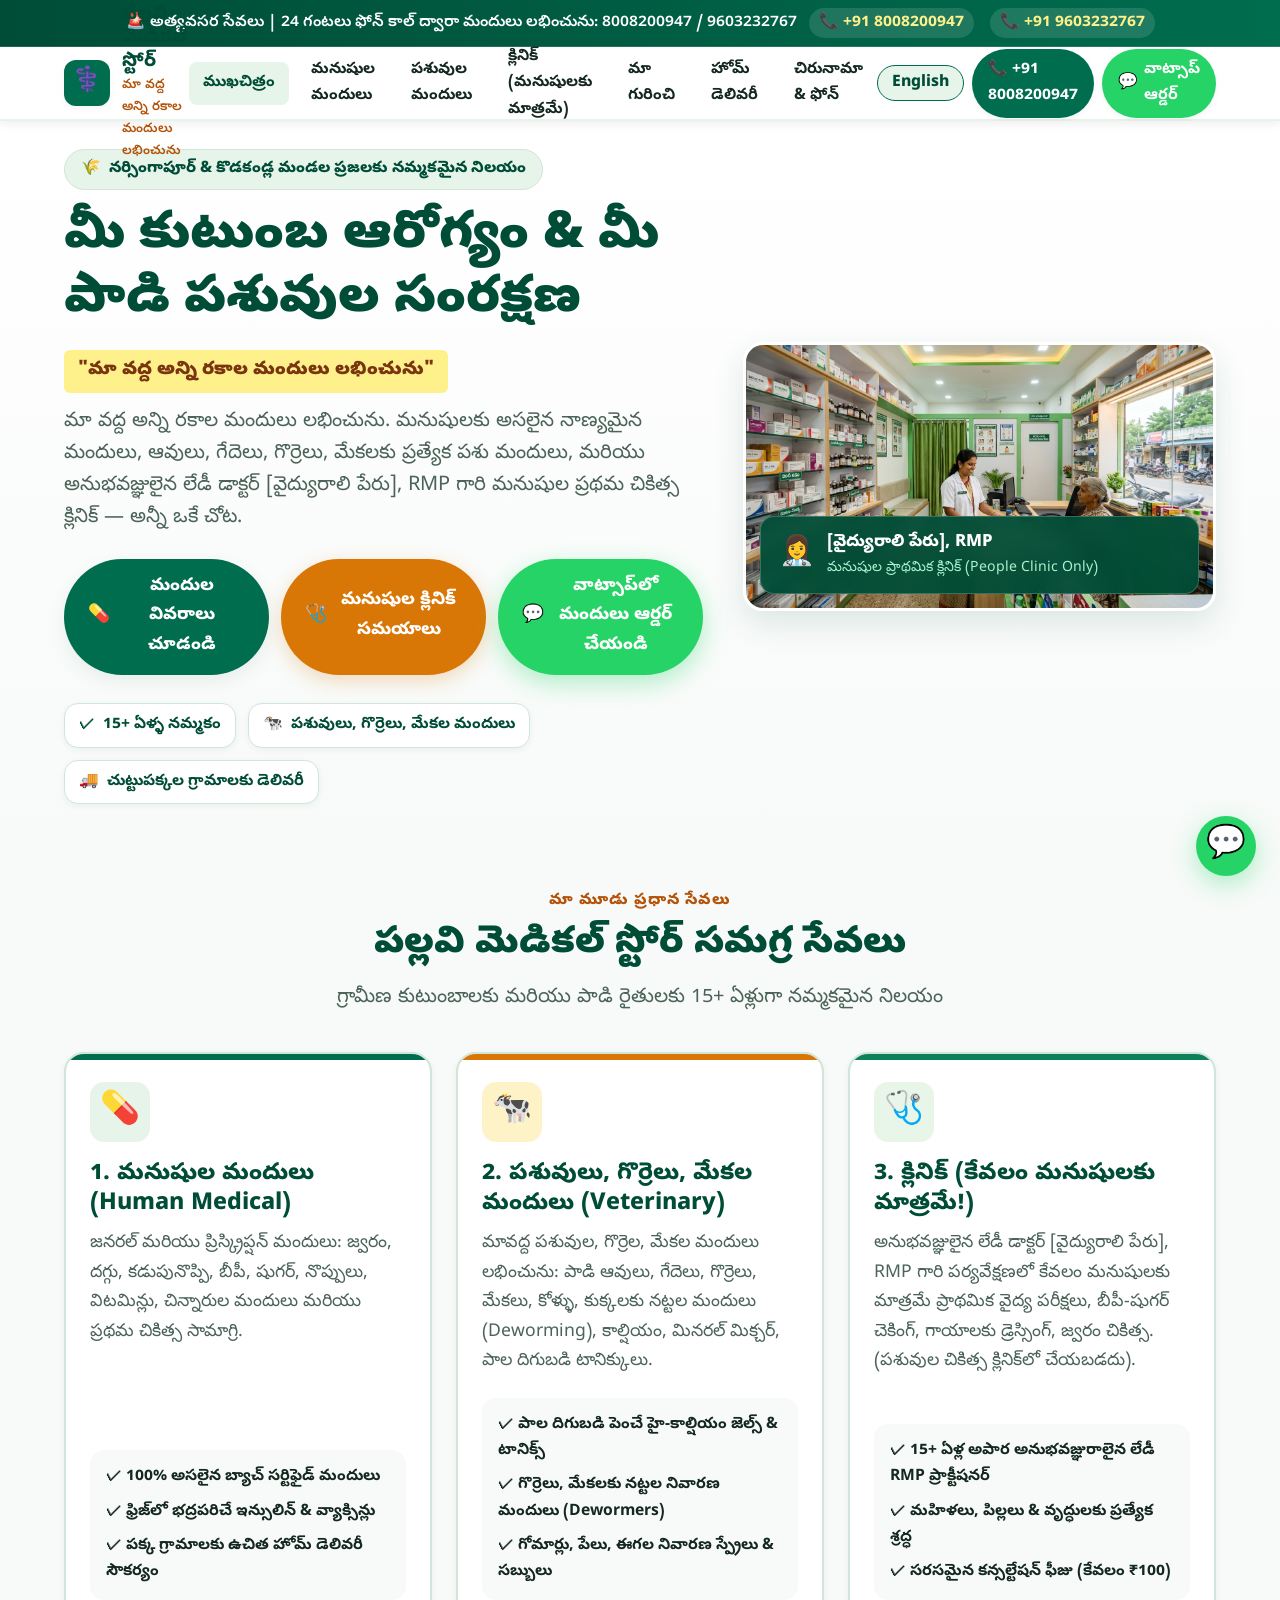
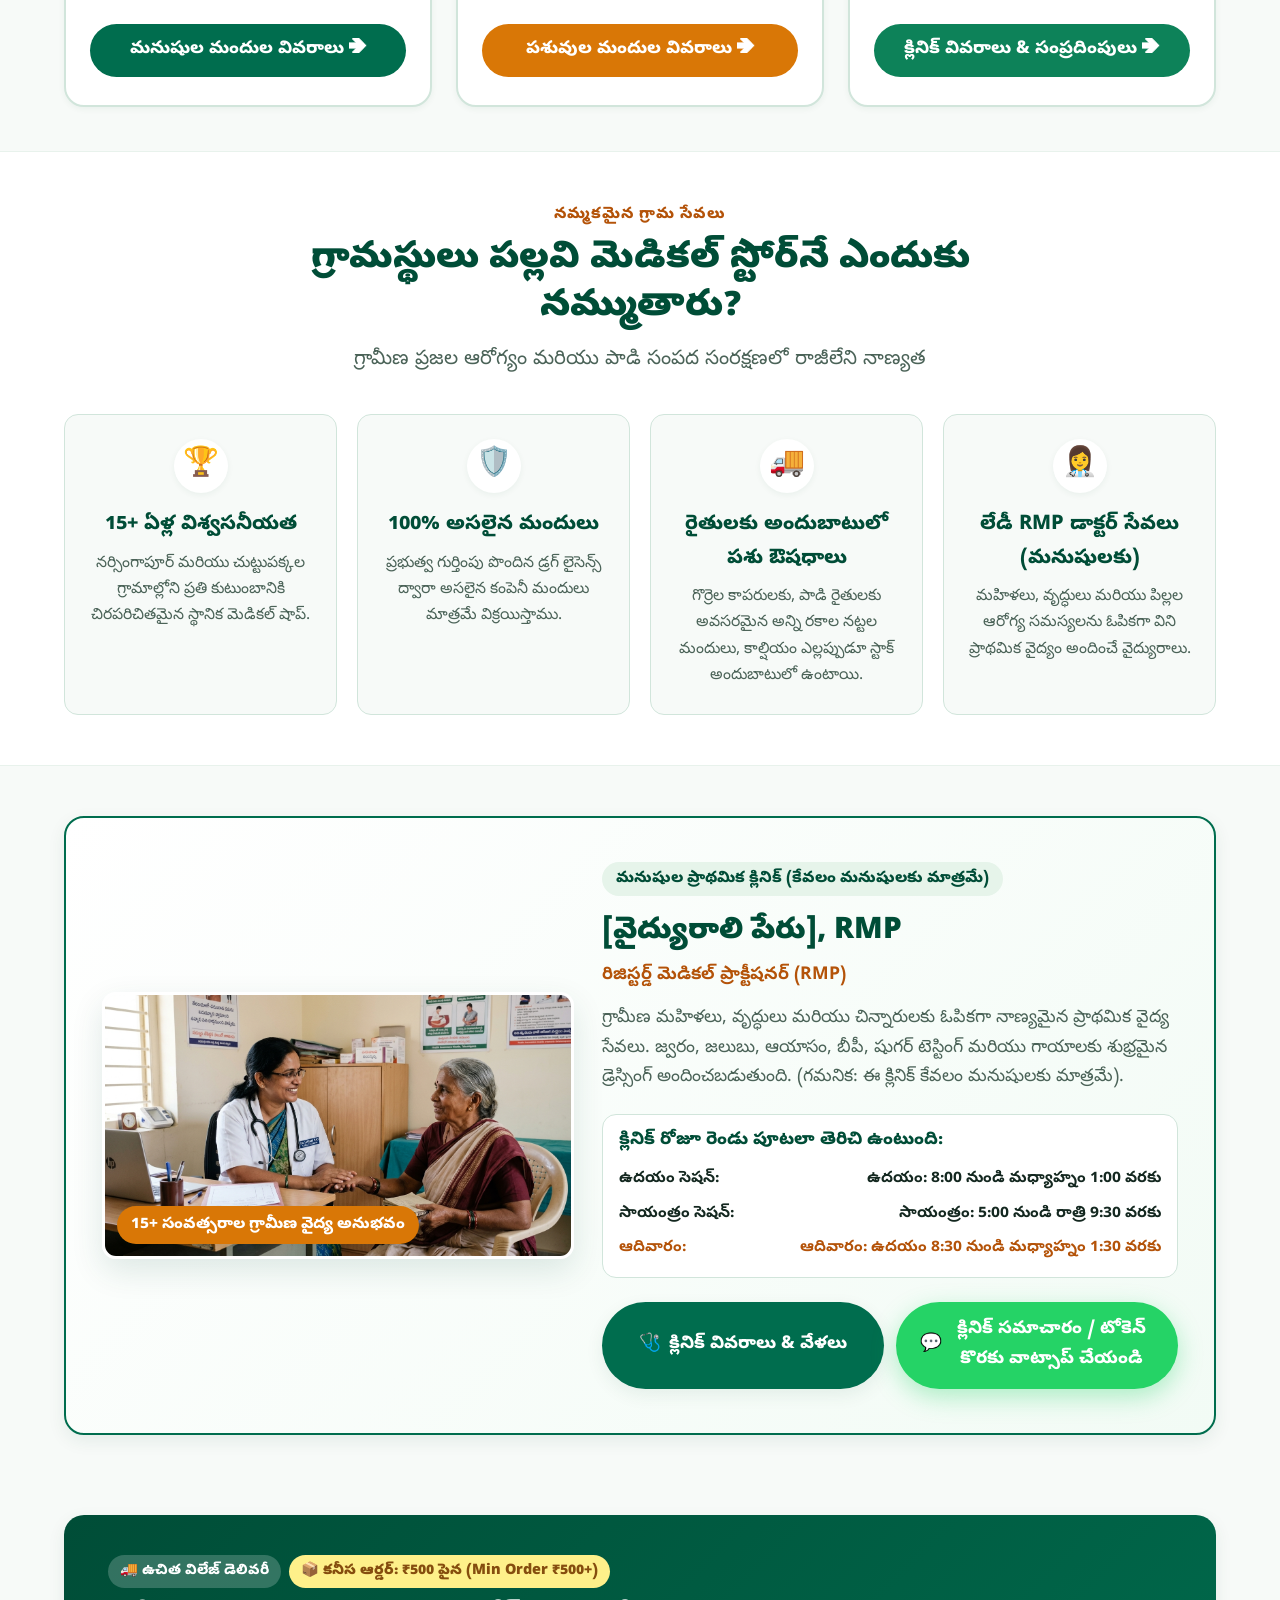
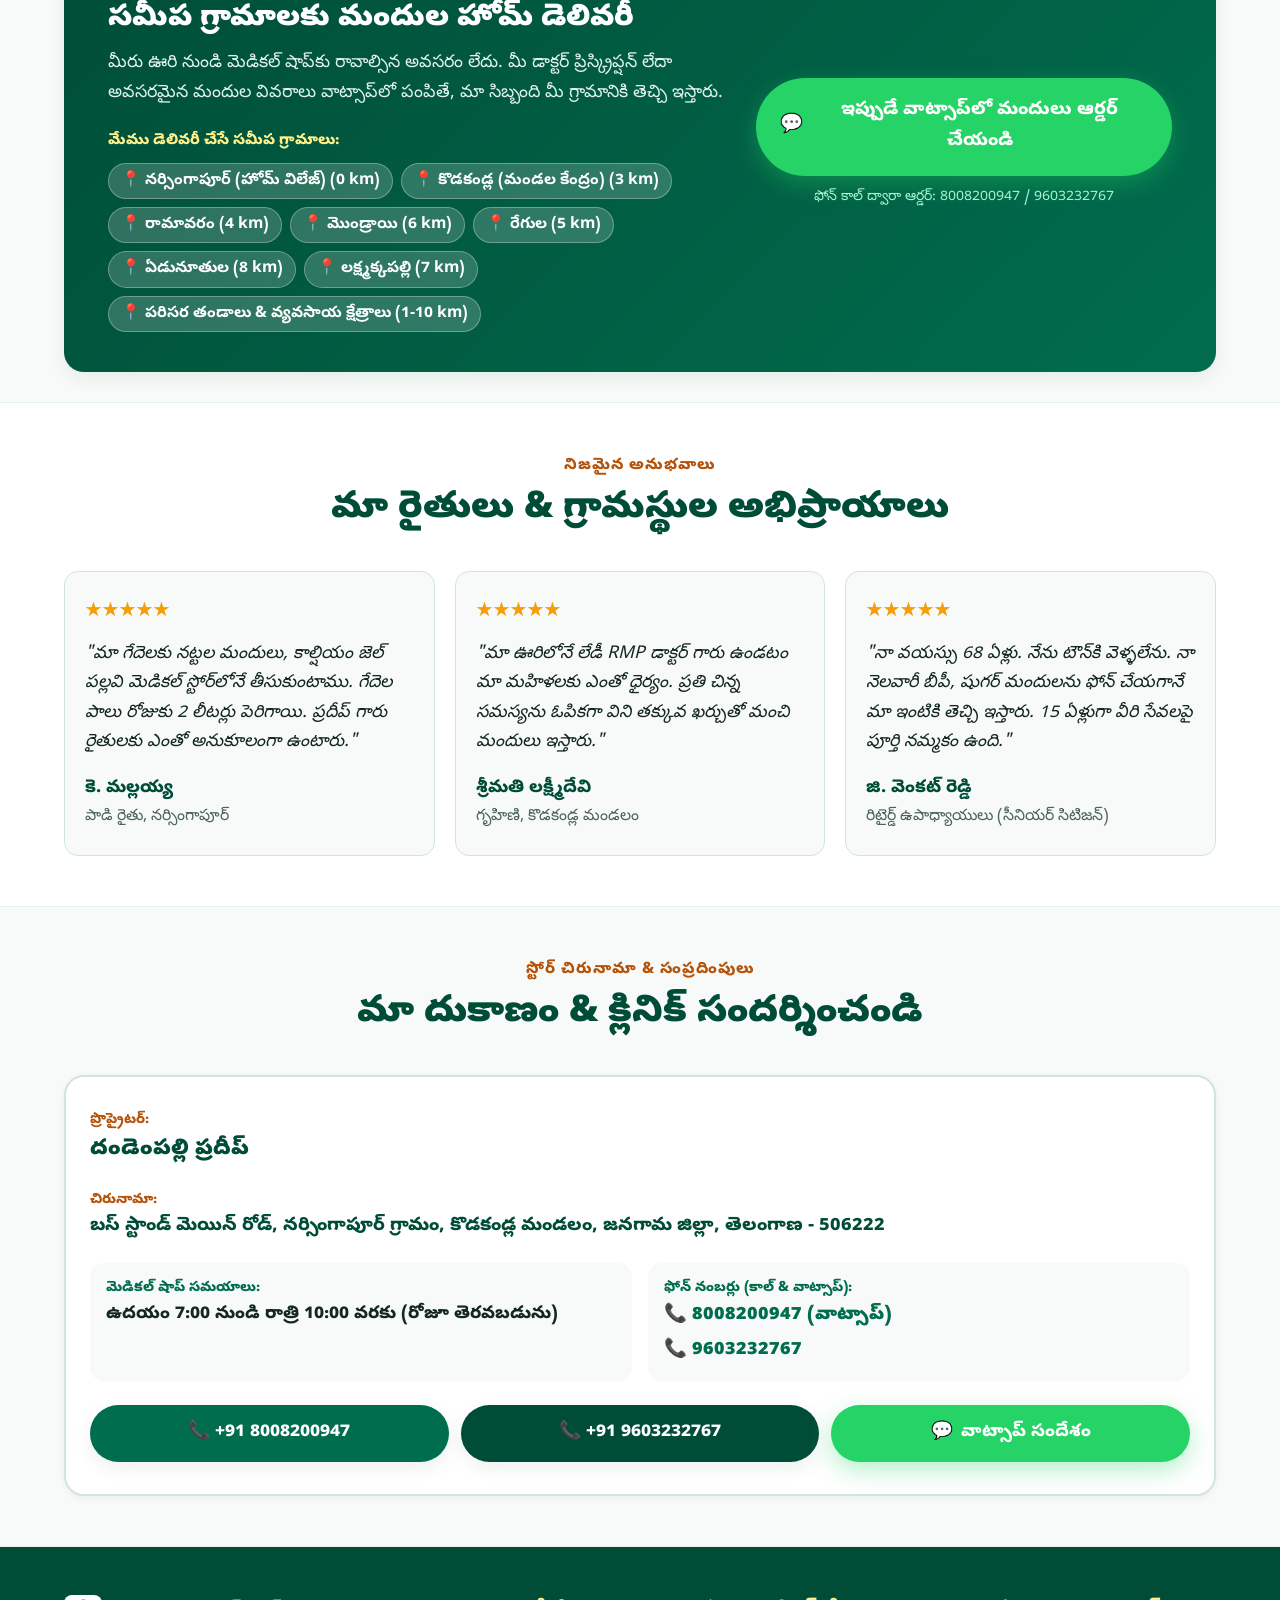
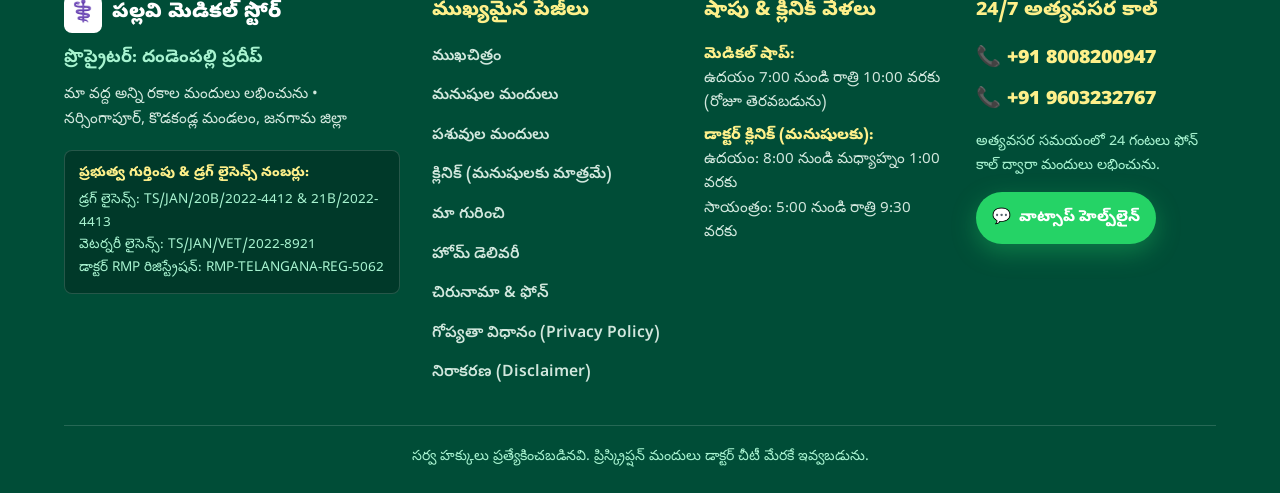
<file: index.html>
<!DOCTYPE html>
<html lang="te">
<head>
  <meta charset="UTF-8">
  <meta name="viewport" content="width=device-width, initial-scale=1.0">
  
  <!-- SEO & Local Healthcare Meta Tags -->
  <title>పల్లవి మెడికల్ స్టోర్ | Pallavi Medical Store, Veterinary Store & Clinic - Narsingapur, Kodakandla, Telangana</title>
  <meta name="description" content="పల్లవి మెడికల్ స్టోర్ (Pallavi Medical Store) - నర్సింగాపూర్ గ్రామం, కొడకండ్ల మండలం, జనగామ జిల్లా. ప్రొప్రైటర్: దండెంపల్లి ప్రదీప్. మనుషుల మందులు, పశువులు, గొర్రెలు, మేకల మందులు మరియు లేడీ RMP డాక్టర్ గారి మనుషుల క్లినిక్. ఫోన్: 8008200947, 9603232767.">
  <meta name="keywords" content="Pallavi Medical Store, పల్లవి మెడికల్ స్టోర్, Dandempalli Pradeep, Narsingapur medical shop, Kodakandla mandal medical store, veterinary medicines Telangana, cattle medicines, deworming, RMP clinic Narsingapur, Jangaon district medical store">
  <meta name="author" content="Dandempalli Pradeep">
  <meta name="robots" content="index, follow, max-image-preview:large, max-snippet:-1, max-video-preview:-1">

  <!-- GOOGLE SEARCH CONSOLE OWNERSHIP VERIFICATION -->
  <!-- గూగుల్ సెర్చ్ కన్సోల్‌లో వెరిఫికేషన్ మెటా ట్యాగ్ కోడ్ ఇక్కడ content="..." లో పేస్ట్ చేయండి: -->
  <meta name="google-site-verification" content="ajenXa-hrCeM8sQaoiwkuL0JY4JuNJ8do0HCV-K9SXQ" />

  <!-- Canonical URL & Language Alternates -->
  <link rel="canonical" href="https://pallavimedicalstore.in/">
  <link rel="alternate" hreflang="te" href="https://pallavimedicalstore.in/">
  <link rel="alternate" hreflang="en" href="https://pallavimedicalstore.in/">
  <link rel="alternate" hreflang="x-default" href="https://pallavimedicalstore.in/">
  
  <!-- Open Graph / WhatsApp / Facebook Sharing Preview -->
  <meta property="og:type" content="website">
  <meta property="og:url" content="https://pallavimedicalstore.in/">
  <meta property="og:site_name" content="పల్లవి మెడికల్ స్టోర్ (Pallavi Medical Store)">
  <meta property="og:title" content="పల్లవి మెడికల్ స్టోర్ (Pallavi Medical Store) - నర్సింగాపూర్">
  <meta property="og:description" content="మా వద్ద అన్ని రకాల మందులు లభించును: మనుషుల మందులు, పశువులు, గొర్రెలు, మేకల మందులు & మనుషుల క్లినిక్. ఫోన్: 8008200947 / 9603232767.">
  <meta property="og:image" content="https://pallavimedicalstore.in/assets/images/og-preview.jpg">
  <meta property="og:image:width" content="1200">
  <meta property="og:image:height" content="630">
  <meta property="og:locale" content="te_IN">

  <!-- Twitter Card -->
  <meta name="twitter:card" content="summary_large_image">
  <meta name="twitter:title" content="పల్లవి మెడికల్ స్టోర్ (Pallavi Medical Store) - నర్సింగాపూర్">
  <meta name="twitter:description" content="మా వద్ద అన్ని రకాల మందులు లభించును: మనుషుల మందులు, పశువులు, గొర్రెలు, మేకల మందులు & మనుషుల క్లినిక్. ఫోన్: 8008200947.">
  <meta name="twitter:image" content="https://pallavimedicalstore.in/assets/images/og-preview.jpg">
  
  <!-- Favicon Set -->
  <link rel="icon" type="image/svg+xml" href="assets/images/favicon.svg">
  <link rel="apple-touch-icon" href="assets/images/favicon.svg">
  <meta name="theme-color" content="#006D4E">
  
  <!-- Accessible Google Fonts (Clear typography for elderly & farmers) -->
  <link rel="preconnect" href="https://fonts.googleapis.com">
  <link rel="preconnect" href="https://fonts.gstatic.com" crossorigin>
  <link href="https://fonts.googleapis.com/css2?family=Noto+Sans+Telugu:wght@400;500;600;700;800;900&family=Plus+Jakarta+Sans:wght@500;600;700;800;900&display=swap" rel="stylesheet">
  
  <!-- Core Stylesheet -->
  <link rel="stylesheet" href="css/style.css">

  <!-- LocalBusiness & Pharmacy JSON-LD Structured Data Schema -->
  <script type="application/ld+json">
  {
    "@context": "https://schema.org",
    "@type": ["Pharmacy", "MedicalBusiness"],
    "name": "పల్లవి మెడికల్ స్టోర్ (Pallavi Medical Store)",
    "alternateName": "Pallavi Medical Store & Clinic",
    "image": "https://pallavimedicalstore.in/assets/images/og-preview.jpg",
    "description": "Trusted Medical Shop, Veterinary Store & Clinic by Lady RMP Doctor in Narsingapur, Kodakandla Mandal, Jangaon District, Telangana. Sells human medicines, veterinary livestock medicines, and primary healthcare clinic for people.",
    "founder": {
      "@type": "Person",
      "name": "Dandempalli Pradeep"
    },
    "telephone": ["+918008200947", "+919603232767"],
    "address": {
      "@type": "PostalAddress",
      "streetAddress": "Off Bus Stand Main Road",
      "addressLocality": "Narsingapur, Kodakandla Mandal",
      "addressRegion": "Telangana",
      "postalCode": "506222",
      "addressCountry": "IN"
    },
    "geo": {
      "@type": "GeoCoordinates",
      "latitude": 17.6500,
      "longitude": 79.2800
    },
    "openingHoursSpecification": [
      {
        "@type": "OpeningHoursSpecification",
        "dayOfWeek": ["Monday", "Tuesday", "Wednesday", "Thursday", "Friday", "Saturday", "Sunday"],
        "opens": "07:00",
        "closes": "22:00"
      }
    ],
    "priceRange": "₹",
    "paymentAccepted": "Cash, UPI"
  }
  </script>
</head>
<body>

  <!-- 1. TOP 24/7 EMERGENCY NOTICE BAR (Both Phone Numbers) -->
  <aside class="top-notice-bar" role="complementary" aria-label="Emergency Notice">
    <div class="container top-notice-inner">
      <span data-i18n="emergencyBadge">🚨 అత్యవసర సేవలు | 24 గంటలు ఫోన్ కాల్ ద్వారా మందులు లభించును</span>
      <div style="display: flex; gap: 16px; align-items: center; flex-wrap: wrap;">
        <a href="tel:8008200947" class="top-phone-link dyn-primary-phone">📞 +91 8008200947</a>
        <a href="tel:9603232767" class="top-phone-link dyn-secondary-phone">📞 +91 9603232767</a>
      </div>
    </div>
  </aside>

  <!-- 2. STICKY HEADER -->
  <header class="site-header" role="banner">
    <div class="container header-container">
      
      <!-- Logo & Brand Info -->
      <a href="index.html" class="brand-wrap" aria-label="Pallavi Medical Store Home">
        <div class="brand-emblem">⚕️</div>
        <div class="brand-titles">
          <span class="brand-name dyn-business-name">పల్లవి మెడికల్ స్టోర్</span>
          <span class="brand-sub dyn-tagline">మా వద్ద అన్ని రకాల మందులు లభించును</span>
        </div>
      </a>

      <!-- Desktop Navigation Links -->
      <nav class="nav-links-desktop" role="navigation" aria-label="Main Menu">
        <a href="index.html" class="nav-link active" data-i18n="navHome">ముఖచిత్రం</a>
        <a href="human-medicines.html" class="nav-link" data-i18n="navHuman">మనుషుల మందులు</a>
        <a href="animal-medicines.html" class="nav-link" data-i18n="navVet">పశువుల మందులు</a>
        <a href="clinic.html" class="nav-link" data-i18n="navClinic">క్లినిక్ (మనుషులకు)</a>
        <a href="about.html" class="nav-link" data-i18n="navAbout">మా గురించి</a>
        <a href="delivery-info.html" class="nav-link" data-i18n="navDelivery">హోమ్ డెలివరీ</a>
        <a href="contact.html" class="nav-link" data-i18n="navContact">చిరునామా & ఫోన్</a>
      </nav>

      <!-- Header Action Buttons -->
      <div class="header-actions">
        <!-- English / Telugu Language Switcher -->
        <button class="lang-toggle-btn" id="langToggleBtn" aria-label="Toggle Language">
          🌐 <span>English</span>
        </button>

        <!-- Direct Call Button -->
        <a href="tel:8008200947" class="header-call-btn dyn-phone-link">
          <span>📞</span>
          <span data-i18n="btnCallHeader">8008200947</span>
        </a>

        <!-- Direct WhatsApp Button -->
        <a href="https://api.whatsapp.com/send?phone=918008200947" target="_blank" rel="noopener noreferrer" class="header-wa-btn dyn-wa-link">
          <span>💬</span>
          <span data-i18n="btnWhatsAppHeader">వాట్సాప్</span>
        </a>

        <!-- Mobile Hamburger Toggle -->
        <button class="mobile-menu-toggle" id="mobileMenuToggle" aria-label="Open Mobile Navigation" aria-expanded="false">
          ☰
        </button>
      </div>

    </div>

    <!-- Mobile Slide-Down Navigation Drawer -->
    <nav class="mobile-nav-drawer" id="mobileNavDrawer" aria-label="Mobile Navigation">
      <ul class="mobile-nav-list">
        <li class="mobile-nav-item"><a href="index.html" class="active" data-i18n="navHome">ముఖచిత్రం</a></li>
        <li class="mobile-nav-item"><a href="human-medicines.html" data-i18n="navHuman">మనుషుల మందులు</a></li>
        <li class="mobile-nav-item"><a href="animal-medicines.html" data-i18n="navVet">పశువుల మందులు</a></li>
        <li class="mobile-nav-item"><a href="clinic.html" data-i18n="navClinic">క్లినిక్ (మనుషులకు మాత్రమే)</a></li>
        <li class="mobile-nav-item"><a href="about.html" data-i18n="navAbout">మా గురించి</a></li>
        <li class="mobile-nav-item"><a href="delivery-info.html" data-i18n="navDelivery">హోమ్ డెలివరీ</a></li>
        <li class="mobile-nav-item"><a href="contact.html" data-i18n="navContact">చిరునామా & ఫోన్</a></li>
      </ul>
      <div style="padding: 16px; border-top: 1px solid rgba(255,255,255,0.15);">
        <div style="font-size: 0.85rem; color: #A7F3D0; margin-bottom: 6px;">ప్రొప్రైటర్: దండెంపల్లి ప్రదీప్</div>
        <div style="font-size: 0.95rem; font-weight: 800; color: #FFFFFF;">📞 8008200947 / 9603232767</div>
      </div>
    </nav>
  </header>

  <main role="main">

    <!-- 3. HERO SECTION -->
    <section class="hero-section" id="hero">
      <div class="container hero-grid">
        
        <!-- Left Copy Column -->
        <div class="hero-copy-wrap">
          <div class="hero-badge-tag">
            <span>🌾</span>
            <span data-i18n="heroTag">నర్సింగాపూర్ & కొడకండ్ల మండల ప్రజలకు నమ్మకమైన నిలయం</span>
          </div>
          
          <h1 class="hero-headline" data-i18n="heroTitle">
            మీ కుటుంబ ఆరోగ్యం & మీ పాడి పశువుల సంరక్షణ
          </h1>
          
          <div style="display: inline-block; background: #FEF08A; color: #78350F; font-weight: 900; font-size: 1.15rem; padding: 6px 14px; border-radius: 6px; margin-bottom: 14px;">
            "మా వద్ద అన్ని రకాల మందులు లభించును"
          </div>
          
          <p class="hero-lead-text" data-i18n="heroSubtitle">
            మనుషులకు నాణ్యమైన అసలైన కంపెనీ మందులు, పాడి ఆవులు, గేదెలు, గొర్రెలు, మేకలకు బలవర్ధక పశు ఔషధాలు, మరియు అనుభవజ్ఞులైన లేడీ డాక్టర్ [వైద్యురాలి పేరు], RMP గారి మనుషుల ప్రథమ చికిత్స క్లినిక్ — అన్నీ ఒకే చోట.
          </p>
          
          <!-- Call To Action Buttons -->
          <div class="hero-cta-group">
            <a href="human-medicines.html" class="btn-primary-action">
              <span>💊</span>
              <span data-i18n="heroCtaMedicines">మందుల వివరాలు</span>
            </a>
            <a href="clinic.html" class="btn-warm-action">
              <span>🩺</span>
              <span data-i18n="heroCtaClinic">మనుషుల క్లినిక్ వేళలు</span>
            </a>
            <a href="https://api.whatsapp.com/send?phone=918008200947" target="_blank" rel="noopener noreferrer" class="btn-wa-action dyn-wa-link">
              <span>💬</span>
              <span data-i18n="heroCtaWhatsApp">వాట్సాప్‌లో ఆర్డర్ చేయండి</span>
            </a>
          </div>

          <!-- Trust Badges Row -->
          <div class="hero-trust-chips">
            <div class="trust-chip">
              <span>✓</span>
              <span>15+ ఏళ్ళ నమ్మకం</span>
            </div>
            <div class="trust-chip">
              <span>🐄</span>
              <span>పశువులు, గొర్రెలు, మేకల మందులు</span>
            </div>
            <div class="trust-chip">
              <span>🚚</span>
              <span>చుట్టుపక్కల గ్రామాలకు డెలివరీ</span>
            </div>
          </div>
        </div>

        <!-- Right Visual Showcase Column -->
        <div class="hero-img-wrap">
          <div class="hero-img-card">
            <img src="assets/images/hero-medical-clinic.jpg" alt="Pallavi Medical Store & Clinic Narsingapur Telangana" width="800" height="450" loading="eager">
            <div class="hero-floating-badge">
              <span style="font-size: 1.8rem;">👩‍⚕️</span>
              <div>
                <div style="font-weight: 800; font-size: 1.05rem;" class="dyn-doctor-name">[వైద్యురాలి పేరు], RMP</div>
                <div style="font-size: 0.88rem; color: #A7F3D0;">మనుషుల ప్రాథమిక క్లినిక్ (People Clinic Only)</div>
              </div>
            </div>
          </div>
        </div>

      </div>
    </section>

    <!-- 4. THREE BIG CORE SERVICE CARDS -->
    <section class="services-section" id="services">
      <div class="container">
        
        <div class="section-header-center">
          <span class="section-label-tag" data-i18n="servicesHeading">మా మూడు ప్రధాన సేవలు</span>
          <h2 class="section-main-title">పల్లవి మెడికల్ స్టోర్ సమగ్ర సేవలు</h2>
          <p class="section-subtitle" data-i18n="servicesSubheading">
            గ్రామీణ కుటుంబాలకు మరియు పాడి రైతులకు 15+ ఏళ్లుగా నమ్మకమైన నిలయం
          </p>
        </div>

        <div class="services-grid-3">

          <!-- Service 1: Human Medicines -->
          <div class="service-card-big card-human">
            <div class="service-icon-banner">💊</div>
            <h3 class="service-card-title" data-i18n="card1Title">1. మనుషుల మందులు (Human Medical)</h3>
            <p class="service-card-desc" data-i18n="card1Desc">
              అన్ని రకాల జ్వరం, బీపీ, షుగర్, నొప్పులు, విటమిన్లు మరియు చిన్నారుల మందులు. నాణ్యమైన కంపెనీ మందులు మాత్రమే.
            </p>
            <ul class="service-feature-checklist">
              <li data-i18n="card1Feature1">✓ 100% అసలైన బ్యాచ్ సర్టిఫైడ్ మందులు</li>
              <li data-i18n="card1Feature2">✓ ఫ్రిజ్‌లో భద్రపరిచే ఇన్సులిన్ & వ్యాక్సిన్లు</li>
              <li data-i18n="card1Feature3">✓ పక్క గ్రామాలకు ఉచిత హోమ్ డెలివరీ</li>
            </ul>
            <a href="human-medicines.html" class="service-card-btn" data-i18n="card1Btn">
              మనుషుల మందుల వివరాలు ➔
            </a>
          </div>

          <!-- Service 2: Veterinary Medicines -->
          <div class="service-card-big card-vet">
            <div class="service-icon-banner" style="background: var(--color-warm-light);">🐄</div>
            <h3 class="service-card-title" data-i18n="card2Title">2. పశువులు, గొర్రెలు, మేకల మందులు</h3>
            <p class="service-card-desc" data-i18n="card2Desc">
              మావద్ద పశువుల, గొర్రెల, మేకల మందులు లభించును: పాడి ఆవులు, గేదెలు, గొర్రెలు, మేకలు, కోళ్ళు, కుక్కలకు నట్టల మందులు (Deworming), కాల్షియం, మినరల్ మిక్చర్.
            </p>
            <ul class="service-feature-checklist">
              <li data-i18n="card2Feature1">✓ పాల దిగుబడి పెంచే హై-కాల్షియం జెల్స్ & టానిక్స్</li>
              <li data-i18n="card2Feature2">✓ గొర్రెలు, మేకలకు నట్టల నివారణ మందులు (Dewormers)</li>
              <li data-i18n="card2Feature3">✓ గోమార్లు, పేలు & ఈగల నివారణ స్ప్రేలు</li>
            </ul>
            <a href="animal-medicines.html" class="service-card-btn" style="background: var(--color-warm);" data-i18n="card2Btn">
              పశువుల మందుల వివరాలు ➔
            </a>
          </div>

          <!-- Service 3: Clinic (Strictly for People) -->
          <div class="service-card-big card-clinic">
            <div class="service-icon-banner" style="background: #E8F5E9;">🩺</div>
            <h3 class="service-card-title" data-i18n="card3Title">3. క్లినిక్ (కేవలం మనుషులకు మాత్రమే!)</h3>
            <p class="service-card-desc" data-i18n="card3Desc">
              అనుభవజ్ఞులైన లేడీ డాక్టర్ [వైద్యురాలి పేరు], RMP గారి పర్యవేక్షణలో కేవలం మనుషులకు మాత్రమే ప్రాథమిక వైద్య పరీక్షలు, బీపీ-షుగర్ చెకింగ్, గాయాలకు డ్రెస్సింగ్.
            </p>
            <ul class="service-feature-checklist">
              <li data-i18n="card3Feature1">✓ 15+ ఏళ్ల అపార అనుభవజ్ఞురాలైన లేడీ RMP ప్రాక్టీషనర్</li>
              <li data-i18n="card3Feature2">✓ మహిళలు & వృద్ధులకు ప్రత్యేక శ్రద్ధ</li>
              <li data-i18n="card3Feature3">✓ సరసమైన కన్సల్టేషన్ ఫీజు (కేవలం ₹100)</li>
            </ul>
            <a href="clinic.html" class="service-card-btn" style="background: #0D8259;" data-i18n="card3Btn">
              క్లినిక్ సమయాలు & వివరాలు ➔
            </a>
          </div>

        </div>

      </div>
    </section>

    <!-- 5. WHY CHOOSE US SECTION -->
    <section class="why-us-section" id="why-us">
      <div class="container">
        
        <div class="section-header-center">
          <span class="section-label-tag">నమ్మకమైన గ్రామ సేవలు</span>
          <h2 class="section-main-title" data-i18n="whyTitle">గ్రామస్థులు పల్లవి మెడికల్ స్టోర్‌నే ఎందుకు నమ్ముతారు?</h2>
          <p class="section-subtitle" data-i18n="whySubtitle">
            గ్రామీణ ప్రాంత ప్రజల ఆరోగ్యం మరియు పాడి సంపద సంరక్షణలో రాజీలేని నాణ్యత
          </p>
        </div>

        <div class="why-grid">
          <div class="why-item-card">
            <div class="why-item-icon">🏆</div>
            <h3 class="why-item-title" data-i18n="why1Title">15+ ఏళ్ల విశ్వసనీయత</h3>
            <p class="why-item-desc" data-i18n="why1Desc">
              నర్సింగాపూర్ మరియు చుట్టుపక్కల గ్రామాల్లోని ప్రతి కుటుంబానికి చిరపరిచితమైన స్థానిక మెడికల్ షాప్.
            </p>
          </div>

          <div class="why-item-card">
            <div class="why-item-icon">🛡️</div>
            <h3 class="why-item-title" data-i18n="why2Title">100% అసలైన మందులు</h3>
            <p class="why-item-desc" data-i18n="why2Desc">
              ప్రభుత్వ గుర్తింపు పొందిన డ్రగ్ లైసెన్స్ ద్వారా అసలైన కంపెనీ మందులు మాత్రమే విక్రయిస్తాము.
            </p>
          </div>

          <div class="why-item-card">
            <div class="why-item-icon">🚚</div>
            <h3 class="why-item-title" data-i18n="why3Title">రైతులకు అందుబాటులో పశు ఔషధాలు</h3>
            <p class="why-item-desc" data-i18n="why3Desc">
              గొర్రెల కాపరులకు, పాడి రైతులకు అవసరమైన అన్ని రకాల నట్టల మందులు, కాల్షియం ఎల్లప్పుడూ స్టాక్ అందుబాటులో ఉంటాయి.
            </p>
          </div>

          <div class="why-item-card">
            <div class="why-item-icon">👩‍⚕️</div>
            <h3 class="why-item-title" data-i18n="why4Title">లేడీ RMP డాక్టర్ సేవలు (మనుషులకు)</h3>
            <p class="why-item-desc" data-i18n="why4Desc">
              మహిళలు, వృద్ధులు మరియు పిల్లల ఆరోగ్య సమస్యలను ఓపికగా విని ప్రాథమిక వైద్యం అందించే వైద్యురాలు.
            </p>
          </div>
        </div>

      </div>
    </section>

    <!-- 6. DOCTOR HIGHLIGHT (PEOPLE ONLY) -->
    <section class="doctor-highlight-section" id="doctor">
      <div class="container">
        
        <div class="doctor-card-box">
          <!-- Doctor Photo -->
          <div class="doctor-photo-wrap">
            <img src="assets/images/doctor-clinic.jpg" alt="[Doctor Name], RMP Consulting Patient at Village Clinic" width="600" height="400" loading="lazy">
            <div class="doctor-experience-tag dyn-doctor-experience">
              15+ సంవత్సరాల అనుభవం
            </div>
          </div>

          <!-- Doctor Description & Action -->
          <div class="doctor-info-wrap">
            <div class="doctor-badge-pill" data-i18n="docBadge">
              👩‍⚕️ మనుషుల ప్రాథమిక క్లినిక్ (కేవలం మనుషులకు మాత్రమే)
            </div>
            
            <h2 class="doctor-name-title dyn-doctor-name">[వైద్యురాలి పేరు], RMP</h2>
            <div class="doctor-qualifications dyn-doctor-qualification">
              రిజిస్టర్డ్ మెడికల్ ప్రాక్టీషనర్ (RMP) - ప్రాథమిక వైద్యం
            </div>
            
            <p class="doctor-bio-text">
              గ్రామీణ మహిళలు, వృద్ధులు మరియు చిన్నారులకు ఓపికగా నాణ్యమైన ప్రాథమిక వైద్య సేవలు. జ్వరం, జలుబు, ఆయాసం, బీపీ, షుగర్ టెస్టింగ్ మరియు గాయాలకు శుభ్రమైన డ్రెస్సింగ్ అందించబడుతుంది. (గమనిక: ఈ క్లినిక్ కేవలం మనుషులకు మాత్రమే).
            </p>

            <div class="doctor-timing-chip">
              <div style="font-weight: 800; color: var(--color-primary-dark); margin-bottom: 6px;" data-i18n="docTimingsLabel">
                క్లినిక్ రోజూ రెండు పూటలా తెరిచి ఉంటుంది:
              </div>
              <div class="timing-row">
                <span>ఉదయం సెషన్:</span>
                <span class="dyn-timings-clinic-morn">ఉదయం 8:00 – మధ్యాహ్నం 1:00</span>
              </div>
              <div class="timing-row">
                <span>సాయంత్రం సెషన్:</span>
                <span class="dyn-timings-clinic-eve">సాయంత్రం 5:00 – రాత్రి 9:30</span>
              </div>
              <div class="timing-row" style="color: var(--color-warm-dark);">
                <span>ఆదివారం:</span>
                <span class="dyn-timings-clinic-sun">ఉదయం 8:30 – మధ్యాహ్నం 1:30</span>
              </div>
            </div>

            <div style="display: flex; flex-wrap: wrap; gap: 12px;">
              <a href="clinic.html" class="btn-primary-action" style="flex: 1 1 200px;">
                <span>🩺</span>
                <span>క్లినిక్ వివరాలు & వేళలు</span>
              </a>
              <a href="https://api.whatsapp.com/send?phone=918008200947" target="_blank" rel="noopener noreferrer" class="btn-wa-action dyn-wa-link" style="flex: 1 1 200px;">
                <span>💬</span>
                <span data-i18n="docBookBtn">వాట్సాప్‌లో స్లాట్ అడగండి</span>
              </a>
            </div>
          </div>
        </div>

      </div>
    </section>

    <!-- 7. HOME DELIVERY TO SURROUNDING VILLAGES -->
    <section class="delivery-banner-section" id="delivery">
      <div class="container">
        <div class="delivery-box">
          <div>
            <div style="display: flex; gap: 8px; flex-wrap: wrap; margin-bottom: 12px;">
              <span style="display: inline-flex; align-items: center; gap: 6px; background: rgba(255,255,255,0.2); padding: 4px 12px; border-radius: var(--radius-full); font-size: 0.9rem; font-weight: 800;">
                🚚 ఉచిత విలేజ్ డెలివరీ
              </span>
              <span style="display: inline-flex; align-items: center; gap: 6px; background: #FEF08A; color: #854D0E; padding: 4px 12px; border-radius: var(--radius-full); font-size: 0.9rem; font-weight: 900;">
                📦 కనీస ఆర్డర్: ₹500 పైన (Min Order ₹500+)
              </span>
            </div>
            <h2 class="delivery-title" data-i18n="deliveryTitle">సమీప గ్రామాలకు మందుల హోమ్ డెలివరీ</h2>
            <p class="delivery-desc" data-i18n="deliveryDesc">
              మీరు ఊరి నుండి రావాల్సిన అవసరం లేదు. మీ డాక్టర్ ప్రిస్క్రిప్షన్ లేదా అవసరమైన మందుల వివరాలు వాట్సాప్‌లో పంపితే, మా సిబ్బంది మీ గ్రామానికి తెచ్చి ఇస్తారు.
            </p>
            <div style="font-weight: 800; font-size: 0.95rem; margin-bottom: 8px; color: #FEF08A;" data-i18n="deliveryVillagesLabel">
              మేము డెలివరీ చేసే సమీప గ్రామాలు:
            </div>
            <div class="villages-tag-list" id="deliveryVillagesList">
              <!-- Rendered dynamically by app.js from config.js -->
            </div>
          </div>
          <div style="text-align: center;">
            <a href="https://api.whatsapp.com/send?phone=918008200947" target="_blank" rel="noopener noreferrer" class="btn-wa-action dyn-wa-link" style="width: 100%; font-size: 1.15rem; padding: 18px 24px;">
              <span>💬</span>
              <span data-i18n="deliveryActionBtn">ఇప్పుడే వాట్సాప్‌లో మందులు ఆర్డర్ చేయండి</span>
            </a>
            <div style="font-size: 0.88rem; color: #A7F3D0; margin-top: 10px;">
              ఫోన్ కాల్ ద్వారా ఆర్డర్: 8008200947 / 9603232767
            </div>
          </div>
        </div>
      </div>
    </section>

    <!-- 8. VILLAGE TESTIMONIALS -->
    <section class="testimonials-section" id="testimonials">
      <div class="container">
        
        <div class="section-header-center">
          <span class="section-label-tag">నిజమైన అనుభవాలు</span>
          <h2 class="section-main-title" data-i18n="reviewsTitle">మా రైతులు & గ్రామస్థుల అభిప్రాయాలు</h2>
        </div>

        <div class="testimonials-grid">
          
          <div class="testimonial-card">
            <div class="test-stars">★★★★★</div>
            <p class="test-quote">
              "మా గేదెలకు నట్టల మందులు, కాల్షియం జెల్ పల్లవి మెడికల్ స్టోర్‌లోనే తీసుకుంటాము. గేదెల పాలు రోజుకు 2 లీటర్లు పెరిగాయి. ప్రదీప్ గారు రైతులకు ఎంతో అనుకూలంగా ఉంటారు."
            </p>
            <div class="test-author-name">కె. మల్లయ్య</div>
            <div class="test-author-role">పాడి రైతు, నర్సింగాపూర్</div>
          </div>

          <div class="testimonial-card">
            <div class="test-stars">★★★★★</div>
            <p class="test-quote">
              "మా ఊరిలోనే లేడీ RMP డాక్టర్ గారు ఉండటం మా మహిళలకు ఎంతో ధైర్యం. ప్రతి చిన్న సమస్యను ఓపికగా విని తక్కువ ఖర్చుతో మంచి మందులు ఇస్తారు."
            </p>
            <div class="test-author-name">శ్రీమతి లక్ష్మీదేవి</div>
            <div class="test-author-role">గృహిణి, కొడకండ్ల మండలం</div>
          </div>

          <div class="testimonial-card">
            <div class="test-stars">★★★★★</div>
            <p class="test-quote">
              "నా వయస్సు 68 ఏళ్లు. నేను టౌన్‌కి వెళ్ళలేను. నా నెలవారీ బీపీ, షుగర్ మందులను ఫోన్ చేయగానే మా ఇంటికి తెచ్చి ఇస్తారు. 15 ఏళ్లుగా వీరి సేవలపై పూర్తి నమ్మకం ఉంది."
            </p>
            <div class="test-author-name">జి. వెంకట్ రెడ్డి</div>
            <div class="test-author-role">రిటైర్డ్ ఉపాధ్యాయులు (సీనియర్ సిటిజన్)</div>
          </div>

        </div>

      </div>
    </section>

    <!-- 9. SHOP LOCATION & TIMINGS SECTION -->
    <section class="why-us-section" id="contact" style="background: var(--color-bg-main);">
      <div class="container">
        
        <div class="section-header-center">
          <span class="section-label-tag">స్టోర్ చిరునామా & సంప్రదింపులు</span>
          <h2 class="section-main-title">మా దుకాణం & క్లినిక్ సందర్శించండి</h2>
        </div>

        <div style="display: grid; grid-template-columns: 1fr; gap: 24px; align-items: start;" class="contact-grid-box">
          <div style="background: #FFFFFF; border: 2px solid var(--color-border); border-radius: var(--radius-lg); padding: 32px 24px; box-shadow: var(--shadow-sm);">
            
            <div style="margin-bottom: 20px;">
              <div style="font-size: 0.88rem; font-weight: 800; color: var(--color-warm-dark); text-transform: uppercase;">ప్రొప్రైటర్:</div>
              <div style="font-size: 1.35rem; font-weight: 900; color: var(--color-primary-dark);" class="dyn-proprietor">
                దండెంపల్లి ప్రదీప్ (Dandempalli Pradeep)
              </div>
            </div>

            <div style="margin-bottom: 20px;">
              <div style="font-size: 0.88rem; font-weight: 800; color: var(--color-warm-dark); text-transform: uppercase;">చిరునామా:</div>
              <div style="font-size: 1.15rem; font-weight: 800; color: var(--color-primary-dark);" class="dyn-address">
                బస్ స్టాండ్ మెయిన్ రోడ్, నర్సింగాపూర్ గ్రామం, కొడకండ్ల మండలం, జనగామ జిల్లా, తెలంగాణ - 506222
              </div>
            </div>

            <div style="display: grid; grid-template-columns: repeat(auto-fit, minmax(240px, 1fr)); gap: 16px; margin-bottom: 24px;">
              <div style="background: var(--color-bg-main); padding: 14px 16px; border-radius: var(--radius-md);">
                <div style="font-size: 0.88rem; font-weight: 800; color: var(--color-primary);">మెడికల్ షాప్ సమయాలు:</div>
                <div style="font-weight: 800;" class="dyn-timings-store">ఉదయం 7:00 – రాత్రి 10:00 (రోజూ తెరవబడును)</div>
              </div>
              <div style="background: var(--color-bg-main); padding: 14px 16px; border-radius: var(--radius-md);">
                <div style="font-size: 0.88rem; font-weight: 800; color: var(--color-primary);">ఫోన్ నంబర్లు (కాల్ & వాట్సాప్):</div>
                <div style="font-size: 1.15rem; font-weight: 900;">
                  <a href="tel:8008200947" style="color: var(--color-primary); display: block;">📞 8008200947 (వాట్సాప్)</a>
                  <a href="tel:9603232767" style="color: var(--color-primary); display: block; margin-top: 4px;">📞 9603232767</a>
                </div>
              </div>
            </div>

            <div style="display: flex; flex-wrap: wrap; gap: 12px;">
              <a href="tel:8008200947" class="btn-primary-action dyn-phone-link" style="flex: 1 1 180px;">
                <span>📞</span>
                <span>8008200947 కు కాల్</span>
              </a>
              <a href="tel:9603232767" class="btn-primary-action dyn-secondary-phone" style="flex: 1 1 180px; background: var(--color-primary-dark);">
                <span>📞</span>
                <span>9603232767 కు కాల్</span>
              </a>
              <a href="https://api.whatsapp.com/send?phone=918008200947" target="_blank" rel="noopener noreferrer" class="btn-wa-action dyn-wa-link" style="flex: 1 1 180px;">
                <span>💬</span>
                <span>వాట్సాప్ సందేశం</span>
              </a>
            </div>

          </div>
        </div>

      </div>
    </section>

  </main>

  <!-- 10. FOOTER -->
  <footer class="site-footer" role="contentinfo">
    <div class="container">
      <div class="footer-grid">
        
        <!-- Col 1: About & Identity -->
        <div>
          <div style="display: flex; align-items: center; gap: 10px; margin-bottom: 12px;">
            <div style="width: 38px; height: 38px; background: #FFFFFF; border-radius: 8px; display: flex; align-items: center; justify-content: center; font-size: 1.3rem;">⚕️</div>
            <span style="font-size: 1.25rem; font-weight: 900; color: #FFFFFF;" class="dyn-business-name">పల్లవి మెడికల్ స్టోర్</span>
          </div>
          <div style="color: #A7F3D0; font-weight: 700; margin-bottom: 8px;">
            ప్రొప్రైటర్: <span class="dyn-proprietor">దండెంపల్లి ప్రదీప్</span>
          </div>
          <p style="font-size: 0.95rem; color: #D1E7DD; margin-bottom: 16px;" data-i18n="footerTagline">
            మా వద్ద అన్ని రకాల మందులు లభించును • నర్సింగాపూర్, కొడకండ్ల మండలం, జనగామ జిల్లా
          </p>
          <div class="footer-licence-box">
            <div style="font-weight: 800; color: #FEF08A; margin-bottom: 4px;" data-i18n="footerLicencesLabel">ప్రభుత్వ లైసెన్స్ నంబర్లు:</div>
            <div>డ్రగ్ లైసెన్స్: <span class="dyn-licence-drug">TS/JAN/20B/2022-4412 & 21B/2022-4413</span></div>
            <div>వెటర్నరీ లైసెన్స్: <span class="dyn-licence-vet">TS/JAN/VET/2022-8921</span></div>
            <div>డాక్టర్ RMP రిజిస్ట్రేషన్: <span class="dyn-licence-rmp">RMP-TELANGANA-REG-5062</span></div>
          </div>
        </div>

        <!-- Col 2: Quick Links -->
        <div>
          <h3 class="footer-col-title" data-i18n="footerQuickLinks">ముఖ్యమైన పేజీలు</h3>
          <ul class="footer-links-list">
            <li><a href="index.html" data-i18n="navHome">ముఖచిత్రం (Home)</a></li>
            <li><a href="human-medicines.html" data-i18n="navHuman">మనుషుల మందులు (Human Medicines)</a></li>
            <li><a href="animal-medicines.html" data-i18n="navVet">పశువుల మందులు (Veterinary)</a></li>
            <li><a href="clinic.html" data-i18n="navClinic">క్లినిక్ (People Only)</a></li>
            <li><a href="about.html" data-i18n="navAbout">మా గురించి (About Us)</a></li>
            <li><a href="delivery-info.html" data-i18n="navDelivery">హోమ్ డెలివరీ (Delivery Info)</a></li>
            <li><a href="contact.html" data-i18n="navContact">చిరునామా & కాంటాక్ట్ (Contact)</a></li>
            <li><a href="privacy-policy.html">గోప్యతా విధానం (Privacy Policy)</a></li>
            <li><a href="disclaimer.html">నిరాకరణ (Disclaimer)</a></li>
          </ul>
        </div>

        <!-- Col 3: Timings -->
        <div>
          <h3 class="footer-col-title" data-i18n="footerTimings">పని వేళలు</h3>
          <div style="font-size: 0.95rem; color: #D1E7DD; line-height: 1.6;">
            <div style="font-weight: 800; color: #FEF08A;">మెడికల్ షాప్:</div>
            <div class="dyn-timings-store">7:00 AM – 10:00 PM (రోజూ తెరవబడును)</div>
            <div style="font-weight: 800; color: #FEF08A; margin-top: 8px;">డాక్టర్ క్లినిక్ (మనుషులకు):</div>
            <div class="dyn-timings-clinic-morn">ఉదయం 8:00 – 1:00 PM</div>
            <div class="dyn-timings-clinic-eve">సాయంత్రం 5:00 – 9:30 PM</div>
          </div>
        </div>

        <!-- Col 4: Emergency Contacts -->
        <div>
          <h3 class="footer-col-title" data-i18n="footerEmergency">24/7 అత్యవసర కాల్</h3>
          <div style="margin-bottom: 8px;">
            <a href="tel:8008200947" class="dyn-primary-phone" style="display: block; font-size: 1.25rem; font-weight: 900; color: #FEF08A;">📞 8008200947</a>
          </div>
          <div style="margin-bottom: 12px;">
            <a href="tel:9603232767" class="dyn-secondary-phone" style="display: block; font-size: 1.25rem; font-weight: 900; color: #FEF08A;">📞 9603232767</a>
          </div>
          <div style="font-size: 0.9rem; color: #A7F3D0; margin-bottom: 14px;">
            అత్యవసర సమయంలో 24 గంటలు ఫోన్ కాల్ ద్వారా మందులు లభించును.
          </div>
          <a href="https://api.whatsapp.com/send?phone=918008200947" target="_blank" rel="noopener noreferrer" class="btn-wa-action dyn-wa-link" style="font-size: 0.95rem; padding: 10px 16px;">
            <span>💬</span>
            <span>వాట్సాప్ హెల్ప్‌లైన్</span>
          </a>
        </div>

      </div>

      <div class="footer-bottom-bar" data-i18n="footerRights">
        © 2026 పల్లవి మెడికల్ స్టోర్ (Pallavi Medical Store). ప్రొప్రైటర్: దండెంపల్లి ప్రదీప్. సర్వ హక్కులు ప్రత్యేకించబడినవి. ప్రిస్క్రిప్షన్ మందులు డాక్టర్ చీటీ మేరకే ఇవ్వబడును.
      </div>
    </div>
  </footer>

  <!-- 11. MOBILE BOTTOM STICKY ACTION BAR (Call & WhatsApp) -->
  <div class="mobile-bottom-bar" role="navigation" aria-label="Mobile Quick Actions">
    <a href="tel:8008200947" class="bar-btn-call dyn-phone-link">
      <span>📞</span>
      <span>కాల్ చేయండి</span>
    </a>
    <a href="https://api.whatsapp.com/send?phone=918008200947" target="_blank" rel="noopener noreferrer" class="bar-btn-wa dyn-wa-link">
      <span>💬</span>
      <span>వాట్సాప్ ఆర్డర్</span>
    </a>
  </div>

  <!-- 12. FLOATING WHATSAPP BUTTON (DESKTOP) -->
  <a href="https://api.whatsapp.com/send?phone=918008200947" target="_blank" rel="noopener noreferrer" class="floating-wa-btn dyn-wa-link" title="Chat on WhatsApp" aria-label="WhatsApp Helpline">
    💬
  </a>

  <!-- Core Scripts -->
  <script src="js/config.js"></script>
  <script src="js/data.js"></script>
  <script src="js/i18n.js"></script>
  <script src="js/app.js"></script>
</body>
</html>
</file>
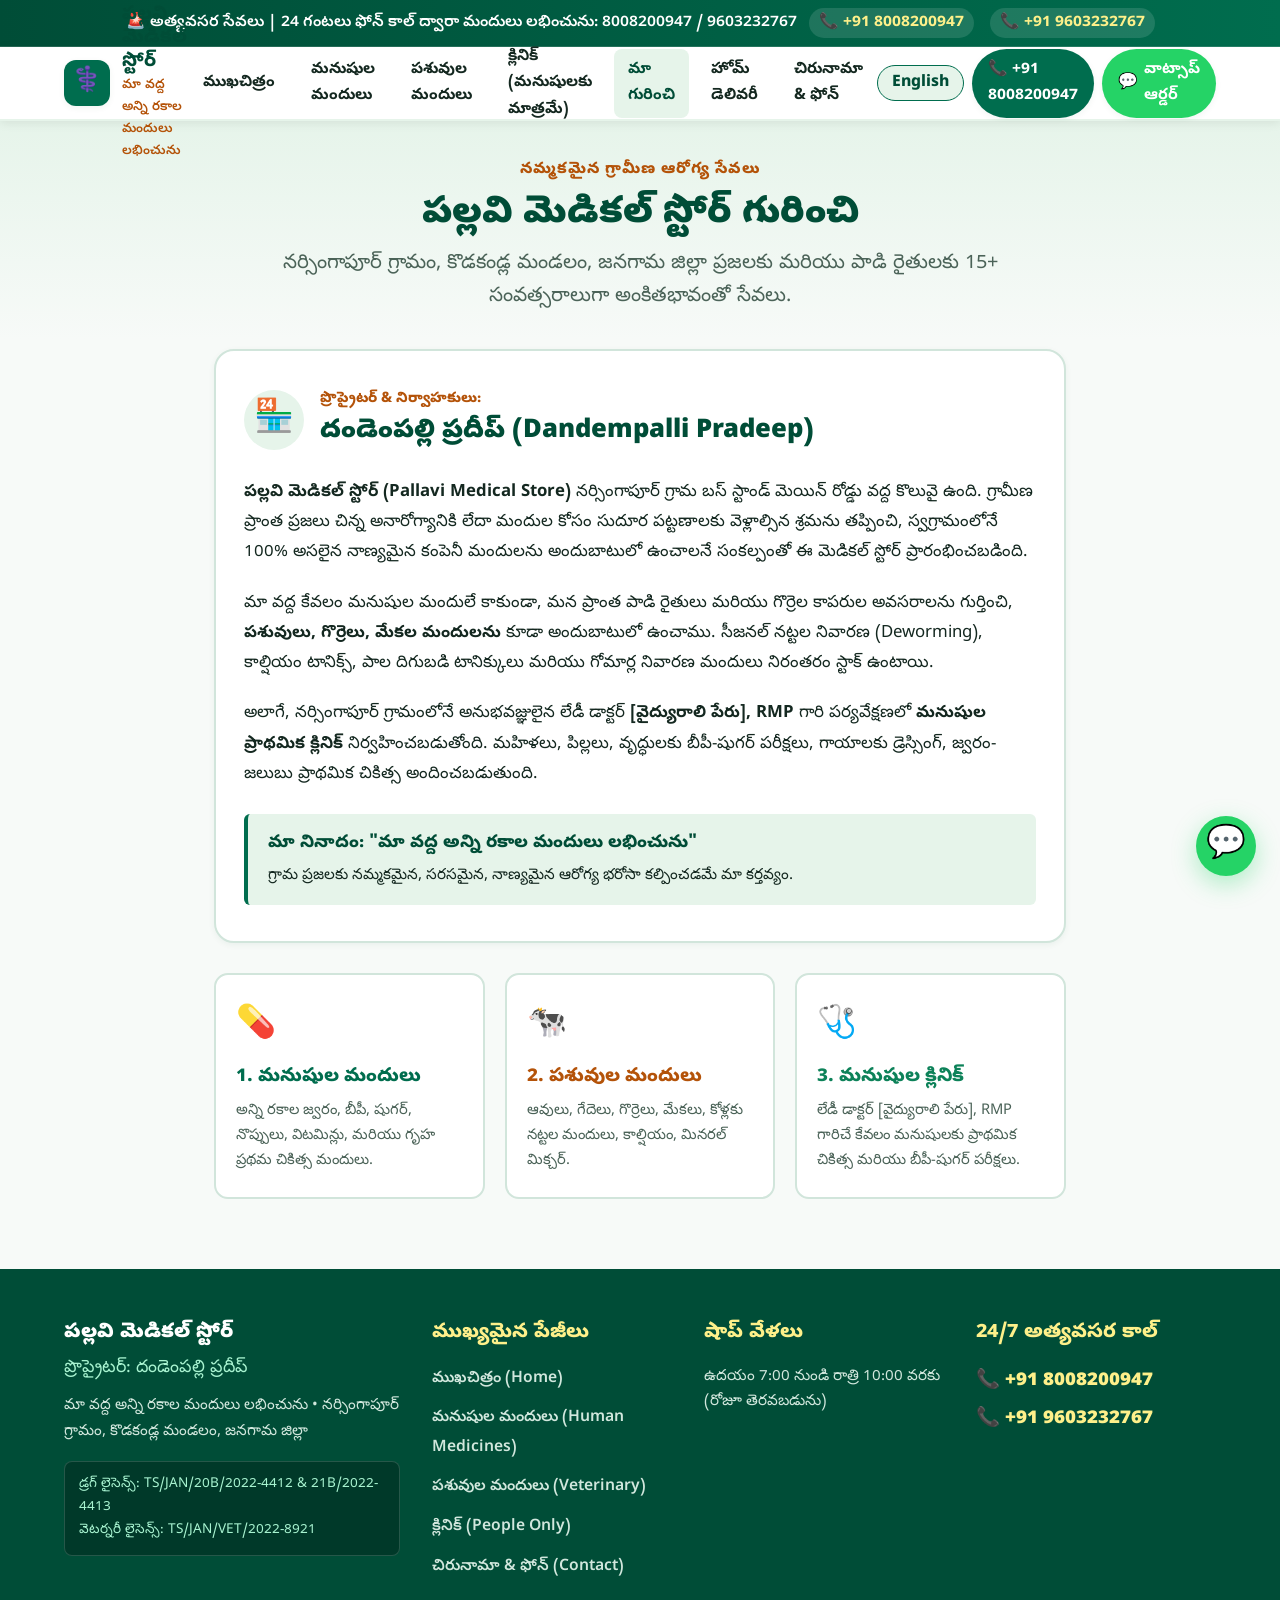
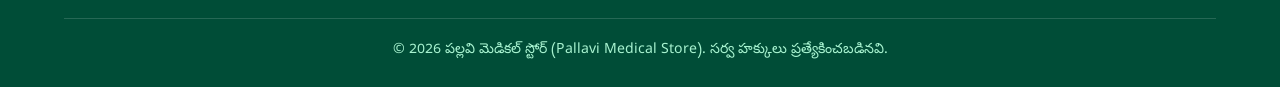
<file: about.html>
<!DOCTYPE html>
<html lang="te">
<head>
  <meta charset="UTF-8">
  <meta name="viewport" content="width=device-width, initial-scale=1.0">
  <title>మా గురించి (About Us) | పల్లవి మెడికల్ స్టోర్ (Pallavi Medical Store) - నర్సింగాపూర్</title>
  <meta name="description" content="పల్లవి మెడికల్ స్టోర్ గురించి: ప్రొప్రైటర్ దండెంపల్లి ప్రదీప్. నర్సింగాపూర్ గ్రామం మరియు కొడకండ్ల మండల ప్రజలకు 15+ సంవత్సరాలుగా విశ్వసనీయ మందులు మరియు ప్రాథమిక వైద్య సేవలు.">
  
  <meta name="robots" content="index, follow">
  <link rel="canonical" href="https://pallavimedicalstore.in/about.html">
  
  <meta property="og:type" content="website">
  <meta property="og:url" content="https://pallavimedicalstore.in/about.html">
  <meta property="og:title" content="మా గురించి (About Us) | పల్లవి మెడికల్ స్టోర్ (Pallavi Medical Store)">
  <meta property="og:description" content="నర్సింగాపూర్ & కొడకండ్ల మండల ప్రజలకు 15+ ఏళ్లుగా నమ్మకమైన మందులు మరియు ప్రాథమిక వైద్య సేవలు. ప్రొప్రైటర్: దండెంపల్లి ప్రదీప్.">
  <meta property="og:image" content="https://pallavimedicalstore.in/assets/images/og-preview.jpg">

  <link rel="icon" type="image/svg+xml" href="assets/images/favicon.svg">
  <meta name="theme-color" content="#006D4E">
  <link rel="preconnect" href="https://fonts.googleapis.com">
  <link rel="preconnect" href="https://fonts.gstatic.com" crossorigin>
  <link href="https://fonts.googleapis.com/css2?family=Noto+Sans+Telugu:wght@400;500;600;700;800;900&family=Plus+Jakarta+Sans:wght@500;600;700;800;900&display=swap" rel="stylesheet">
  <link rel="stylesheet" href="css/style.css">
</head>
<body>

  <!-- TOP NOTICE BAR -->
  <aside class="top-notice-bar" role="complementary">
    <div class="container top-notice-inner">
      <span data-i18n="emergencyBadge">🚨 అత్యవసర సేవలు | 24 గంటలు ఫోన్ కాల్ ద్వారా మందులు లభించును</span>
      <div style="display: flex; gap: 16px; align-items: center; flex-wrap: wrap;">
        <a href="tel:8008200947" class="top-phone-link dyn-primary-phone">📞 +91 8008200947</a>
        <a href="tel:9603232767" class="top-phone-link dyn-secondary-phone">📞 +91 9603232767</a>
      </div>
    </div>
  </aside>

  <!-- STICKY HEADER -->
  <header class="site-header" role="banner">
    <div class="container header-container">
      <a href="index.html" class="brand-wrap" aria-label="Home">
        <div class="brand-emblem">⚕️</div>
        <div class="brand-titles">
          <span class="brand-name dyn-business-name">పల్లవి మెడికల్ స్టోర్</span>
          <span class="brand-sub dyn-tagline">మా వద్ద అన్ని రకాల మందులు లభించును</span>
        </div>
      </a>

      <nav class="nav-links-desktop" role="navigation" aria-label="Main Menu">
        <a href="index.html" class="nav-link" data-i18n="navHome">ముఖచిత్రం</a>
        <a href="human-medicines.html" class="nav-link" data-i18n="navHuman">మనుషుల మందులు</a>
        <a href="animal-medicines.html" class="nav-link" data-i18n="navVet">పశువుల మందులు</a>
        <a href="clinic.html" class="nav-link" data-i18n="navClinic">క్లినిక్ (మనుషులకు)</a>
        <a href="about.html" class="nav-link active" data-i18n="navAbout">మా గురించి</a>
        <a href="delivery-info.html" class="nav-link" data-i18n="navDelivery">హోమ్ డెలివరీ</a>
        <a href="contact.html" class="nav-link" data-i18n="navContact">చిరునామా & ఫోన్</a>
      </nav>

      <div class="header-actions">
        <button class="lang-toggle-btn" id="langToggleBtn" aria-label="Toggle Language">
          🌐 <span>English</span>
        </button>
        <a href="tel:8008200947" class="header-call-btn dyn-phone-link">
          <span>📞</span>
          <span data-i18n="btnCallHeader">8008200947</span>
        </a>
        <a href="https://api.whatsapp.com/send?phone=918008200947" target="_blank" rel="noopener noreferrer" class="header-wa-btn dyn-wa-link">
          <span>💬</span>
          <span data-i18n="btnWhatsAppHeader">వాట్సాప్</span>
        </a>
        <button class="mobile-menu-toggle" id="mobileMenuToggle" aria-label="Open Mobile Navigation">☰</button>
      </div>
    </div>

    <!-- Mobile Drawer -->
    <nav class="mobile-nav-drawer" id="mobileNavDrawer">
      <ul class="mobile-nav-list">
        <li class="mobile-nav-item"><a href="index.html" data-i18n="navHome">ముఖచిత్రం</a></li>
        <li class="mobile-nav-item"><a href="human-medicines.html" data-i18n="navHuman">మనుషుల మందులు</a></li>
        <li class="mobile-nav-item"><a href="animal-medicines.html" data-i18n="navVet">పశువుల మందులు</a></li>
        <li class="mobile-nav-item"><a href="clinic.html" data-i18n="navClinic">క్లినిక్ (మనుషులకు మాత్రమే)</a></li>
        <li class="mobile-nav-item"><a href="about.html" class="active" data-i18n="navAbout">మా గురించి</a></li>
        <li class="mobile-nav-item"><a href="delivery-info.html" data-i18n="navDelivery">హోమ్ డెలివరీ</a></li>
        <li class="mobile-nav-item"><a href="contact.html" data-i18n="navContact">చిరునామా & ఫోన్</a></li>
      </ul>
    </nav>
  </header>

  <main role="main">

    <!-- PAGE BANNER -->
    <section style="background: linear-gradient(180deg, var(--color-primary-soft) 0%, var(--color-bg-main) 100%); padding: 36px 0 24px;">
      <div class="container" style="text-align: center; max-width: 850px;">
        <span class="section-label-tag">నమ్మకమైన గ్రామీణ ఆరోగ్య సేవలు</span>
        <h1 class="section-main-title" style="margin-bottom: 8px;">పల్లవి మెడికల్ స్టోర్ గురించి</h1>
        <p class="section-subtitle">
          నర్సింగాపూర్ గ్రామం, కొడకండ్ల మండలం, జనగామ జిల్లా ప్రజలకు మరియు పాడి రైతులకు 15+ సంవత్సరాలుగా అంకితభావంతో సేవలు.
        </p>
      </div>
    </section>

    <!-- PROPRIETOR & SHOP STORY -->
    <section style="padding: 10px 0 40px;">
      <div class="container" style="max-width: 900px;">
        
        <div style="background: #FFFFFF; border: 2px solid var(--color-border); border-radius: var(--radius-lg); padding: 36px 28px; box-shadow: var(--shadow-sm); margin-bottom: 30px;">
          
          <div style="display: flex; align-items: center; gap: 16px; margin-bottom: 24px; flex-wrap: wrap;">
            <div style="width: 60px; height: 60px; background: var(--color-primary-soft); border-radius: 50%; display: flex; align-items: center; justify-content: center; font-size: 2rem;">
              🏪
            </div>
            <div>
              <div style="font-size: 0.9rem; font-weight: 800; color: var(--color-warm-dark); text-transform: uppercase;">ప్రొప్రైటర్ & నిర్వాహకులు:</div>
              <h2 style="font-size: 1.6rem; font-weight: 900; color: var(--color-primary-dark); margin: 0;">
                దండెంపల్లి ప్రదీప్ (Dandempalli Pradeep)
              </h2>
            </div>
          </div>

          <p style="font-size: 1.05rem; line-height: 1.8; color: var(--color-text-main); margin-bottom: 20px;">
            <strong>పల్లవి మెడికల్ స్టోర్ (Pallavi Medical Store)</strong> నర్సింగాపూర్ గ్రామ బస్ స్టాండ్ మెయిన్ రోడ్డు వద్ద కొలువై ఉంది. గ్రామీణ ప్రాంత ప్రజలు చిన్న అనారోగ్యానికి లేదా మందుల కోసం సుదూర పట్టణాలకు వెళ్లాల్సిన శ్రమను తప్పించి, స్వగ్రామంలోనే 100% అసలైన నాణ్యమైన కంపెనీ మందులను అందుబాటులో ఉంచాలనే సంకల్పంతో ఈ మెడికల్ స్టోర్ ప్రారంభించబడింది.
          </p>

          <p style="font-size: 1.05rem; line-height: 1.8; color: var(--color-text-main); margin-bottom: 20px;">
            మా వద్ద కేవలం మనుషుల మందులే కాకుండా, మన ప్రాంత పాడి రైతులు మరియు గొర్రెల కాపరుల అవసరాలను గుర్తించి, <strong>పశువులు, గొర్రెలు, మేకల మందులను</strong> కూడా అందుబాటులో ఉంచాము. సీజనల్ నట్టల నివారణ (Deworming), కాల్షియం టానిక్స్, పాల దిగుబడి టానిక్కులు మరియు గోమార్ల నివారణ మందులు నిరంతరం స్టాక్ ఉంటాయి.
          </p>

          <p style="font-size: 1.05rem; line-height: 1.8; color: var(--color-text-main); margin-bottom: 24px;">
            అలాగే, నర్సింగాపూర్ గ్రామంలోనే అనుభవజ్ఞులైన లేడీ డాక్టర్ <strong>[వైద్యురాలి పేరు], RMP</strong> గారి పర్యవేక్షణలో <strong>మనుషుల ప్రాథమిక క్లినిక్</strong> నిర్వహించబడుతోంది. మహిళలు, పిల్లలు, వృద్ధులకు బీపీ-షుగర్ పరీక్షలు, గాయాలకు డ్రెస్సింగ్, జ్వరం-జలుబు ప్రాథమిక చికిత్స అందించబడుతుంది.
          </p>

          <div style="background: var(--color-primary-soft); border-left: 4px solid var(--color-primary); padding: 16px 20px; border-radius: 6px;">
            <div style="font-weight: 800; color: var(--color-primary-dark); font-size: 1.1rem; margin-bottom: 4px;">
              మా నినాదం: "మా వద్ద అన్ని రకాల మందులు లభించును"
            </div>
            <div style="font-size: 0.95rem; color: var(--color-text-main);">
              గ్రామ ప్రజలకు నమ్మకమైన, సరసమైన, నాణ్యమైన ఆరోగ్య భరోసా కల్పించడమే మా కర్తవ్యం.
            </div>
          </div>

        </div>

        <!-- THREE CORE PILLARS GRID -->
        <div style="display: grid; grid-template-columns: repeat(auto-fit, minmax(260px, 1fr)); gap: 20px; margin-bottom: 30px;">
          
          <div style="background: #FFFFFF; border: 2px solid var(--color-border); border-radius: var(--radius-md); padding: 24px 20px;">
            <div style="font-size: 2rem; margin-bottom: 8px;">💊</div>
            <h3 style="font-size: 1.2rem; font-weight: 800; color: var(--color-primary); margin-bottom: 6px;">1. మనుషుల మందులు</h3>
            <p style="font-size: 0.92rem; color: var(--color-text-muted);">
              అన్ని రకాల జ్వరం, బీపీ, షుగర్, నొప్పులు, విటమిన్లు, మరియు గృహ ప్రథమ చికిత్స మందులు.
            </p>
          </div>

          <div style="background: #FFFFFF; border: 2px solid var(--color-border); border-radius: var(--radius-md); padding: 24px 20px;">
            <div style="font-size: 2rem; margin-bottom: 8px;">🐄</div>
            <h3 style="font-size: 1.2rem; font-weight: 800; color: var(--color-warm-dark); margin-bottom: 6px;">2. పశువుల మందులు</h3>
            <p style="font-size: 0.92rem; color: var(--color-text-muted);">
              ఆవులు, గేదెలు, గొర్రెలు, మేకలు, కోళ్లకు నట్టల మందులు, కాల్షియం, మినరల్ మిక్చర్.
            </p>
          </div>

          <div style="background: #FFFFFF; border: 2px solid var(--color-border); border-radius: var(--radius-md); padding: 24px 20px;">
            <div style="font-size: 2rem; margin-bottom: 8px;">🩺</div>
            <h3 style="font-size: 1.2rem; font-weight: 800; color: #0D8259; margin-bottom: 6px;">3. మనుషుల క్లినిక్</h3>
            <p style="font-size: 0.92rem; color: var(--color-text-muted);">
              లేడీ డాక్టర్ [వైద్యురాలి పేరు], RMP గారిచే కేవలం మనుషులకు ప్రాథమిక చికిత్స మరియు బీపీ-షుగర్ పరీక్షలు.
            </p>
          </div>

        </div>

      </div>
    </section>

  </main>

  <!-- FOOTER -->
  <footer class="site-footer" role="contentinfo">
    <div class="container">
      <div class="footer-grid">
        <div>
          <div style="font-size: 1.25rem; font-weight: 900; color: #FFFFFF;" class="dyn-business-name">పల్లవి మెడికల్ స్టోర్</div>
          <div style="color: #A7F3D0; margin: 4px 0 10px;">ప్రొప్రైటర్: దండెంపల్లి ప్రదీప్</div>
          <p style="font-size: 0.95rem; color: #D1E7DD; margin-bottom: 16px;">
            మా వద్ద అన్ని రకాల మందులు లభించును • నర్సింగాపూర్ గ్రామం, కొడకండ్ల మండలం, జనగామ జిల్లా
          </p>
          <div class="footer-licence-box">
            <div>డ్రగ్ లైసెన్స్: <span class="dyn-licence-drug">TS/JAN/20B/2022-4412 & 21B/2022-4413</span></div>
            <div>వెటర్నరీ లైసెన్స్: <span class="dyn-licence-vet">TS/JAN/VET/2022-8921</span></div>
          </div>
        </div>
        <div>
          <h3 class="footer-col-title">ముఖ్యమైన పేజీలు</h3>
          <ul class="footer-links-list">
            <li><a href="index.html">ముఖచిత్రం (Home)</a></li>
            <li><a href="human-medicines.html">మనుషుల మందులు (Human Medicines)</a></li>
            <li><a href="animal-medicines.html">పశువుల మందులు (Veterinary)</a></li>
            <li><a href="clinic.html">క్లినిక్ (People Only)</a></li>
            <li><a href="contact.html">చిరునామా & ఫోన్ (Contact)</a></li>
          </ul>
        </div>
        <div>
          <h3 class="footer-col-title">షాప్ వేళలు</h3>
          <div style="font-size: 0.95rem; color: #D1E7DD;">
            <div class="dyn-timings-store">ఉదయం 7:00 – రాత్రి 10:00 (రోజూ తెరవబడును)</div>
          </div>
        </div>
        <div>
          <h3 class="footer-col-title">24/7 అత్యవసర కాల్</h3>
          <a href="tel:8008200947" class="dyn-primary-phone" style="display: block; font-size: 1.2rem; font-weight: 900; color: #FEF08A;">📞 8008200947</a>
          <a href="tel:9603232767" class="dyn-secondary-phone" style="display: block; font-size: 1.2rem; font-weight: 900; color: #FEF08A; margin-top: 6px;">📞 9603232767</a>
        </div>
      </div>
      <div class="footer-bottom-bar">
        © 2026 పల్లవి మెడికల్ స్టోర్ (Pallavi Medical Store). సర్వ హక్కులు ప్రత్యేకించబడినవి.
      </div>
    </div>
  </footer>

  <!-- MOBILE BOTTOM BAR -->
  <div class="mobile-bottom-bar">
    <a href="tel:8008200947" class="bar-btn-call dyn-phone-link">
      <span>📞</span>
      <span>కాల్ చేయండి</span>
    </a>
    <a href="https://api.whatsapp.com/send?phone=918008200947" target="_blank" rel="noopener noreferrer" class="bar-btn-wa dyn-wa-link">
      <span>💬</span>
      <span>వాట్సాప్ ఆర్డర్</span>
    </a>
  </div>

  <a href="https://api.whatsapp.com/send?phone=918008200947" target="_blank" rel="noopener noreferrer" class="floating-wa-btn dyn-wa-link" title="Chat on WhatsApp">💬</a>

  <script src="js/config.js"></script>
  <script src="js/data.js"></script>
  <script src="js/i18n.js"></script>
  <script src="js/app.js"></script>
</body>
</html>
</file>
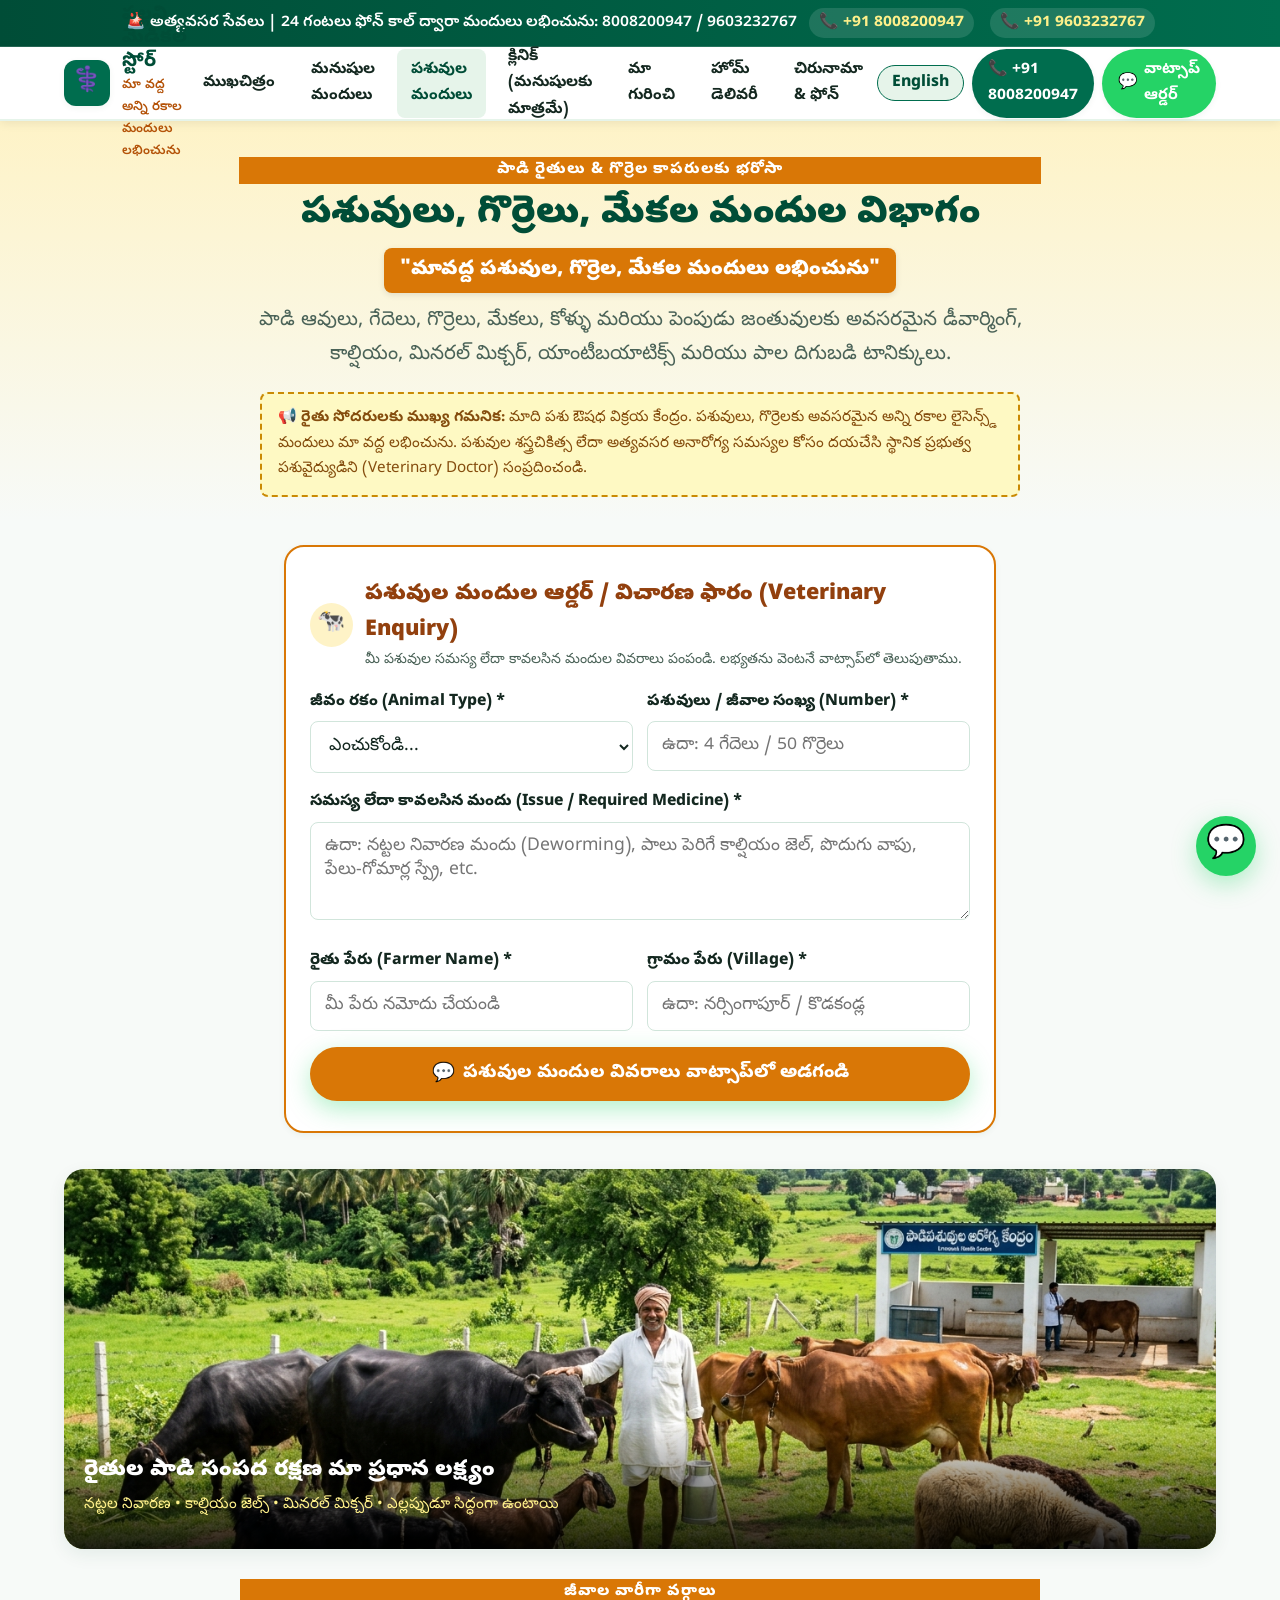
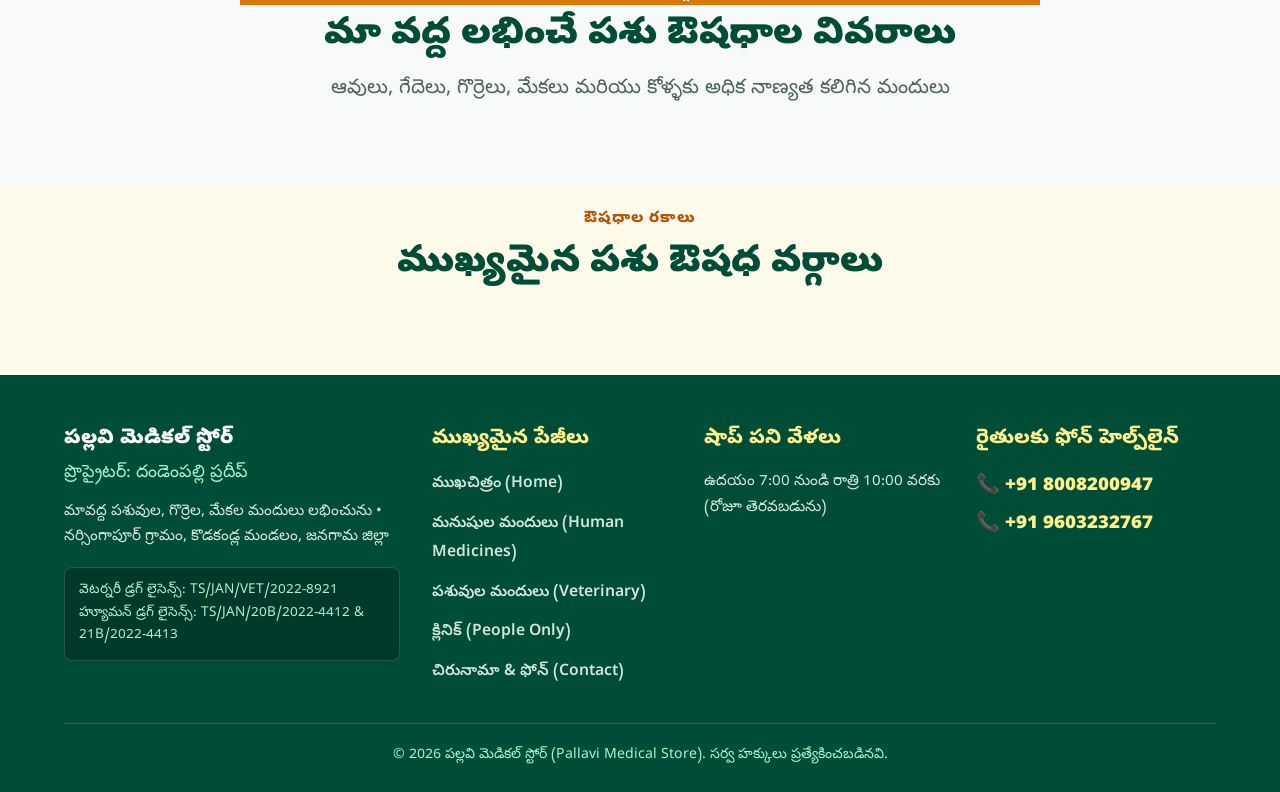
<file: animal-medicines.html>
<!DOCTYPE html>
<html lang="te">
<head>
  <meta charset="UTF-8">
  <meta name="viewport" content="width=device-width, initial-scale=1.0">
  <title>పశువుల, గొర్రెల, మేకల మందులు (Veterinary Medicines) | పల్లవి మెడికల్ స్టోర్ (Pallavi Medical Store)</title>
  <meta name="description" content="మావద్ద పశువుల గొర్రెల, మేకల మందులు లభించును. పల్లవి మెడికల్ స్టోర్ - నర్సింగాపూర్ గ్రామం, కొడకండ్ల మండలం. పాడి ఆవులు, గేదెలు, గొర్రెలు, మేకల నట్టల నివారణ (Deworming), కాల్షియం, మినరల్ మిక్చర్. ఫోన్: 8008200947, 9603232767.">
  
  <meta name="robots" content="index, follow">
  <link rel="canonical" href="https://pallavimedicalstore.in/animal-medicines.html">
  
  <meta property="og:type" content="website">
  <meta property="og:url" content="https://pallavimedicalstore.in/animal-medicines.html">
  <meta property="og:title" content="పశువుల, గొర్రెల, మేకల మందులు | పల్లవి మెడికల్ స్టోర్">
  <meta property="og:description" content="మావద్ద పశువుల, గొర్రెల, మేకల మందులు లభించును. నట్టల నివారణ, కాల్షియం, మినరల్ మిక్చర్. ఫోన్: 8008200947.">
  <meta property="og:image" content="https://pallavimedicalstore.in/assets/images/veterinary-care.jpg">
  
  <link rel="icon" type="image/svg+xml" href="assets/images/favicon.svg">
  <meta name="theme-color" content="#006D4E">
  <link rel="preconnect" href="https://fonts.googleapis.com">
  <link rel="preconnect" href="https://fonts.gstatic.com" crossorigin>
  <link href="https://fonts.googleapis.com/css2?family=Noto+Sans+Telugu:wght@400;500;600;700;800;900&family=Plus+Jakarta+Sans:wght@500;600;700;800;900&display=swap" rel="stylesheet">
  <link rel="stylesheet" href="css/style.css">
</head>
<body>

  <!-- TOP NOTICE BAR -->
  <aside class="top-notice-bar" role="complementary">
    <div class="container top-notice-inner">
      <span data-i18n="emergencyBadge">🚨 అత్యవసర సేవలు | 24 గంటలు ఫోన్ కాల్ ద్వారా మందులు లభించును</span>
      <div style="display: flex; gap: 16px; align-items: center; flex-wrap: wrap;">
        <a href="tel:8008200947" class="top-phone-link dyn-primary-phone">📞 +91 8008200947</a>
        <a href="tel:9603232767" class="top-phone-link dyn-secondary-phone">📞 +91 9603232767</a>
      </div>
    </div>
  </aside>

  <!-- STICKY HEADER -->
  <header class="site-header" role="banner">
    <div class="container header-container">
      <a href="index.html" class="brand-wrap" aria-label="Home">
        <div class="brand-emblem">⚕️</div>
        <div class="brand-titles">
          <span class="brand-name dyn-business-name">పల్లవి మెడికల్ స్టోర్</span>
          <span class="brand-sub dyn-tagline">మా వద్ద అన్ని రకాల మందులు లభించును</span>
        </div>
      </a>

      <nav class="nav-links-desktop" role="navigation" aria-label="Main Menu">
        <a href="index.html" class="nav-link" data-i18n="navHome">ముఖచిత్రం</a>
        <a href="human-medicines.html" class="nav-link" data-i18n="navHuman">మనుషుల మందులు</a>
        <a href="animal-medicines.html" class="nav-link active" data-i18n="navVet">పశువుల మందులు</a>
        <a href="clinic.html" class="nav-link" data-i18n="navClinic">క్లినిక్ (మనుషులకు)</a>
        <a href="about.html" class="nav-link" data-i18n="navAbout">మా గురించి</a>
        <a href="delivery-info.html" class="nav-link" data-i18n="navDelivery">హోమ్ డెలివరీ</a>
        <a href="contact.html" class="nav-link" data-i18n="navContact">చిరునామా & ఫోన్</a>
      </nav>

      <div class="header-actions">
        <button class="lang-toggle-btn" id="langToggleBtn" aria-label="Toggle Language">
          🌐 <span>English</span>
        </button>
        <a href="tel:8008200947" class="header-call-btn dyn-phone-link">
          <span>📞</span>
          <span data-i18n="btnCallHeader">8008200947</span>
        </a>
        <a href="https://api.whatsapp.com/send?phone=918008200947" target="_blank" rel="noopener noreferrer" class="header-wa-btn dyn-wa-link">
          <span>💬</span>
          <span data-i18n="btnWhatsAppHeader">వాట్సాప్</span>
        </a>
        <button class="mobile-menu-toggle" id="mobileMenuToggle" aria-label="Open Mobile Navigation">☰</button>
      </div>
    </div>

    <!-- Mobile Drawer -->
    <nav class="mobile-nav-drawer" id="mobileNavDrawer">
      <ul class="mobile-nav-list">
        <li class="mobile-nav-item"><a href="index.html" data-i18n="navHome">ముఖచిత్రం</a></li>
        <li class="mobile-nav-item"><a href="human-medicines.html" data-i18n="navHuman">మనుషుల మందులు</a></li>
        <li class="mobile-nav-item"><a href="animal-medicines.html" class="active" data-i18n="navVet">పశువుల మందులు</a></li>
        <li class="mobile-nav-item"><a href="clinic.html" data-i18n="navClinic">క్లినిక్ (మనుషులకు మాత్రమే)</a></li>
        <li class="mobile-nav-item"><a href="about.html" data-i18n="navAbout">మా గురించి</a></li>
        <li class="mobile-nav-item"><a href="delivery-info.html" data-i18n="navDelivery">హోమ్ డెలివరీ</a></li>
        <li class="mobile-nav-item"><a href="contact.html" data-i18n="navContact">చిరునామా & ఫోన్</a></li>
      </ul>
    </nav>
  </header>

  <main role="main">

    <!-- HERO BANNER -->
    <section style="background: linear-gradient(180deg, #FEF3C7 0%, var(--color-bg-main) 100%); padding: 36px 0 24px;">
      <div class="container" style="text-align: center; max-width: 850px;">
        <span class="section-label-tag" style="background: #D97706; color: #FFFFFF;">పాడి రైతులు & గొర్రెల కాపరులకు భరోసా</span>
        <h1 class="section-main-title" style="margin-bottom: 8px;">పశువులు, గొర్రెలు, మేకల మందుల విభాగం</h1>
        
        <div style="display: inline-block; background: #D97706; color: #FFFFFF; font-weight: 900; font-size: 1.25rem; padding: 6px 16px; border-radius: 8px; margin-bottom: 12px; box-shadow: 0 2px 6px rgba(0,0,0,0.1);">
          "మావద్ద పశువుల, గొర్రెల, మేకల మందులు లభించును"
        </div>
        
        <p class="section-subtitle">
          పాడి ఆవులు, గేదెలు, గొర్రెలు, మేకలు, కోళ్ళు మరియు పెంపుడు జంతువులకు అవసరమైన డీవార్మింగ్, కాల్షియం, మినరల్ మిక్చర్, యాంటీబయాటిక్స్ మరియు పాల దిగుబడి టానిక్కులు.
        </p>

        <!-- Advisory Note -->
        <div style="background: #FEF9C3; border: 2px dashed #CA8A04; border-radius: 8px; padding: 12px 16px; margin: 20px auto 0; max-width: 760px; text-align: left; font-size: 0.95rem; color: #854D0E;">
          <strong>📢 రైతు సోదరులకు ముఖ్య గమనిక:</strong> మాది పశు ఔషధ విక్రయ కేంద్రం. పశువులు, గొర్రెలకు అవసరమైన అన్ని రకాల లైసెన్స్డ్ మందులు మా వద్ద లభించును. పశువుల శస్త్రచికిత్స లేదా అత్యవసర అనారోగ్య సమస్యల కోసం దయచేసి స్థానిక ప్రభుత్వ పశువైద్యుడిని (Veterinary Doctor) సంప్రదించండి.
        </div>
      </div>
    </section>

    <!-- VETERINARY ENQUIRY FORM -->
    <section style="padding: 24px 0 36px;">
      <div class="container" style="max-width: 760px;">
        <div style="background: #FFFFFF; border: 2px solid var(--color-warm); border-radius: var(--radius-lg); padding: 30px 24px; box-shadow: var(--shadow-sm);">
          <div style="display: flex; align-items: center; gap: 12px; margin-bottom: 16px;">
            <div style="width: 44px; height: 44px; background: #FEF3C7; color: #D97706; border-radius: 50%; display: flex; align-items: center; justify-content: center; font-size: 1.4rem;">
              🐄
            </div>
            <div>
              <h2 style="font-size: 1.35rem; font-weight: 900; color: #92400E; margin: 0;">
                పశువుల మందుల ఆర్డర్ / విచారణ ఫారం (Veterinary Enquiry)
              </h2>
              <div style="font-size: 0.88rem; color: var(--color-text-muted);">
                మీ పశువుల సమస్య లేదా కావలసిన మందుల వివరాలు పంపండి. లభ్యతను వెంటనే వాట్సాప్‌లో తెలుపుతాము.
              </div>
            </div>
          </div>

          <form id="vetEnquiryForm">
            <div style="display: grid; grid-template-columns: repeat(auto-fit, minmax(220px, 1fr)); gap: 14px;" class="form-row-2">
              <div class="form-group-wrap">
                <label class="form-label" for="vetAnimalType">జీవం రకం (Animal Type) *</label>
                <select id="vetAnimalType" class="form-input-control" required>
                  <option value="">ఎంచుకోండి...</option>
                  <option value="గేదె / ఆవు (Buffalo / Cow)">గేదె / ఆవు (Buffalo / Cow)</option>
                  <option value="గొర్రెలు (Sheep)">గొర్రెలు (Sheep)</option>
                  <option value="మేకలు (Goats)">మేకలు (Goats)</option>
                  <option value="కోళ్ళు / పౌల్ట్రీ (Poultry)">కోళ్ళు / పౌల్ట్రీ (Poultry)</option>
                  <option value="కుక్క / పిల్లి (Pet Dog / Cat)">కుక్క / పిల్లి (Pet Dog / Cat)</option>
                  <option value="ఇతర పశువులు (Other)">ఇతర పశువులు (Other)</option>
                </select>
              </div>

              <div class="form-group-wrap">
                <label class="form-label" for="vetAnimalCount">పశువులు / జీవాల సంఖ్య (Number) *</label>
                <input type="text" id="vetAnimalCount" class="form-input-control" placeholder="ఉదా: 4 గేదెలు / 50 గొర్రెలు" required>
              </div>
            </div>

            <div class="form-group-wrap">
              <label class="form-label" for="vetProblem">సమస్య లేదా కావలసిన మందు (Issue / Required Medicine) *</label>
              <textarea id="vetProblem" class="form-input-control" rows="3" placeholder="ఉదా: నట్టల నివారణ మందు (Deworming), పాలు పెరిగే కాల్షియం జెల్, పొదుగు వాపు, పేలు-గోమార్ల స్ప్రే, etc." required></textarea>
            </div>

            <div style="display: grid; grid-template-columns: repeat(auto-fit, minmax(220px, 1fr)); gap: 14px;" class="form-row-2">
              <div class="form-group-wrap">
                <label class="form-label" for="vetFarmerName">రైతు పేరు (Farmer Name) *</label>
                <input type="text" id="vetFarmerName" class="form-input-control" placeholder="మీ పేరు నమోదు చేయండి" required>
              </div>
              <div class="form-group-wrap">
                <label class="form-label" for="vetVillage">గ్రామం పేరు (Village) *</label>
                <input type="text" id="vetVillage" class="form-input-control" placeholder="ఉదా: నర్సింగాపూర్ / కొడకండ్ల" required>
              </div>
            </div>

            <button type="submit" class="btn-wa-action" style="width: 100%; font-size: 1.15rem; padding: 14px 20px; background: #D97706;">
              <span>💬</span>
              <span>పశువుల మందుల వివరాలు వాట్సాప్‌లో అడగండి</span>
            </button>
          </form>
        </div>
      </div>
    </section>

    <!-- LIVESTOCK VISUAL HERO CARD -->
    <section style="padding: 0 0 30px;">
      <div class="container">
        <div style="position: relative; border-radius: var(--radius-lg); overflow: hidden; max-height: 380px; box-shadow: var(--shadow-md);">
          <img src="assets/images/veterinary-care.jpg" alt="Livestock cattle sheep goats healthcare Telangana" style="width: 100%; height: 380px; object-fit: cover;">
          <div style="position: absolute; bottom: 0; left: 0; right: 0; background: linear-gradient(180deg, transparent 0%, rgba(0,0,0,0.85) 100%); padding: 30px 20px; color: #FFFFFF;">
            <div style="font-size: 1.35rem; font-weight: 900; margin-bottom: 4px;">రైతుల పాడి సంపద రక్షణ మా ప్రధాన లక్ష్యం</div>
            <div style="font-size: 0.95rem; color: #FEF08A;">నట్టల నివారణ • కాల్షియం జెల్స్ • మినరల్ మిక్చర్ • ఎల్లప్పుడూ సిద్ధంగా ఉంటాయి</div>
          </div>
        </div>
      </div>
    </section>

    <!-- ANIMAL MEDICINES CATEGORIES (Rendered dynamically) -->
    <section class="services-section" style="padding-top: 0;">
      <div class="container">
        <div class="section-header-center">
          <span class="section-label-tag" style="background: var(--color-warm); color: #FFFFFF;">జీవాల వారీగా వర్గాలు</span>
          <h2 class="section-main-title">మా వద్ద లభించే పశు ఔషధాల వివరాలు</h2>
          <p class="section-subtitle">
            ఆవులు, గేదెలు, గొర్రెలు, మేకలు మరియు కోళ్ళకు అధిక నాణ్యత కలిగిన మందులు
          </p>
        </div>

        <div class="meds-cards-grid" id="vetCategoriesContainer">
          <!-- Filled by JavaScript -->
        </div>
      </div>
    </section>

    <!-- VETERINARY MEDICINES BY TYPE -->
    <section style="padding: 20px 0 50px; background: #FFFBEB;">
      <div class="container">
        <div class="section-header-center">
          <span class="section-label-tag">ఔషధాల రకాలు</span>
          <h2 class="section-main-title">ముఖ్యమైన పశు ఔషధ వర్గాలు</h2>
        </div>

        <div class="meds-cards-grid" id="vetTypesContainer">
          <!-- Filled by JavaScript -->
        </div>
      </div>
    </section>

  </main>

  <!-- FOOTER -->
  <footer class="site-footer" role="contentinfo">
    <div class="container">
      <div class="footer-grid">
        <div>
          <div style="font-size: 1.25rem; font-weight: 900; color: #FFFFFF;" class="dyn-business-name">పల్లవి మెడికల్ స్టోర్</div>
          <div style="color: #A7F3D0; margin: 4px 0 10px;">ప్రొప్రైటర్: దండెంపల్లి ప్రదీప్</div>
          <p style="font-size: 0.95rem; color: #D1E7DD; margin-bottom: 16px;">
            మావద్ద పశువుల, గొర్రెల, మేకల మందులు లభించును • నర్సింగాపూర్ గ్రామం, కొడకండ్ల మండలం, జనగామ జిల్లా
          </p>
          <div class="footer-licence-box">
            <div>వెటర్నరీ డ్రగ్ లైసెన్స్: <span class="dyn-licence-vet">TS/JAN/VET/2022-8921</span></div>
            <div>హ్యూమన్ డ్రగ్ లైసెన్స్: <span class="dyn-licence-drug">TS/JAN/20B/2022-4412 & 21B/2022-4413</span></div>
          </div>
        </div>
        <div>
          <h3 class="footer-col-title">ముఖ్యమైన పేజీలు</h3>
          <ul class="footer-links-list">
            <li><a href="index.html">ముఖచిత్రం (Home)</a></li>
            <li><a href="human-medicines.html">మనుషుల మందులు (Human Medicines)</a></li>
            <li><a href="animal-medicines.html">పశువుల మందులు (Veterinary)</a></li>
            <li><a href="clinic.html">క్లినిక్ (People Only)</a></li>
            <li><a href="contact.html">చిరునామా & ఫోన్ (Contact)</a></li>
          </ul>
        </div>
        <div>
          <h3 class="footer-col-title">షాప్ పని వేళలు</h3>
          <div style="font-size: 0.95rem; color: #D1E7DD;">
            <div class="dyn-timings-store">ఉదయం 7:00 – రాత్రి 10:00 (రోజూ తెరవబడును)</div>
          </div>
        </div>
        <div>
          <h3 class="footer-col-title">రైతులకు ఫోన్ హెల్ప్‌లైన్</h3>
          <a href="tel:8008200947" class="dyn-primary-phone" style="display: block; font-size: 1.2rem; font-weight: 900; color: #FEF08A;">📞 8008200947</a>
          <a href="tel:9603232767" class="dyn-secondary-phone" style="display: block; font-size: 1.2rem; font-weight: 900; color: #FEF08A; margin-top: 6px;">📞 9603232767</a>
        </div>
      </div>
      <div class="footer-bottom-bar">
        © 2026 పల్లవి మెడికల్ స్టోర్ (Pallavi Medical Store). సర్వ హక్కులు ప్రత్యేకించబడినవి.
      </div>
    </div>
  </footer>

  <!-- MOBILE BOTTOM BAR -->
  <div class="mobile-bottom-bar">
    <a href="tel:8008200947" class="bar-btn-call dyn-phone-link">
      <span>📞</span>
      <span>కాల్ చేయండి</span>
    </a>
    <a href="https://api.whatsapp.com/send?phone=918008200947" target="_blank" rel="noopener noreferrer" class="bar-btn-wa dyn-wa-link">
      <span>💬</span>
      <span>వాట్సాప్ ఆర్డర్</span>
    </a>
  </div>

  <a href="https://api.whatsapp.com/send?phone=918008200947" target="_blank" rel="noopener noreferrer" class="floating-wa-btn dyn-wa-link" title="Chat on WhatsApp">💬</a>

  <script src="js/config.js"></script>
  <script src="js/data.js"></script>
  <script src="js/i18n.js"></script>
  <script src="js/app.js"></script>

  <script>
    // Page-specific dynamic render for Veterinary Categories
    window.renderPageSpecificData = function() {
      const container = document.getElementById("vetCategoriesContainer");
      const typesContainer = document.getElementById("vetTypesContainer");
      if (!window.STORE_DATA) return;

      const isTe = window.I18N && window.I18N.currentLang === "te";

      // 1. By Animal Category
      if (container && window.STORE_DATA.animalCategories) {
        container.innerHTML = window.STORE_DATA.animalCategories.map(cat => {
          const catName = isTe ? cat.nameTe : cat.nameEn;
          const catDesc = isTe ? cat.descTe : cat.descEn;

          const itemsHtml = cat.items.map(item => `
            <li>
              <span>•</span>
              <span>${isTe ? item.nameTe : item.nameEn}</span>
            </li>
          `).join("");

          const waText = encodeURIComponent(`నమస్తే పల్లవి మెడికల్ స్టోర్, నాకు ${catName} కోసం పశువుల మందులు కావాలి.`);

          return `
            <article class="med-item-card" style="border-top: 4px solid var(--color-warm);">
              <div class="med-category-header">
                <div class="med-cat-icon" style="background: #FEF3C7;">${cat.icon}</div>
                <div>
                  <h3 class="med-cat-name">${catName}</h3>
                </div>
              </div>
              <p class="med-cat-desc">${catDesc}</p>
              <ul class="items-bullet-list">
                ${itemsHtml}
              </ul>
              <a href="https://api.whatsapp.com/send?phone=${window.STORE_CONFIG.contact.whatsappNumber}&text=${waText}" 
                 target="_blank" rel="noopener noreferrer" class="inquire-wa-btn" style="background: var(--color-warm); color: #FFFFFF;">
                <span>💬</span>
                <span>ఈ మందుల వివరాలు వాట్సాప్‌లో అడగండి</span>
              </a>
            </article>
          `;
        }).join("");
      }

      // 2. By Medicine Type
      if (typesContainer && window.STORE_DATA.veterinaryMedicineTypes) {
        typesContainer.innerHTML = window.STORE_DATA.veterinaryMedicineTypes.map(t => {
          const name = isTe ? t.nameTe : t.nameEn;
          const desc = isTe ? t.descTe : t.descEn;
          const ex = isTe ? t.examplesTe : t.examplesEn;

          const waText = encodeURIComponent(`నమస్తే పల్లవి మెడికల్ స్టోర్, నాకు ${name} అవసరం.`);

          return `
            <article class="med-item-card">
              <h3 style="font-size: 1.15rem; font-weight: 800; color: #92400E; margin-bottom: 6px;">${name}</h3>
              <p style="font-size: 0.95rem; color: var(--color-text-main); margin-bottom: 8px;">${desc}</p>
              <div style="font-size: 0.88rem; color: #78350F; background: #FEF3C7; padding: 6px 10px; border-radius: 6px; margin-bottom: 12px;">
                <strong>ఉదాహరణలు:</strong> ${ex}
              </div>
              <a href="https://api.whatsapp.com/send?phone=${window.STORE_CONFIG.contact.whatsappNumber}&text=${waText}" 
                 target="_blank" rel="noopener noreferrer" class="inquire-wa-btn" style="background: #92400E; color: #FFFFFF;">
                <span>💬</span>
                <span>లభ్యత అడగండి</span>
              </a>
            </article>
          `;
        }).join("");
      }
    };
  </script>
</body>
</html>
</file>
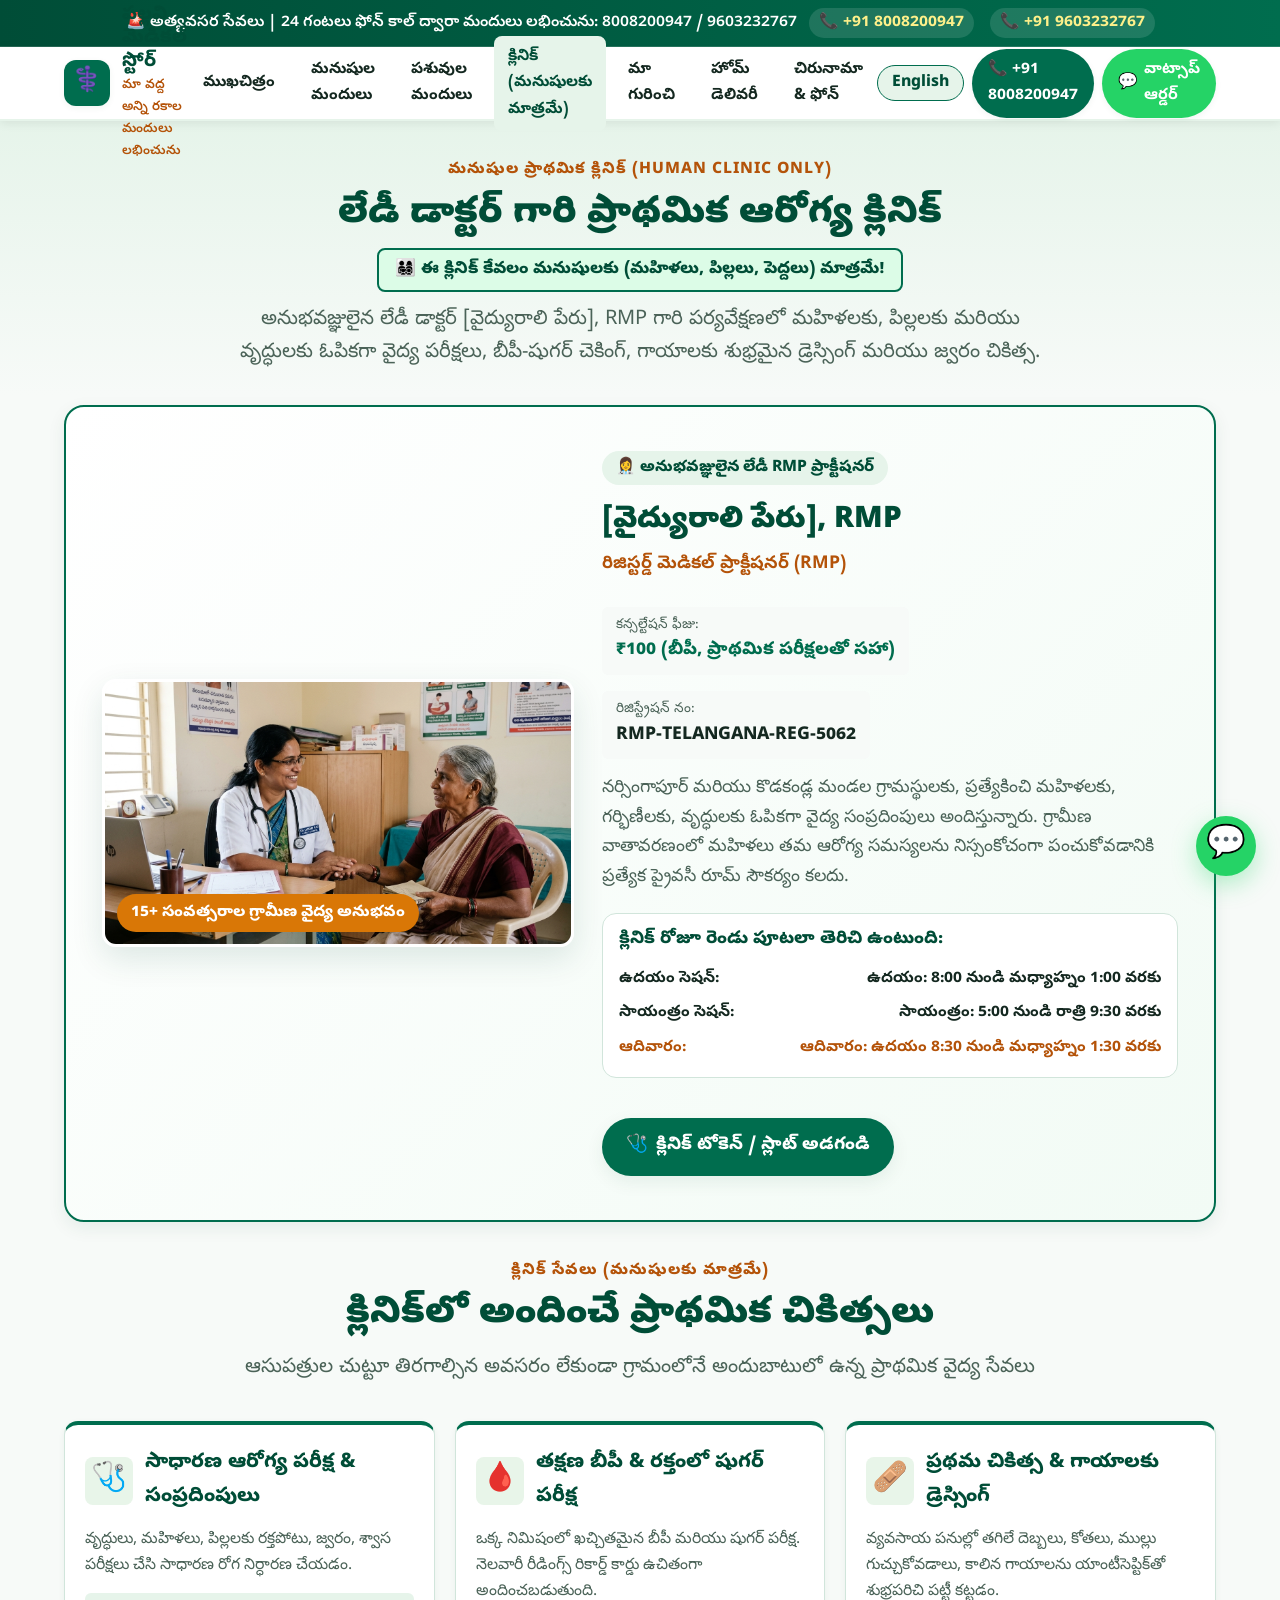
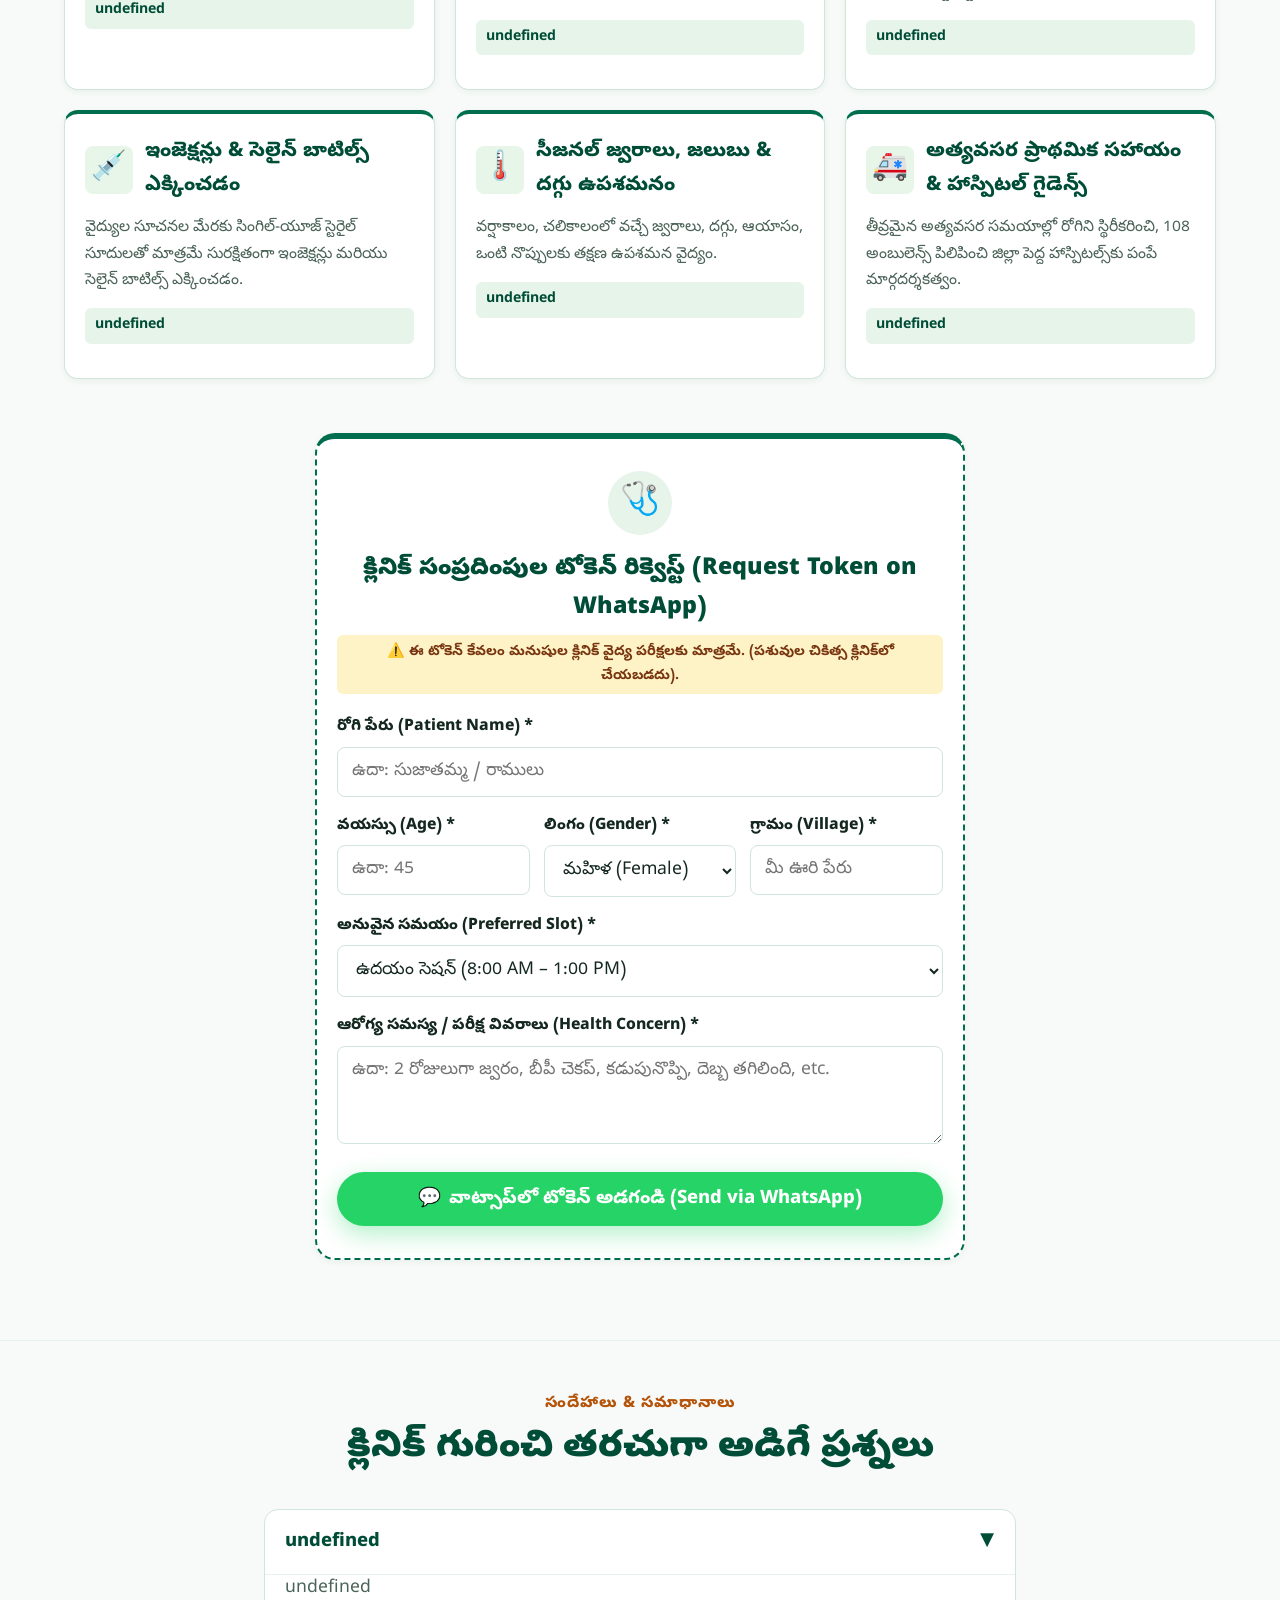
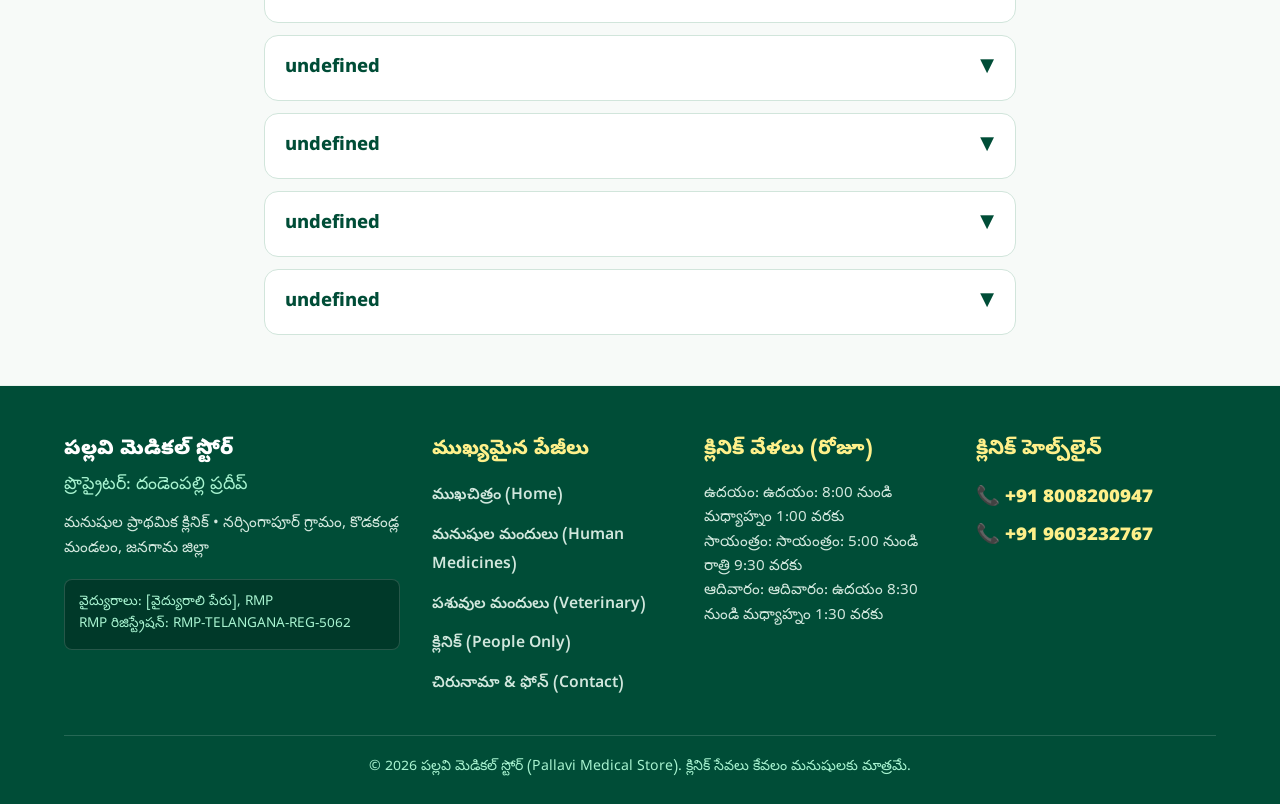
<file: clinic.html>
<!DOCTYPE html>
<html lang="te">
<head>
  <meta charset="UTF-8">
  <meta name="viewport" content="width=device-width, initial-scale=1.0">
  <title>మనుషుల క్లినిక్ (People Clinic Only) | పల్లవి మెడికల్ స్టోర్ (Pallavi Medical Store) - నర్సింగాపూర్</title>
  <meta name="description" content="పల్లవి మెడికల్ స్టోర్ మనుషుల ప్రాథమిక క్లినిక్. అనుభవజ్ఞులైన లేడీ డాక్టర్ [వైద్యురాలి పేరు], RMP గారి పర్యవేక్షణలో కేవలం మనుషులకు మాత్రమే వైద్య సేవలు, బీపీ-షుగర్ చెకప్, ప్రథమ చికిత్స. నర్సింగాపూర్, కొడకండ్ల. ఫోన్: 8008200947.">
  
  <meta name="robots" content="index, follow">
  <link rel="canonical" href="https://pallavimedicalstore.in/clinic.html">
  
  <meta property="og:type" content="website">
  <meta property="og:url" content="https://pallavimedicalstore.in/clinic.html">
  <meta property="og:title" content="మనుషుల క్లినిక్ (People Clinic Only) | పల్లవి మెడికల్ స్టోర్">
  <meta property="og:description" content="లేడీ డాక్టర్ [వైద్యురాలి పేరు], RMP గారిచే మనుషుల ప్రాథమిక క్లినిక్, బీపీ-షుగర్ చెకింగ్, గాయాలకు డ్రెస్సింగ్. ఫోన్: 8008200947.">
  <meta property="og:image" content="https://pallavimedicalstore.in/assets/images/doctor-clinic.jpg">
  
  <link rel="icon" type="image/svg+xml" href="assets/images/favicon.svg">
  <meta name="theme-color" content="#006D4E">
  <link rel="preconnect" href="https://fonts.googleapis.com">
  <link rel="preconnect" href="https://fonts.gstatic.com" crossorigin>
  <link href="https://fonts.googleapis.com/css2?family=Noto+Sans+Telugu:wght@400;500;600;700;800;900&family=Plus+Jakarta+Sans:wght@500;600;700;800;900&display=swap" rel="stylesheet">
  <link rel="stylesheet" href="css/style.css">
</head>
<body>

  <!-- TOP NOTICE BAR -->
  <aside class="top-notice-bar" role="complementary">
    <div class="container top-notice-inner">
      <span data-i18n="emergencyBadge">🚨 అత్యవసర సేవలు | 24 గంటలు ఫోన్ కాల్ ద్వారా మందులు లభించును</span>
      <div style="display: flex; gap: 16px; align-items: center; flex-wrap: wrap;">
        <a href="tel:8008200947" class="top-phone-link dyn-primary-phone">📞 +91 8008200947</a>
        <a href="tel:9603232767" class="top-phone-link dyn-secondary-phone">📞 +91 9603232767</a>
      </div>
    </div>
  </aside>

  <!-- STICKY HEADER -->
  <header class="site-header" role="banner">
    <div class="container header-container">
      <a href="index.html" class="brand-wrap" aria-label="Home">
        <div class="brand-emblem">⚕️</div>
        <div class="brand-titles">
          <span class="brand-name dyn-business-name">పల్లవి మెడికల్ స్టోర్</span>
          <span class="brand-sub dyn-tagline">మా వద్ద అన్ని రకాల మందులు లభించును</span>
        </div>
      </a>

      <nav class="nav-links-desktop" role="navigation" aria-label="Main Menu">
        <a href="index.html" class="nav-link" data-i18n="navHome">ముఖచిత్రం</a>
        <a href="human-medicines.html" class="nav-link" data-i18n="navHuman">మనుషుల మందులు</a>
        <a href="animal-medicines.html" class="nav-link" data-i18n="navVet">పశువుల మందులు</a>
        <a href="clinic.html" class="nav-link active" data-i18n="navClinic">క్లినిక్ (మనుషులకు)</a>
        <a href="about.html" class="nav-link" data-i18n="navAbout">మా గురించి</a>
        <a href="delivery-info.html" class="nav-link" data-i18n="navDelivery">హోమ్ డెలివరీ</a>
        <a href="contact.html" class="nav-link" data-i18n="navContact">చిరునామా & ఫోన్</a>
      </nav>

      <div class="header-actions">
        <button class="lang-toggle-btn" id="langToggleBtn" aria-label="Toggle Language">
          🌐 <span>English</span>
        </button>
        <a href="tel:8008200947" class="header-call-btn dyn-phone-link">
          <span>📞</span>
          <span data-i18n="btnCallHeader">8008200947</span>
        </a>
        <a href="https://api.whatsapp.com/send?phone=918008200947" target="_blank" rel="noopener noreferrer" class="header-wa-btn dyn-wa-link">
          <span>💬</span>
          <span data-i18n="btnWhatsAppHeader">వాట్సాప్</span>
        </a>
        <button class="mobile-menu-toggle" id="mobileMenuToggle" aria-label="Open Mobile Navigation">☰</button>
      </div>
    </div>

    <!-- Mobile Drawer -->
    <nav class="mobile-nav-drawer" id="mobileNavDrawer">
      <ul class="mobile-nav-list">
        <li class="mobile-nav-item"><a href="index.html" data-i18n="navHome">ముఖచిత్రం</a></li>
        <li class="mobile-nav-item"><a href="human-medicines.html" data-i18n="navHuman">మనుషుల మందులు</a></li>
        <li class="mobile-nav-item"><a href="animal-medicines.html" data-i18n="navVet">పశువుల మందులు</a></li>
        <li class="mobile-nav-item"><a href="clinic.html" class="active" data-i18n="navClinic">క్లినిక్ (మనుషులకు మాత్రమే)</a></li>
        <li class="mobile-nav-item"><a href="about.html" data-i18n="navAbout">మా గురించి</a></li>
        <li class="mobile-nav-item"><a href="delivery-info.html" data-i18n="navDelivery">హోమ్ డెలివరీ</a></li>
        <li class="mobile-nav-item"><a href="contact.html" data-i18n="navContact">చిరునామా & ఫోన్</a></li>
      </ul>
    </nav>
  </header>

  <main role="main">

    <!-- HERO PROFILE BANNER -->
    <section style="background: linear-gradient(180deg, var(--color-primary-soft) 0%, var(--color-bg-main) 100%); padding: 36px 0 24px;">
      <div class="container" style="text-align: center; max-width: 850px;">
        <span class="section-label-tag">మనుషుల ప్రాథమిక క్లినిక్ (Human Clinic Only)</span>
        <h1 class="section-main-title" style="margin-bottom: 8px;">లేడీ డాక్టర్ గారి ప్రాథమిక ఆరోగ్య క్లినిక్</h1>
        
        <!-- EXPLICIT NOTICE: CLINIC ONLY FOR PEOPLE -->
        <div style="display: inline-block; background: #DCFCE7; border: 2px solid var(--color-primary); color: var(--color-primary-dark); font-weight: 800; font-size: 1.05rem; padding: 6px 16px; border-radius: 8px; margin-bottom: 12px;">
          👨‍👩‍👧‍👦 ఈ క్లినిక్ కేవలం మనుషులకు (మహిళలు, పిల్లలు, పెద్దలు) మాత్రమే!
        </div>

        <p class="section-subtitle">
          అనుభవజ్ఞులైన లేడీ డాక్టర్ [వైద్యురాలి పేరు], RMP గారి పర్యవేక్షణలో మహిళలకు, పిల్లలకు మరియు వృద్ధులకు ఓపికగా వైద్య పరీక్షలు, బీపీ-షుగర్ చెకింగ్, గాయాలకు శుభ్రమైన డ్రెస్సింగ్ మరియు జ్వరం చికిత్స.
        </p>
      </div>
    </section>

    <!-- DOCTOR DETAILED PROFILE CARD -->
    <section style="padding: 10px 0 36px;">
      <div class="container">
        
        <div class="doctor-card-box">
          <div class="doctor-photo-wrap">
            <img src="assets/images/doctor-clinic.jpg" alt="Female Healthcare Practitioner [Doctor Name], RMP at Narsingapur Clinic" width="600" height="400">
            <div class="doctor-experience-tag dyn-doctor-experience">
              15+ సంవత్సరాల అనుభవం
            </div>
          </div>

          <div class="doctor-info-wrap">
            <div class="doctor-badge-pill">
              👩‍⚕️ అనుభవజ్ఞులైన లేడీ RMP ప్రాక్టీషనర్
            </div>

            <h2 class="doctor-name-title dyn-doctor-name">[వైద్యురాలి పేరు], RMP</h2>
            <div class="doctor-qualifications dyn-doctor-qualification">
              రిజిస్టర్డ్ మెడికల్ ప్రాక్టీషనర్ (RMP) - గ్రామీణ & ప్రాథమిక వైద్యం
            </div>

            <div style="display: flex; gap: 16px; margin: 12px 0 16px; flex-wrap: wrap;">
              <div style="background: var(--color-bg-main); padding: 8px 14px; border-radius: 6px;">
                <span style="font-size: 0.85rem; color: var(--color-text-muted); display: block;">కన్సల్టేషన్ ఫీజు:</span>
                <span style="font-weight: 800; color: var(--color-primary);" class="dyn-doctor-fee">₹100 (బీపీ, ప్రాథమిక పరీక్షలతో సహా)</span>
              </div>
              <div style="background: var(--color-bg-main); padding: 8px 14px; border-radius: 6px;">
                <span style="font-size: 0.85rem; color: var(--color-text-muted); display: block;">రిజిస్ట్రేషన్ నం:</span>
                <span style="font-weight: 800; color: var(--color-text-main);" class="dyn-licence-rmp">RMP-TELANGANA-REG-5062</span>
              </div>
            </div>

            <p class="doctor-bio-text">
              నర్సింగాపూర్ మరియు కొడకండ్ల మండల గ్రామస్థులకు, ప్రత్యేకించి మహిళలకు, గర్భిణీలకు, వృద్ధులకు ఓపికగా వైద్య సంప్రదింపులు అందిస్తున్నారు. గ్రామీణ వాతావరణంలో మహిళలు తమ ఆరోగ్య సమస్యలను నిస్సంకోచంగా పంచుకోవడానికి ప్రత్యేక ప్రైవసీ రూమ్ సౌకర్యం కలదు.
            </p>

            <!-- Timings Card -->
            <div class="doctor-timing-chip">
              <div style="font-weight: 800; color: var(--color-primary-dark); margin-bottom: 6px;">
                క్లినిక్ రోజూ రెండు పూటలా తెరిచి ఉంటుంది:
              </div>
              <div class="timing-row">
                <span>ఉదయం సెషన్:</span>
                <span class="dyn-timings-clinic-morn">ఉదయం 8:00 – మధ్యాహ్నం 1:00</span>
              </div>
              <div class="timing-row">
                <span>సాయంత్రం సెషన్:</span>
                <span class="dyn-timings-clinic-eve">సాయంత్రం 5:00 – రాత్రి 9:30</span>
              </div>
              <div class="timing-row" style="color: var(--color-warm-dark);">
                <span>ఆదివారం:</span>
                <span class="dyn-timings-clinic-sun">ఉదయం 8:30 – మధ్యాహ్నం 1:30</span>
              </div>
            </div>

            <div style="margin-top: 16px;">
              <a href="#booking-form" class="btn-primary-action" style="display: inline-flex;">
                <span>🩺</span>
                <span>క్లినిక్ టోకెన్ / స్లాట్ అడగండి</span>
              </a>
            </div>
          </div>
        </div>

      </div>
    </section>

    <!-- CLINIC SERVICES & PROCEDURES (ONLY FOR PEOPLE) -->
    <section class="services-section" style="padding-top: 0;">
      <div class="container">
        
        <div class="section-header-center">
          <span class="section-label-tag">క్లినిక్ సేవలు (మనుషులకు మాత్రమే)</span>
          <h2 class="section-main-title">క్లినిక్‌లో అందించే ప్రాథమిక చికిత్సలు</h2>
          <p class="section-subtitle">
            ఆసుపత్రుల చుట్టూ తిరగాల్సిన అవసరం లేకుండా గ్రామంలోనే అందుబాటులో ఉన్న ప్రాథమిక వైద్య సేవలు
          </p>
        </div>

        <div class="meds-cards-grid" id="clinicProceduresContainer">
          <!-- Filled by JavaScript from STORE_DATA.clinicServices -->
        </div>

      </div>
    </section>

    <!-- CLINIC TOKEN BOOKING FORM (PEOPLE ONLY) -->
    <section id="booking-form" style="padding: 10px 0 40px;">
      <div class="container" style="max-width: 760px;">
        
        <div class="upload-prescription-box" style="border-top: 6px solid var(--color-primary);">
          <div class="upload-icon-circle">🩺</div>
          <h2 style="font-size: 1.45rem; font-weight: 900; color: var(--color-primary-dark); margin-bottom: 6px;">
            క్లినిక్ సంప్రదింపుల టోకెన్ రిక్వెస్ట్ (Request Token on WhatsApp)
          </h2>
          <div style="background: #FEF3C7; padding: 6px 12px; border-radius: 6px; font-size: 0.88rem; color: #78350F; margin-bottom: 20px; font-weight: 700;">
            ⚠️ ఈ టోకెన్ కేవలం మనుషుల క్లినిక్ వైద్య పరీక్షలకు మాత్రమే. (పశువుల చికిత్స క్లినిక్‌లో చేయబడదు).
          </div>

          <form id="clinicBookingForm">
            <div class="form-group-wrap">
              <label class="form-label" for="bookPatientName">రోగి పేరు (Patient Name) *</label>
              <input type="text" id="bookPatientName" class="form-input-control" placeholder="ఉదా: సుజాతమ్మ / రాములు" required>
            </div>

            <div style="display: grid; grid-template-columns: repeat(auto-fit, minmax(160px, 1fr)); gap: 14px;" class="form-row-2">
              <div class="form-group-wrap">
                <label class="form-label" for="bookPatientAge">వయస్సు (Age) *</label>
                <input type="number" id="bookPatientAge" class="form-input-control" placeholder="ఉదా: 45" required>
              </div>
              <div class="form-group-wrap">
                <label class="form-label" for="bookPatientGender">లింగం (Gender) *</label>
                <select id="bookPatientGender" class="form-input-control" required>
                  <option value="మహిళ (Female)">మహిళ (Female)</option>
                  <option value="పురుషుడు (Male)">పురుషుడు (Male)</option>
                  <option value="చిన్నారి / పాప (Child)">చిన్నారి / పాప (Child)</option>
                </select>
              </div>
              <div class="form-group-wrap">
                <label class="form-label" for="bookPatientVillage">గ్రామం (Village) *</label>
                <input type="text" id="bookPatientVillage" class="form-input-control" placeholder="మీ ఊరి పేరు" required>
              </div>
            </div>

            <div class="form-group-wrap">
              <label class="form-label" for="bookTimeSlot">అనువైన సమయం (Preferred Slot) *</label>
              <select id="bookTimeSlot" class="form-input-control" required>
                <option value="ఉదయం సెషన్ (8:00 AM – 1:00 PM)">ఉదయం సెషన్ (8:00 AM – 1:00 PM)</option>
                <option value="సాయంత్రం సెషన్ (5:00 PM – 9:30 PM)">సాయంత్రం సెషన్ (5:00 PM – 9:30 PM)</option>
                <option value="ఆదివారం ఉదయం (8:30 AM – 1:30 PM)">ఆదివారం ఉదయం (8:30 AM – 1:30 PM)</option>
              </select>
            </div>

            <div class="form-group-wrap">
              <label class="form-label" for="bookReason">ఆరోగ్య సమస్య / పరీక్ష వివరాలు (Health Concern) *</label>
              <textarea id="bookReason" class="form-input-control" rows="3" placeholder="ఉదా: 2 రోజులుగా జ్వరం, బీపీ చెకప్, కడుపునొప్పి, దెబ్బ తగిలింది, etc." required></textarea>
            </div>

            <button type="submit" class="btn-wa-action" style="width: 100%; font-size: 1.15rem; padding: 14px 20px;">
              <span>💬</span>
              <span>వాట్సాప్‌లో టోకెన్ అడగండి (Send via WhatsApp)</span>
            </button>
          </form>
        </div>

      </div>
    </section>

    <!-- FAQS ACCORDION -->
    <section class="why-us-section" style="background: var(--color-bg-main);">
      <div class="container" style="max-width: 800px;">
        <div class="section-header-center">
          <span class="section-label-tag">సందేహాలు & సమాధానాలు</span>
          <h2 class="section-main-title">క్లినిక్ గురించి తరచుగా అడిగే ప్రశ్నలు</h2>
        </div>

        <div class="faq-accordion-box" id="clinicFaqsContainer">
          <!-- Filled by JavaScript from STORE_DATA.faqs -->
        </div>
      </div>
    </section>

  </main>

  <!-- FOOTER -->
  <footer class="site-footer" role="contentinfo">
    <div class="container">
      <div class="footer-grid">
        <div>
          <div style="font-size: 1.25rem; font-weight: 900; color: #FFFFFF;" class="dyn-business-name">పల్లవి మెడికల్ స్టోర్ & క్లినిక్</div>
          <div style="color: #A7F3D0; margin: 4px 0 10px;">ప్రొప్రైటర్: దండెంపల్లి ప్రదీప్</div>
          <p style="font-size: 0.95rem; color: #D1E7DD; margin-bottom: 16px;">
            మనుషుల ప్రాథమిక క్లినిక్ • నర్సింగాపూర్ గ్రామం, కొడకండ్ల మండలం, జనగామ జిల్లా
          </p>
          <div class="footer-licence-box">
            <div>వైద్యురాలు: <span class="dyn-doctor-name">[వైద్యురాలి పేరు], RMP</span></div>
            <div>RMP రిజిస్ట్రేషన్: <span class="dyn-licence-rmp">RMP-TELANGANA-REG-5062</span></div>
          </div>
        </div>
        <div>
          <h3 class="footer-col-title">ముఖ్యమైన పేజీలు</h3>
          <ul class="footer-links-list">
            <li><a href="index.html">ముఖచిత్రం (Home)</a></li>
            <li><a href="human-medicines.html">మనుషుల మందులు (Human Medicines)</a></li>
            <li><a href="animal-medicines.html">పశువుల మందులు (Veterinary)</a></li>
            <li><a href="clinic.html">క్లినిక్ (People Only)</a></li>
            <li><a href="contact.html">చిరునామా & ఫోన్ (Contact)</a></li>
          </ul>
        </div>
        <div>
          <h3 class="footer-col-title">క్లినిక్ వేళలు (రోజూ)</h3>
          <div style="font-size: 0.95rem; color: #D1E7DD; line-height: 1.6;">
            <div>ఉదయం: <span class="dyn-timings-clinic-morn">8:00 – 1:00 PM</span></div>
            <div>సాయంత్రం: <span class="dyn-timings-clinic-eve">5:00 – 9:30 PM</span></div>
            <div>ఆదివారం: <span class="dyn-timings-clinic-sun">8:30 – 1:30 PM</span></div>
          </div>
        </div>
        <div>
          <h3 class="footer-col-title">క్లినిక్ హెల్ప్‌లైన్</h3>
          <a href="tel:8008200947" class="dyn-primary-phone" style="display: block; font-size: 1.2rem; font-weight: 900; color: #FEF08A;">📞 8008200947</a>
          <a href="tel:9603232767" class="dyn-secondary-phone" style="display: block; font-size: 1.2rem; font-weight: 900; color: #FEF08A; margin-top: 6px;">📞 9603232767</a>
        </div>
      </div>
      <div class="footer-bottom-bar">
        © 2026 పల్లవి మెడికల్ స్టోర్ (Pallavi Medical Store). క్లినిక్ సేవలు కేవలం మనుషులకు మాత్రమే.
      </div>
    </div>
  </footer>

  <!-- MOBILE BOTTOM BAR -->
  <div class="mobile-bottom-bar">
    <a href="tel:8008200947" class="bar-btn-call dyn-phone-link">
      <span>📞</span>
      <span>కాల్ చేయండి</span>
    </a>
    <a href="https://api.whatsapp.com/send?phone=918008200947" target="_blank" rel="noopener noreferrer" class="bar-btn-wa dyn-wa-link">
      <span>💬</span>
      <span>వాట్సాప్ స్లాట్</span>
    </a>
  </div>

  <a href="https://api.whatsapp.com/send?phone=918008200947" target="_blank" rel="noopener noreferrer" class="floating-wa-btn dyn-wa-link" title="Chat on WhatsApp">💬</a>

  <script src="js/config.js"></script>
  <script src="js/data.js"></script>
  <script src="js/i18n.js"></script>
  <script src="js/app.js"></script>

  <script>
    // Page-specific dynamic render for Clinic Procedures & FAQs
    window.renderPageSpecificData = function() {
      const container = document.getElementById("clinicProceduresContainer");
      const faqsContainer = document.getElementById("clinicFaqsContainer");
      if (!window.STORE_DATA) return;

      const isTe = window.I18N && window.I18N.currentLang === "te";

      // 1. Clinic Procedures (People Only)
      if (container && window.STORE_DATA.clinicServices) {
        container.innerHTML = window.STORE_DATA.clinicServices.map(srv => {
          const title = isTe ? srv.titleTe : srv.titleEn;
          const desc = isTe ? srv.descTe : srv.descEn;
          const note = isTe ? srv.noteTe : srv.noteEn;

          return `
            <article class="med-item-card" style="border-top: 4px solid var(--color-primary);">
              <div class="med-category-header">
                <div class="med-cat-icon" style="background: #E8F5E9;">${srv.icon}</div>
                <div>
                  <h3 class="med-cat-name">${title}</h3>
                </div>
              </div>
              <p class="med-cat-desc">${desc}</p>
              <div style="font-size: 0.88rem; color: var(--color-primary-dark); font-weight: 700; background: var(--color-primary-soft); padding: 6px 10px; border-radius: 6px; margin-bottom: 12px;">
                ${note}
              </div>
            </article>
          `;
        }).join("");
      }

      // 2. FAQs
      if (faqsContainer && window.STORE_DATA.faqs) {
        faqsContainer.innerHTML = window.STORE_DATA.faqs.map((faq, idx) => {
          const q = isTe ? faq.questionTe : faq.questionEn;
          const a = isTe ? faq.answerTe : faq.answerEn;

          return `
            <div class="faq-item ${idx === 0 ? 'active' : ''}">
              <button class="faq-question-btn" type="button" aria-expanded="${idx === 0 ? 'true' : 'false'}">
                <span>${q}</span>
                <span class="faq-chevron">▼</span>
              </button>
              <div class="faq-answer-panel">
                <p>${a}</p>
              </div>
            </div>
          `;
        }).join("");

        // Re-bind FAQ accordion listeners
        if (typeof setupFaqAccordions === "function") {
          setupFaqAccordions();
        }
      }
    };
  </script>
</body>
</html>
</file>
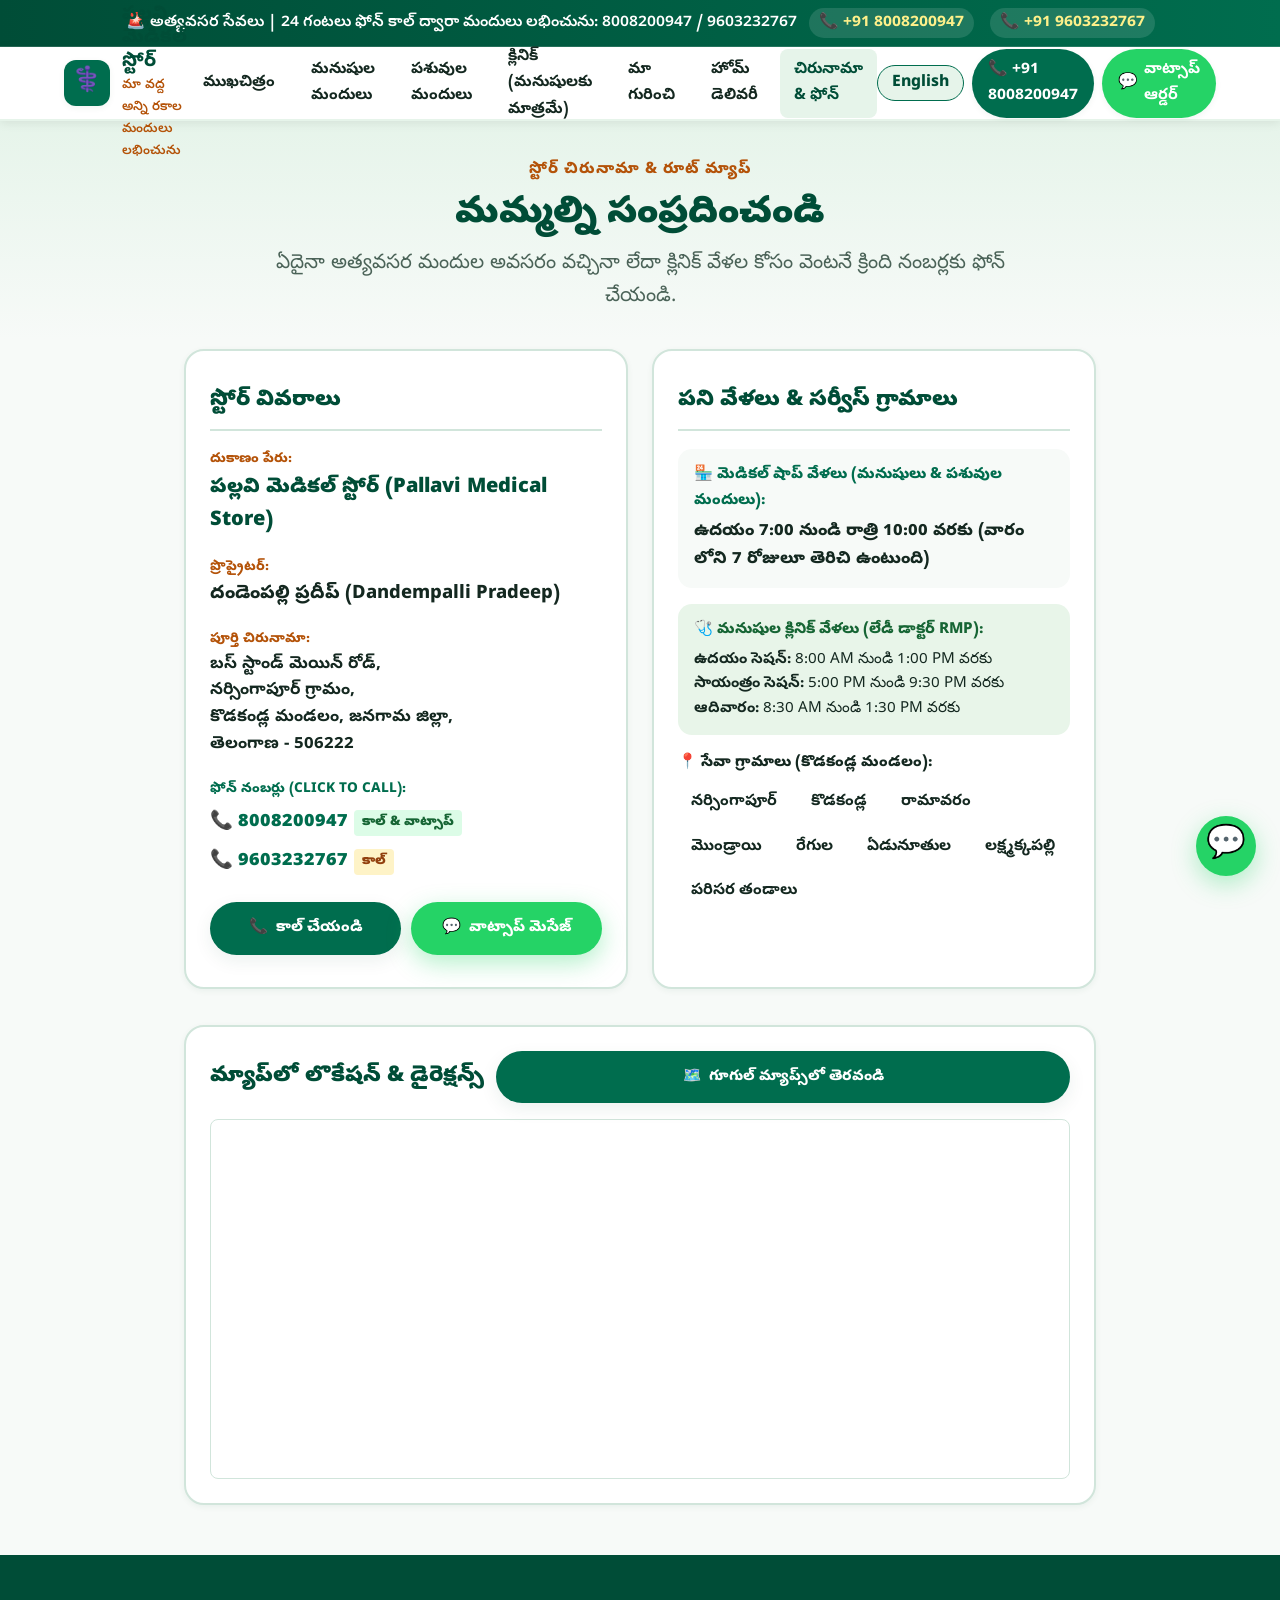
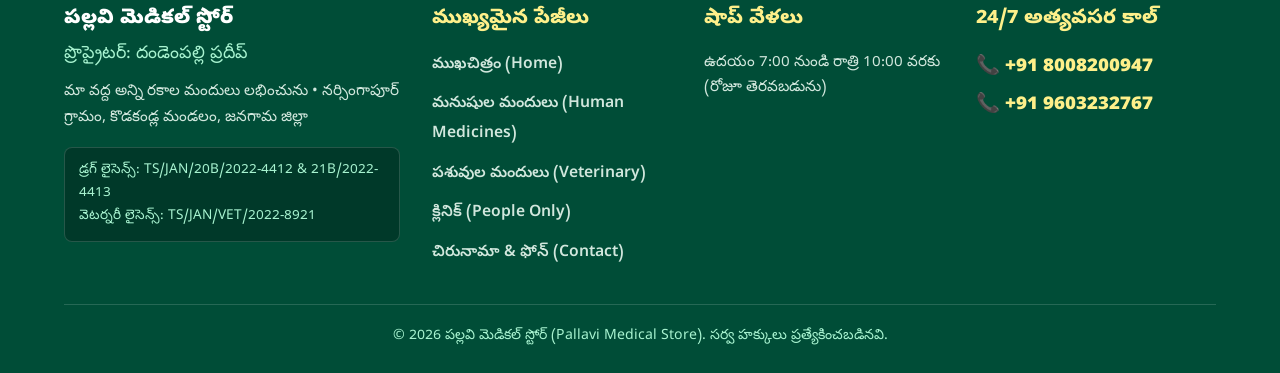
<file: contact.html>
<!DOCTYPE html>
<html lang="te">
<head>
  <meta charset="UTF-8">
  <meta name="viewport" content="width=device-width, initial-scale=1.0">
  <title>చిరునామా & ఫోన్ (Contact Us) | పల్లవి మెడికల్ స్టోర్ (Pallavi Medical Store) - నర్సింగాపూర్</title>
  <meta name="description" content="పల్లవి మెడికల్ స్టోర్ చిరునామా & ఫోన్ నంబర్లు. బస్ స్టాండ్ మెయిన్ రోడ్, నర్సింగాపూర్ గ్రామం, కొడకండ్ల మండలం, జనగామ జిల్లా - 506222. ఫోన్: 8008200947, 9603232767. గూగుల్ మ్యాప్స్ డైరెక్షన్స్.">
  
  <meta name="robots" content="index, follow">
  <link rel="canonical" href="https://pallavimedicalstore.in/contact.html">
  
  <meta property="og:type" content="website">
  <meta property="og:url" content="https://pallavimedicalstore.in/contact.html">
  <meta property="og:title" content="చిరునామా & ఫోన్ (Contact Us) | పల్లవి మెడికల్ స్టోర్">
  <meta property="og:description" content="బస్ స్టాండ్ మెయిన్ రోడ్, నర్సింగాపూర్ గ్రామం, కొడకండ్ల మండలం, జనగామ జిల్లా - 506222. ఫోన్: 8008200947, 9603232767.">
  <meta property="og:image" content="https://pallavimedicalstore.in/assets/images/og-preview.jpg">

  <link rel="icon" type="image/svg+xml" href="assets/images/favicon.svg">
  <meta name="theme-color" content="#006D4E">
  <link rel="preconnect" href="https://fonts.googleapis.com">
  <link rel="preconnect" href="https://fonts.gstatic.com" crossorigin>
  <link href="https://fonts.googleapis.com/css2?family=Noto+Sans+Telugu:wght@400;500;600;700;800;900&family=Plus+Jakarta+Sans:wght@500;600;700;800;900&display=swap" rel="stylesheet">
  <link rel="stylesheet" href="css/style.css">

  <!-- LocalBusiness Schema -->
  <script type="application/ld+json">
  {
    "@context": "https://schema.org",
    "@type": "Pharmacy",
    "name": "పల్లవి మెడికల్ స్టోర్ (Pallavi Medical Store)",
    "telephone": ["+918008200947", "+919603232767"],
    "address": {
      "@type": "PostalAddress",
      "streetAddress": "Off Bus Stand Main Road",
      "addressLocality": "Narsingapur, Kodakandla Mandal",
      "addressRegion": "Telangana",
      "postalCode": "506222",
      "addressCountry": "IN"
    }
  }
  </script>
</head>
<body>

  <!-- TOP NOTICE BAR -->
  <aside class="top-notice-bar" role="complementary">
    <div class="container top-notice-inner">
      <span data-i18n="emergencyBadge">🚨 అత్యవసర సేవలు | 24 గంటలు ఫోన్ కాల్ ద్వారా మందులు లభించును</span>
      <div style="display: flex; gap: 16px; align-items: center; flex-wrap: wrap;">
        <a href="tel:8008200947" class="top-phone-link dyn-primary-phone">📞 +91 8008200947</a>
        <a href="tel:9603232767" class="top-phone-link dyn-secondary-phone">📞 +91 9603232767</a>
      </div>
    </div>
  </aside>

  <!-- STICKY HEADER -->
  <header class="site-header" role="banner">
    <div class="container header-container">
      <a href="index.html" class="brand-wrap" aria-label="Home">
        <div class="brand-emblem">⚕️</div>
        <div class="brand-titles">
          <span class="brand-name dyn-business-name">పల్లవి మెడికల్ స్టోర్</span>
          <span class="brand-sub dyn-tagline">మా వద్ద అన్ని రకాల మందులు లభించును</span>
        </div>
      </a>

      <nav class="nav-links-desktop" role="navigation" aria-label="Main Menu">
        <a href="index.html" class="nav-link" data-i18n="navHome">ముఖచిత్రం</a>
        <a href="human-medicines.html" class="nav-link" data-i18n="navHuman">మనుషుల మందులు</a>
        <a href="animal-medicines.html" class="nav-link" data-i18n="navVet">పశువుల మందులు</a>
        <a href="clinic.html" class="nav-link" data-i18n="navClinic">క్లినిక్ (మనుషులకు)</a>
        <a href="about.html" class="nav-link" data-i18n="navAbout">మా గురించి</a>
        <a href="delivery-info.html" class="nav-link" data-i18n="navDelivery">హోమ్ డెలివరీ</a>
        <a href="contact.html" class="nav-link active" data-i18n="navContact">చిరునామా & ఫోన్</a>
      </nav>

      <div class="header-actions">
        <button class="lang-toggle-btn" id="langToggleBtn" aria-label="Toggle Language">
          🌐 <span>English</span>
        </button>
        <a href="tel:8008200947" class="header-call-btn dyn-phone-link">
          <span>📞</span>
          <span data-i18n="btnCallHeader">8008200947</span>
        </a>
        <a href="https://api.whatsapp.com/send?phone=918008200947" target="_blank" rel="noopener noreferrer" class="header-wa-btn dyn-wa-link">
          <span>💬</span>
          <span data-i18n="btnWhatsAppHeader">వాట్సాప్</span>
        </a>
        <button class="mobile-menu-toggle" id="mobileMenuToggle" aria-label="Open Mobile Navigation">☰</button>
      </div>
    </div>

    <!-- Mobile Drawer -->
    <nav class="mobile-nav-drawer" id="mobileNavDrawer">
      <ul class="mobile-nav-list">
        <li class="mobile-nav-item"><a href="index.html" data-i18n="navHome">ముఖచిత్రం</a></li>
        <li class="mobile-nav-item"><a href="human-medicines.html" data-i18n="navHuman">మనుషుల మందులు</a></li>
        <li class="mobile-nav-item"><a href="animal-medicines.html" data-i18n="navVet">పశువుల మందులు</a></li>
        <li class="mobile-nav-item"><a href="clinic.html" data-i18n="navClinic">క్లినిక్ (మనుషులకు మాత్రమే)</a></li>
        <li class="mobile-nav-item"><a href="about.html" data-i18n="navAbout">మా గురించి</a></li>
        <li class="mobile-nav-item"><a href="delivery-info.html" data-i18n="navDelivery">హోమ్ డెలివరీ</a></li>
        <li class="mobile-nav-item"><a href="contact.html" class="active" data-i18n="navContact">చిరునామా & ఫోన్</a></li>
      </ul>
    </nav>
  </header>

  <main role="main">

    <!-- PAGE HERO BANNER -->
    <section style="background: linear-gradient(180deg, var(--color-primary-soft) 0%, var(--color-bg-main) 100%); padding: 36px 0 24px;">
      <div class="container" style="text-align: center; max-width: 850px;">
        <span class="section-label-tag">స్టోర్ చిరునామా & రూట్ మ్యాప్</span>
        <h1 class="section-main-title" style="margin-bottom: 8px;">మమ్మల్ని సంప్రదించండి</h1>
        <p class="section-subtitle">
          ఏదైనా అత్యవసర మందుల అవసరం వచ్చినా లేదా క్లినిక్ వేళల కోసం వెంటనే క్రింది నంబర్లకు ఫోన్ చేయండి.
        </p>
      </div>
    </section>

    <!-- CONTACT DETAILS & LOCATION SECTION -->
    <section style="padding: 10px 0 50px;">
      <div class="container" style="max-width: 960px;">
        
        <div style="display: grid; grid-template-columns: repeat(auto-fit, minmax(320px, 1fr)); gap: 24px; margin-bottom: 36px;">
          
          <!-- Contact Info Box -->
          <div style="background: #FFFFFF; border: 2px solid var(--color-border); border-radius: var(--radius-lg); padding: 32px 24px; box-shadow: var(--shadow-sm);">
            
            <h2 style="font-size: 1.35rem; font-weight: 900; color: var(--color-primary-dark); margin-bottom: 18px; border-bottom: 2px solid var(--color-border); padding-bottom: 10px;">
              స్టోర్ వివరాలు
            </h2>

            <div style="margin-bottom: 18px;">
              <div style="font-size: 0.85rem; font-weight: 800; color: var(--color-warm-dark); text-transform: uppercase;">దుకాణం పేరు:</div>
              <div style="font-size: 1.25rem; font-weight: 900; color: var(--color-primary-dark);">
                పల్లవి మెడికల్ స్టోర్ (Pallavi Medical Store)
              </div>
            </div>

            <div style="margin-bottom: 18px;">
              <div style="font-size: 0.85rem; font-weight: 800; color: var(--color-warm-dark); text-transform: uppercase;">ప్రొప్రైటర్:</div>
              <div style="font-size: 1.15rem; font-weight: 800; color: var(--color-text-main);">
                దండెంపల్లి ప్రదీప్ (Dandempalli Pradeep)
              </div>
            </div>

            <div style="margin-bottom: 20px;">
              <div style="font-size: 0.85rem; font-weight: 800; color: var(--color-warm-dark); text-transform: uppercase;">పూర్తి చిరునామా:</div>
              <div style="font-size: 1.05rem; font-weight: 700; color: var(--color-text-main); line-height: 1.6;">
                బస్ స్టాండ్ మెయిన్ రోడ్,<br>
                నర్సింగాపూర్ గ్రామం,<br>
                కొడకండ్ల మండలం, జనగామ జిల్లా,<br>
                తెలంగాణ - 506222
              </div>
            </div>

            <div style="margin-bottom: 24px;">
              <div style="font-size: 0.85rem; font-weight: 800; color: var(--color-primary); text-transform: uppercase; margin-bottom: 6px;">ఫోన్ నంబర్లు (Click to Call):</div>
              <div style="display: flex; flex-direction: column; gap: 8px;">
                <a href="tel:8008200947" style="font-size: 1.15rem; font-weight: 900; color: var(--color-primary); display: inline-flex; align-items: center; gap: 6px;">
                  📞 8008200947 <span style="font-size: 0.82rem; background: #DCFCE7; color: #166534; padding: 2px 8px; border-radius: 4px;">కాల్ & వాట్సాప్</span>
                </a>
                <a href="tel:9603232767" style="font-size: 1.15rem; font-weight: 900; color: var(--color-primary); display: inline-flex; align-items: center; gap: 6px;">
                  📞 9603232767 <span style="font-size: 0.82rem; background: #FEF3C7; color: #92400E; padding: 2px 8px; border-radius: 4px;">కాల్</span>
                </a>
              </div>
            </div>

            <div style="display: flex; gap: 10px; flex-wrap: wrap;">
              <a href="tel:8008200947" class="btn-primary-action" style="flex: 1 1 140px; font-size: 0.95rem;">
                <span>📞</span> <span>కాల్ చేయండి</span>
              </a>
              <a href="https://api.whatsapp.com/send?phone=918008200947" target="_blank" rel="noopener noreferrer" class="btn-wa-action" style="flex: 1 1 140px; font-size: 0.95rem;">
                <span>💬</span> <span>వాట్సాప్ మెసేజ్</span>
              </a>
            </div>

          </div>

          <!-- Timings & Service Area Box -->
          <div style="background: #FFFFFF; border: 2px solid var(--color-border); border-radius: var(--radius-lg); padding: 32px 24px; box-shadow: var(--shadow-sm);">
            
            <h2 style="font-size: 1.35rem; font-weight: 900; color: var(--color-primary-dark); margin-bottom: 18px; border-bottom: 2px solid var(--color-border); padding-bottom: 10px;">
              పని వేళలు & సర్వీస్ గ్రామాలు
            </h2>

            <div style="background: var(--color-bg-main); padding: 14px 16px; border-radius: var(--radius-md); margin-bottom: 16px;">
              <div style="font-weight: 800; color: var(--color-primary); font-size: 0.95rem; margin-bottom: 4px;">
                🏪 మెడికల్ షాప్ వేళలు (మనుషులు & పశువుల మందులు):
              </div>
              <div style="font-weight: 800; font-size: 1.05rem;">
                ఉదయం 7:00 నుండి రాత్రి 10:00 వరకు (వారం లోని 7 రోజులూ తెరిచి ఉంటుంది)
              </div>
            </div>

            <div style="background: #E8F5E9; padding: 14px 16px; border-radius: var(--radius-md); margin-bottom: 16px;">
              <div style="font-weight: 800; color: #166534; font-size: 0.95rem; margin-bottom: 4px;">
                🩺 మనుషుల క్లినిక్ వేళలు (లేడీ డాక్టర్ RMP):
              </div>
              <div style="font-size: 0.95rem; line-height: 1.6;">
                <div><strong>ఉదయం సెషన్:</strong> 8:00 AM నుండి 1:00 PM వరకు</div>
                <div><strong>సాయంత్రం సెషన్:</strong> 5:00 PM నుండి 9:30 PM వరకు</div>
                <div><strong>ఆదివారం:</strong> 8:30 AM నుండి 1:30 PM వరకు</div>
              </div>
            </div>

            <div>
              <div style="font-weight: 800; color: var(--color-text-main); font-size: 0.95rem; margin-bottom: 8px;">
                📍 సేవా గ్రామాలు (కొడకండ్ల మండలం):
              </div>
              <div style="display: flex; flex-wrap: wrap; gap: 8px;">
                <span class="village-tag">నర్సింగాపూర్</span>
                <span class="village-tag">కొడకండ్ల</span>
                <span class="village-tag">రామావరం</span>
                <span class="village-tag">మొండ్రాయి</span>
                <span class="village-tag">రేగుల</span>
                <span class="village-tag">ఏడునూతుల</span>
                <span class="village-tag">లక్ష్మక్కపల్లి</span>
                <span class="village-tag">పరిసర తండాలు</span>
              </div>
            </div>

          </div>

        </div>

        <!-- GOOGLE MAPS EMBED & DIRECTIONS -->
        <div style="background: #FFFFFF; border: 2px solid var(--color-border); border-radius: var(--radius-lg); padding: 24px; box-shadow: var(--shadow-sm);">
          <div style="display: flex; justify-content: space-between; align-items: center; margin-bottom: 16px; flex-wrap: wrap; gap: 12px;">
            <h2 style="font-size: 1.35rem; font-weight: 900; color: var(--color-primary-dark); margin: 0;">
              మ్యాప్‌లో లొకేషన్ & డైరెక్షన్స్
            </h2>
            <a href="https://www.google.com/maps/search/?api=1&query=Narsingapur+Kodakandla+Mandal+Jangaon+Telangana+506222" target="_blank" rel="noopener noreferrer" class="btn-primary-action" style="padding: 8px 16px; font-size: 0.92rem;">
              <span>🗺️</span> <span>గూగుల్ మ్యాప్స్‌లో తెరవండి</span>
            </a>
          </div>

          <div style="width: 100%; height: 360px; border-radius: 8px; overflow: hidden; border: 1px solid var(--color-border);">
            <iframe 
              src="https://www.google.com/maps/embed?pb=!1m18!1m12!1m3!1d15215.3421!2d79.2800!3d17.6500!2m3!1f0!2f0!3f0!3m2!1i1024!2i786!4f13.1!3m3!1m2!1s0x3bcc8b0000000000%3A0x0!2sNarsingapur%2C+Kodakandla%2C+Telangana+506222!5e0!3m2!1sen!2sin!4v1600000000000!5m2!1sen!2sin" 
              width="100%" 
              height="100%" 
              style="border:0;" 
              allowfullscreen="" 
              loading="lazy" 
              referrerpolicy="no-referrer-when-downgrade"
              title="Pallavi Medical Store Location Narsingapur">
            </iframe>
          </div>
        </div>

      </div>
    </section>

  </main>

  <!-- FOOTER -->
  <footer class="site-footer" role="contentinfo">
    <div class="container">
      <div class="footer-grid">
        <div>
          <div style="font-size: 1.25rem; font-weight: 900; color: #FFFFFF;" class="dyn-business-name">పల్లవి మెడికల్ స్టోర్</div>
          <div style="color: #A7F3D0; margin: 4px 0 10px;">ప్రొప్రైటర్: దండెంపల్లి ప్రదీప్</div>
          <p style="font-size: 0.95rem; color: #D1E7DD; margin-bottom: 16px;">
            మా వద్ద అన్ని రకాల మందులు లభించును • నర్సింగాపూర్ గ్రామం, కొడకండ్ల మండలం, జనగామ జిల్లా
          </p>
          <div class="footer-licence-box">
            <div>డ్రగ్ లైసెన్స్: <span class="dyn-licence-drug">TS/JAN/20B/2022-4412 & 21B/2022-4413</span></div>
            <div>వెటర్నరీ లైసెన్స్: <span class="dyn-licence-vet">TS/JAN/VET/2022-8921</span></div>
          </div>
        </div>
        <div>
          <h3 class="footer-col-title">ముఖ్యమైన పేజీలు</h3>
          <ul class="footer-links-list">
            <li><a href="index.html">ముఖచిత్రం (Home)</a></li>
            <li><a href="human-medicines.html">మనుషుల మందులు (Human Medicines)</a></li>
            <li><a href="animal-medicines.html">పశువుల మందులు (Veterinary)</a></li>
            <li><a href="clinic.html">క్లినిక్ (People Only)</a></li>
            <li><a href="contact.html">చిరునామా & ఫోన్ (Contact)</a></li>
          </ul>
        </div>
        <div>
          <h3 class="footer-col-title">షాప్ వేళలు</h3>
          <div style="font-size: 0.95rem; color: #D1E7DD;">
            <div class="dyn-timings-store">ఉదయం 7:00 – రాత్రి 10:00 (రోజూ తెరవబడును)</div>
          </div>
        </div>
        <div>
          <h3 class="footer-col-title">24/7 అత్యవసర కాల్</h3>
          <a href="tel:8008200947" class="dyn-primary-phone" style="display: block; font-size: 1.2rem; font-weight: 900; color: #FEF08A;">📞 8008200947</a>
          <a href="tel:9603232767" class="dyn-secondary-phone" style="display: block; font-size: 1.2rem; font-weight: 900; color: #FEF08A; margin-top: 6px;">📞 9603232767</a>
        </div>
      </div>
      <div class="footer-bottom-bar">
        © 2026 పల్లవి మెడికల్ స్టోర్ (Pallavi Medical Store). సర్వ హక్కులు ప్రత్యేకించబడినవి.
      </div>
    </div>
  </footer>

  <!-- MOBILE BOTTOM BAR -->
  <div class="mobile-bottom-bar">
    <a href="tel:8008200947" class="bar-btn-call dyn-phone-link">
      <span>📞</span>
      <span>కాల్ చేయండి</span>
    </a>
    <a href="https://api.whatsapp.com/send?phone=918008200947" target="_blank" rel="noopener noreferrer" class="bar-btn-wa dyn-wa-link">
      <span>💬</span>
      <span>వాట్సాప్ ఆర్డర్</span>
    </a>
  </div>

  <a href="https://api.whatsapp.com/send?phone=918008200947" target="_blank" rel="noopener noreferrer" class="floating-wa-btn dyn-wa-link" title="Chat on WhatsApp">💬</a>

  <script src="js/config.js"></script>
  <script src="js/data.js"></script>
  <script src="js/i18n.js"></script>
  <script src="js/app.js"></script>
</body>
</html>
</file>
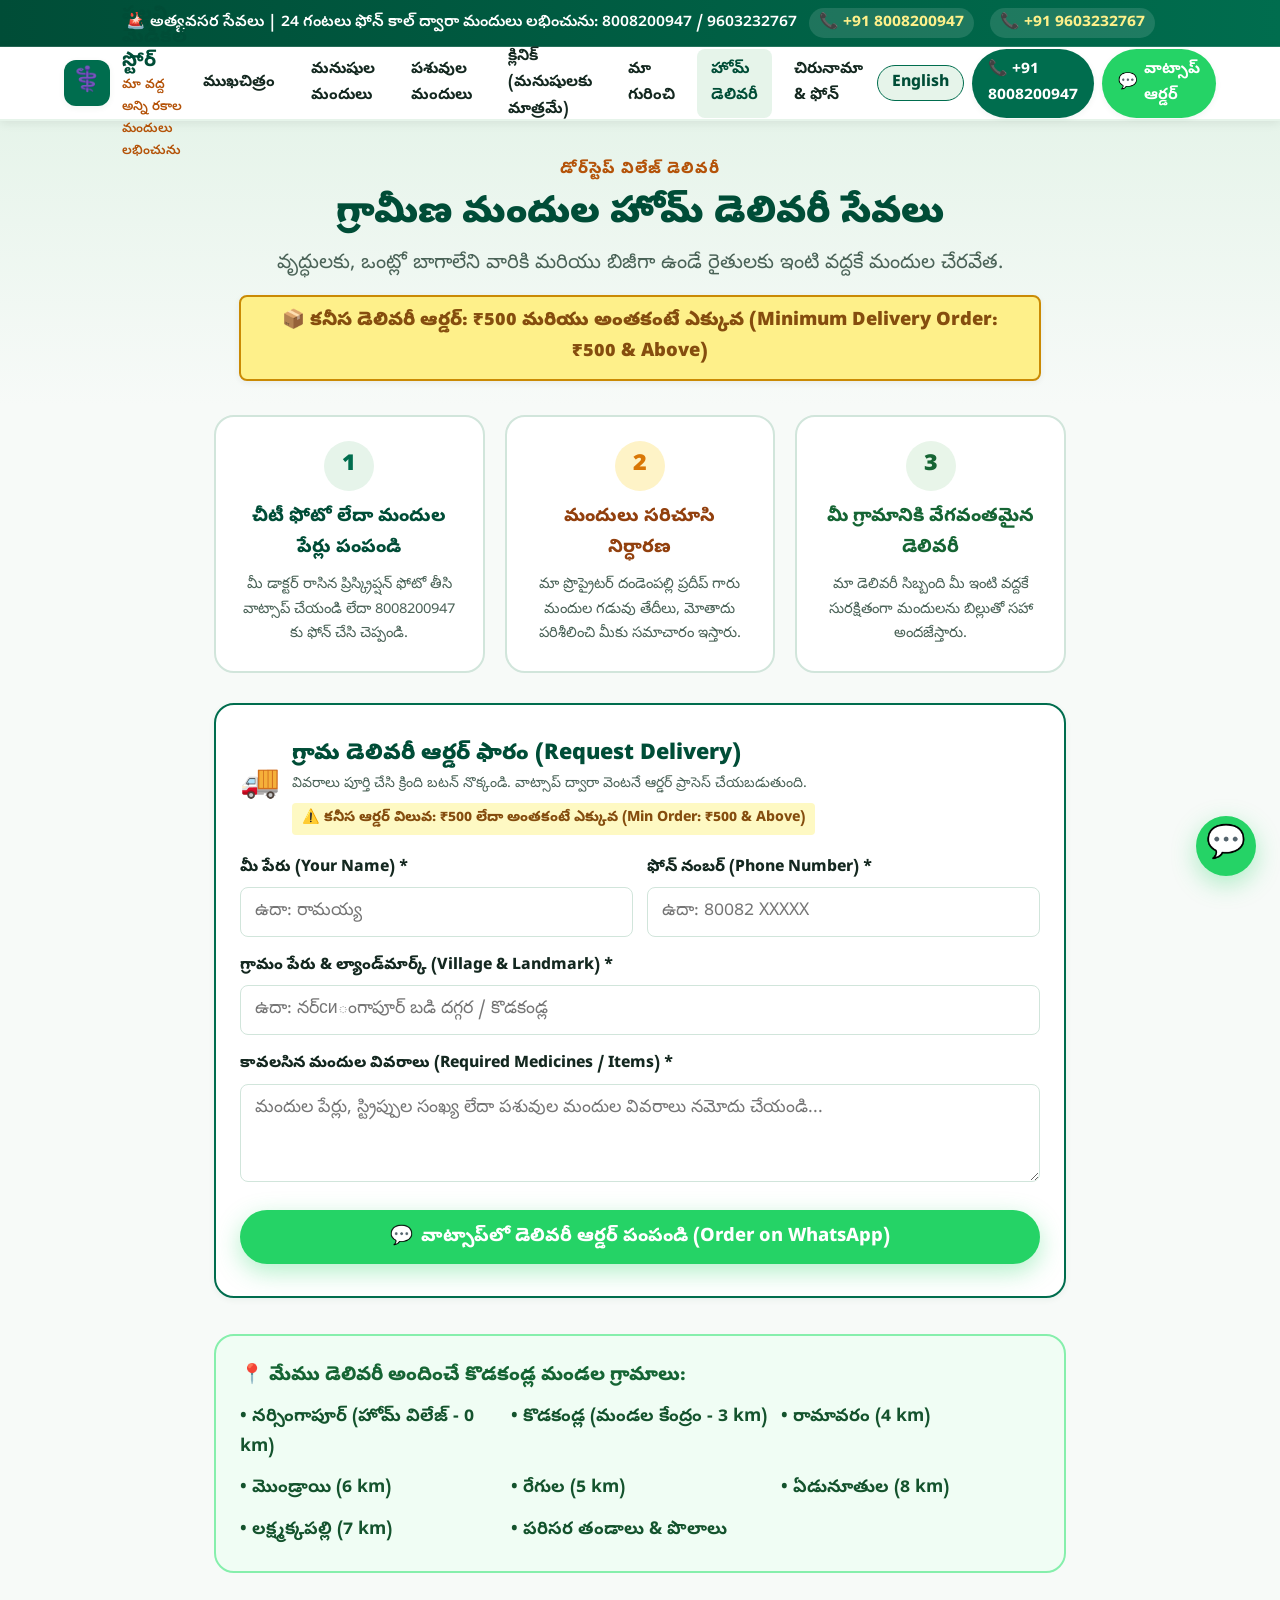
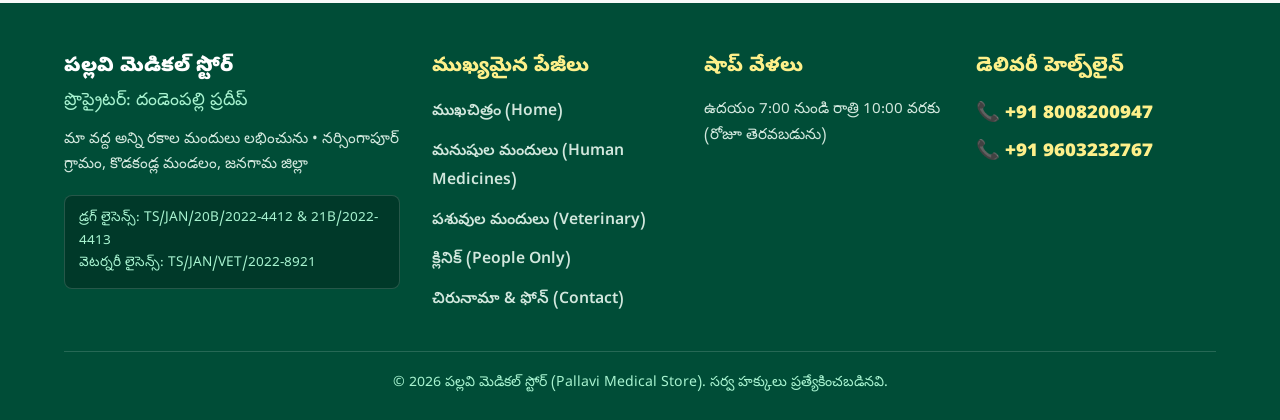
<file: delivery-info.html>
<!DOCTYPE html>
<html lang="te">
<head>
  <meta charset="UTF-8">
  <meta name="viewport" content="width=device-width, initial-scale=1.0">
  <title>విలేజ్ హోమ్ డెలివరీ (Village Delivery) | పల్లవి మెడికల్ స్టోర్ (Pallavi Medical Store)</title>
  <meta name="description" content="పల్లవి మెడికల్ స్టోర్ గ్రామీణ మందుల హోమ్ డెలివరీ. నర్సింగాపూర్, కొడకండ్ల, రామావరం, మొండ్రాయి, రేగుల, ఏడునూతుల, లక్ష్మక్కపల్లి గ్రామాలకు మందుల డెలివరీ. ఫోన్: 8008200947.">
  
  <meta name="robots" content="index, follow">
  <link rel="canonical" href="https://pallavimedicalstore.in/delivery-info.html">
  
  <meta property="og:type" content="website">
  <meta property="og:url" content="https://pallavimedicalstore.in/delivery-info.html">
  <meta property="og:title" content="విలేజ్ హోమ్ డెలివరీ | పల్లవి మెడికల్ స్టోర్ (Pallavi Medical Store)">
  <meta property="og:description" content="నర్సింగాపూర్ & కొడకండ్ల మండల గ్రామాలకు మందుల హోమ్ డెలివరీ. కనీస ఆర్డర్: ₹500 మరియు అంతకంటే ఎక్కువ. ఫోన్: 8008200947.">
  <meta property="og:image" content="https://pallavimedicalstore.in/assets/images/og-preview.jpg">

  <link rel="icon" type="image/svg+xml" href="assets/images/favicon.svg">
  <meta name="theme-color" content="#006D4E">
  <link rel="preconnect" href="https://fonts.googleapis.com">
  <link rel="preconnect" href="https://fonts.gstatic.com" crossorigin>
  <link href="https://fonts.googleapis.com/css2?family=Noto+Sans+Telugu:wght@400;500;600;700;800;900&family=Plus+Jakarta+Sans:wght@500;600;700;800;900&display=swap" rel="stylesheet">
  <link rel="stylesheet" href="css/style.css">
</head>
<body>

  <!-- TOP NOTICE BAR -->
  <aside class="top-notice-bar" role="complementary">
    <div class="container top-notice-inner">
      <span data-i18n="emergencyBadge">🚨 అత్యవసర సేవలు | 24 గంటలు ఫోన్ కాల్ ద్వారా మందులు లభించును</span>
      <div style="display: flex; gap: 16px; align-items: center; flex-wrap: wrap;">
        <a href="tel:8008200947" class="top-phone-link dyn-primary-phone">📞 +91 8008200947</a>
        <a href="tel:9603232767" class="top-phone-link dyn-secondary-phone">📞 +91 9603232767</a>
      </div>
    </div>
  </aside>

  <!-- STICKY HEADER -->
  <header class="site-header" role="banner">
    <div class="container header-container">
      <a href="index.html" class="brand-wrap" aria-label="Home">
        <div class="brand-emblem">⚕️</div>
        <div class="brand-titles">
          <span class="brand-name dyn-business-name">పల్లవి మెడికల్ స్టోర్</span>
          <span class="brand-sub dyn-tagline">మా వద్ద అన్ని రకాల మందులు లభించును</span>
        </div>
      </a>

      <nav class="nav-links-desktop" role="navigation" aria-label="Main Menu">
        <a href="index.html" class="nav-link" data-i18n="navHome">ముఖచిత్రం</a>
        <a href="human-medicines.html" class="nav-link" data-i18n="navHuman">మనుషుల మందులు</a>
        <a href="animal-medicines.html" class="nav-link" data-i18n="navVet">పశువుల మందులు</a>
        <a href="clinic.html" class="nav-link" data-i18n="navClinic">క్లినిక్ (మనుషులకు)</a>
        <a href="about.html" class="nav-link" data-i18n="navAbout">మా గురించి</a>
        <a href="delivery-info.html" class="nav-link active" data-i18n="navDelivery">హోమ్ డెలివరీ</a>
        <a href="contact.html" class="nav-link" data-i18n="navContact">చిరునామా & ఫోన్</a>
      </nav>

      <div class="header-actions">
        <button class="lang-toggle-btn" id="langToggleBtn" aria-label="Toggle Language">
          🌐 <span>English</span>
        </button>
        <a href="tel:8008200947" class="header-call-btn dyn-phone-link">
          <span>📞</span>
          <span data-i18n="btnCallHeader">8008200947</span>
        </a>
        <a href="https://api.whatsapp.com/send?phone=918008200947" target="_blank" rel="noopener noreferrer" class="header-wa-btn dyn-wa-link">
          <span>💬</span>
          <span data-i18n="btnWhatsAppHeader">వాట్సాప్</span>
        </a>
        <button class="mobile-menu-toggle" id="mobileMenuToggle" aria-label="Open Mobile Navigation">☰</button>
      </div>
    </div>

    <!-- Mobile Drawer -->
    <nav class="mobile-nav-drawer" id="mobileNavDrawer">
      <ul class="mobile-nav-list">
        <li class="mobile-nav-item"><a href="index.html" data-i18n="navHome">ముఖచిత్రం</a></li>
        <li class="mobile-nav-item"><a href="human-medicines.html" data-i18n="navHuman">మనుషుల మందులు</a></li>
        <li class="mobile-nav-item"><a href="animal-medicines.html" data-i18n="navVet">పశువుల మందులు</a></li>
        <li class="mobile-nav-item"><a href="clinic.html" data-i18n="navClinic">క్లినిక్ (మనుషులకు మాత్రమే)</a></li>
        <li class="mobile-nav-item"><a href="about.html" data-i18n="navAbout">మా గురించి</a></li>
        <li class="mobile-nav-item"><a href="delivery-info.html" class="active" data-i18n="navDelivery">హోమ్ డెలివరీ</a></li>
        <li class="mobile-nav-item"><a href="contact.html" data-i18n="navContact">చిరునామా & ఫోన్</a></li>
      </ul>
    </nav>
  </header>

  <main role="main">

    <!-- PAGE HERO BANNER -->
    <section style="background: linear-gradient(180deg, var(--color-primary-soft) 0%, var(--color-bg-main) 100%); padding: 36px 0 24px;">
      <div class="container" style="text-align: center; max-width: 850px;">
        <span class="section-label-tag">డోర్‌స్టెప్ విలేజ్ డెలివరీ</span>
        <h1 class="section-main-title" style="margin-bottom: 8px;">గ్రామీణ మందుల హోమ్ డెలివరీ సేవలు</h1>
        <p class="section-subtitle">
          వృద్ధులకు, ఒంట్లో బాగాలేని వారికి మరియు బిజీగా ఉండే రైతులకు ఇంటి వద్దకే మందుల చేరవేత.
        </p>

        <!-- Minimum Order 500 Banner -->
        <div style="display: inline-block; background: #FEF08A; border: 2px solid #CA8A04; color: #854D0E; font-weight: 900; font-size: 1.15rem; padding: 10px 22px; border-radius: 8px; margin-top: 14px; box-shadow: 0 2px 6px rgba(0,0,0,0.06);">
          📦 కనీస డెలివరీ ఆర్డర్: ₹500 మరియు అంతకంటే ఎక్కువ (Minimum Delivery Order: ₹500 & Above)
        </div>
      </div>
    </section>

    <!-- HOW IT WORKS 3 STEPS -->
    <section style="padding: 10px 0 30px;">
      <div class="container" style="max-width: 900px;">
        
        <div style="display: grid; grid-template-columns: repeat(auto-fit, minmax(260px, 1fr)); gap: 20px; margin-bottom: 30px;">
          
          <div style="background: #FFFFFF; border: 2px solid var(--color-border); border-radius: var(--radius-lg); padding: 24px; text-align: center;">
            <div style="width: 50px; height: 50px; background: var(--color-primary-soft); color: var(--color-primary); border-radius: 50%; display: flex; align-items: center; justify-content: center; font-size: 1.5rem; margin: 0 auto 12px; font-weight: 900;">
              1
            </div>
            <h3 style="font-size: 1.15rem; font-weight: 800; color: var(--color-primary-dark); margin-bottom: 8px;">
              చీటీ ఫోటో లేదా మందుల పేర్లు పంపండి
            </h3>
            <p style="font-size: 0.92rem; color: var(--color-text-muted);">
              మీ డాక్టర్ రాసిన ప్రిస్క్రిప్షన్ ఫోటో తీసి వాట్సాప్ చేయండి లేదా 8008200947 కు ఫోన్ చేసి చెప్పండి.
            </p>
          </div>

          <div style="background: #FFFFFF; border: 2px solid var(--color-border); border-radius: var(--radius-lg); padding: 24px; text-align: center;">
            <div style="width: 50px; height: 50px; background: #FEF3C7; color: #D97706; border-radius: 50%; display: flex; align-items: center; justify-content: center; font-size: 1.5rem; margin: 0 auto 12px; font-weight: 900;">
              2
            </div>
            <h3 style="font-size: 1.15rem; font-weight: 800; color: #92400E; margin-bottom: 8px;">
              మందులు సరిచూసి నిర్ధారణ
            </h3>
            <p style="font-size: 0.92rem; color: var(--color-text-muted);">
              మా ప్రొప్రైటర్ దండెంపల్లి ప్రదీప్ గారు మందుల గడువు తేదీలు, మోతాదు పరిశీలించి మీకు సమాచారం ఇస్తారు.
            </p>
          </div>

          <div style="background: #FFFFFF; border: 2px solid var(--color-border); border-radius: var(--radius-lg); padding: 24px; text-align: center;">
            <div style="width: 50px; height: 50px; background: #E8F5E9; color: #166534; border-radius: 50%; display: flex; align-items: center; justify-content: center; font-size: 1.5rem; margin: 0 auto 12px; font-weight: 900;">
              3
            </div>
            <h3 style="font-size: 1.15rem; font-weight: 800; color: #166534; margin-bottom: 8px;">
              మీ గ్రామానికి వేగవంతమైన డెలివరీ
            </h3>
            <p style="font-size: 0.92rem; color: var(--color-text-muted);">
              మా డెలివరీ సిబ్బంది మీ ఇంటి వద్దకే సురక్షితంగా మందులను బిల్లుతో సహా అందజేస్తారు.
            </p>
          </div>

        </div>

        <!-- VILLAGE DELIVERY ORDER FORM -->
        <div style="background: #FFFFFF; border: 2px solid var(--color-primary); border-radius: var(--radius-lg); padding: 32px 24px; box-shadow: var(--shadow-sm); margin-bottom: 36px;">
          
          <div style="display: flex; align-items: center; gap: 12px; margin-bottom: 20px;">
            <div style="font-size: 2rem;">🚚</div>
            <div>
              <h2 style="font-size: 1.35rem; font-weight: 900; color: var(--color-primary-dark); margin: 0;">
                గ్రామ డెలివరీ ఆర్డర్ ఫారం (Request Delivery)
              </h2>
              <div style="font-size: 0.88rem; color: var(--color-text-muted);">
                వివరాలు పూర్తి చేసి క్రింది బటన్ నొక్కండి. వాట్సాప్ ద్వారా వెంటనే ఆర్డర్ ప్రాసెస్ చేయబడుతుంది.
              </div>
              <div style="font-size: 0.88rem; color: #854D0E; background: #FEF9C3; padding: 4px 10px; border-radius: 4px; margin-top: 6px; font-weight: 800; display: inline-block;">
                ⚠️ కనీస ఆర్డర్ విలువ: ₹500 లేదా అంతకంటే ఎక్కువ (Min Order: ₹500 & Above)
              </div>
            </div>
          </div>

          <form id="deliveryOrderForm">
            <div style="display: grid; grid-template-columns: repeat(auto-fit, minmax(220px, 1fr)); gap: 14px;" class="form-row-2">
              <div class="form-group-wrap">
                <label class="form-label" for="delivName">మీ పేరు (Your Name) *</label>
                <input type="text" id="delivName" class="form-input-control" placeholder="ఉదా: రామయ్య" required>
              </div>
              <div class="form-group-wrap">
                <label class="form-label" for="delivPhone">ఫోన్ నంబర్ (Phone Number) *</label>
                <input type="tel" id="delivPhone" class="form-input-control" placeholder="ఉదా: 80082 XXXXX" required>
              </div>
            </div>

            <div class="form-group-wrap">
              <label class="form-label" for="delivVillage">గ్రామం పేరు & ల్యాండ్‌మార్క్ (Village & Landmark) *</label>
              <input type="text" id="delivVillage" class="form-input-control" placeholder="ఉదా: నర్сиంగాపూర్ బడి దగ్గర / కొడకండ్ల" required>
            </div>

            <div class="form-group-wrap">
              <label class="form-label" for="delivItems">కావలసిన మందుల వివరాలు (Required Medicines / Items) *</label>
              <textarea id="delivItems" class="form-input-control" rows="3" placeholder="మందుల పేర్లు, స్ట్రిప్పుల సంఖ్య లేదా పశువుల మందుల వివరాలు నమోదు చేయండి..." required></textarea>
            </div>

            <button type="submit" class="btn-wa-action" style="width: 100%; font-size: 1.15rem; padding: 14px 20px;">
              <span>💬</span>
              <span>వాట్సాప్‌లో డెలివరీ ఆర్డర్ పంపండి (Order on WhatsApp)</span>
            </button>
          </form>

        </div>

        <!-- SURROUNDING VILLAGES COVERED -->
        <div style="background: #F0FDF4; border: 2px solid #86EFAC; border-radius: var(--radius-lg); padding: 24px;">
          <h3 style="font-size: 1.2rem; font-weight: 800; color: #166534; margin-bottom: 12px;">
            📍 మేము డెలివరీ అందించే కొడకండ్ల మండల గ్రామాలు:
          </h3>
          <div style="display: grid; grid-template-columns: repeat(auto-fit, minmax(200px, 1fr)); gap: 12px; font-weight: 700; color: #14532D;">
            <div>• నర్సింగాపూర్ (హోమ్ విలేజ్ - 0 km)</div>
            <div>• కొడకండ్ల (మండల కేంద్రం - 3 km)</div>
            <div>• రామావరం (4 km)</div>
            <div>• మొండ్రాయి (6 km)</div>
            <div>• రేగుల (5 km)</div>
            <div>• ఏడునూతుల (8 km)</div>
            <div>• లక్ష్మక్కపల్లి (7 km)</div>
            <div>• పరిసర తండాలు & పొలాలు</div>
          </div>
        </div>

      </div>
    </section>

  </main>

  <!-- FOOTER -->
  <footer class="site-footer" role="contentinfo">
    <div class="container">
      <div class="footer-grid">
        <div>
          <div style="font-size: 1.25rem; font-weight: 900; color: #FFFFFF;" class="dyn-business-name">పల్లవి మెడికల్ స్టోర్</div>
          <div style="color: #A7F3D0; margin: 4px 0 10px;">ప్రొప్రైటర్: దండెంపల్లి ప్రదీప్</div>
          <p style="font-size: 0.95rem; color: #D1E7DD; margin-bottom: 16px;">
            మా వద్ద అన్ని రకాల మందులు లభించును • నర్సింగాపూర్ గ్రామం, కొడకండ్ల మండలం, జనగామ జిల్లా
          </p>
          <div class="footer-licence-box">
            <div>డ్రగ్ లైసెన్స్: <span class="dyn-licence-drug">TS/JAN/20B/2022-4412 & 21B/2022-4413</span></div>
            <div>వెటర్నరీ లైసెన్స్: <span class="dyn-licence-vet">TS/JAN/VET/2022-8921</span></div>
          </div>
        </div>
        <div>
          <h3 class="footer-col-title">ముఖ్యమైన పేజీలు</h3>
          <ul class="footer-links-list">
            <li><a href="index.html">ముఖచిత్రం (Home)</a></li>
            <li><a href="human-medicines.html">మనుషుల మందులు (Human Medicines)</a></li>
            <li><a href="animal-medicines.html">పశువుల మందులు (Veterinary)</a></li>
            <li><a href="clinic.html">క్లినిక్ (People Only)</a></li>
            <li><a href="contact.html">చిరునామా & ఫోన్ (Contact)</a></li>
          </ul>
        </div>
        <div>
          <h3 class="footer-col-title">షాప్ వేళలు</h3>
          <div style="font-size: 0.95rem; color: #D1E7DD;">
            <div class="dyn-timings-store">ఉదయం 7:00 – రాత్రి 10:00 (రోజూ తెరవబడును)</div>
          </div>
        </div>
        <div>
          <h3 class="footer-col-title">డెలివరీ హెల్ప్‌లైన్</h3>
          <a href="tel:8008200947" class="dyn-primary-phone" style="display: block; font-size: 1.2rem; font-weight: 900; color: #FEF08A;">📞 8008200947</a>
          <a href="tel:9603232767" class="dyn-secondary-phone" style="display: block; font-size: 1.2rem; font-weight: 900; color: #FEF08A; margin-top: 6px;">📞 9603232767</a>
        </div>
      </div>
      <div class="footer-bottom-bar">
        © 2026 పల్లవి మెడికల్ స్టోర్ (Pallavi Medical Store). సర్వ హక్కులు ప్రత్యేకించబడినవి.
      </div>
    </div>
  </footer>

  <!-- MOBILE BOTTOM BAR -->
  <div class="mobile-bottom-bar">
    <a href="tel:8008200947" class="bar-btn-call dyn-phone-link">
      <span>📞</span>
      <span>కాల్ చేయండి</span>
    </a>
    <a href="https://api.whatsapp.com/send?phone=918008200947" target="_blank" rel="noopener noreferrer" class="bar-btn-wa dyn-wa-link">
      <span>💬</span>
      <span>వాట్సాప్ ఆర్డర్</span>
    </a>
  </div>

  <a href="https://api.whatsapp.com/send?phone=918008200947" target="_blank" rel="noopener noreferrer" class="floating-wa-btn dyn-wa-link" title="Chat on WhatsApp">💬</a>

  <script src="js/config.js"></script>
  <script src="js/data.js"></script>
  <script src="js/i18n.js"></script>
  <script src="js/app.js"></script>
</body>
</html>
</file>
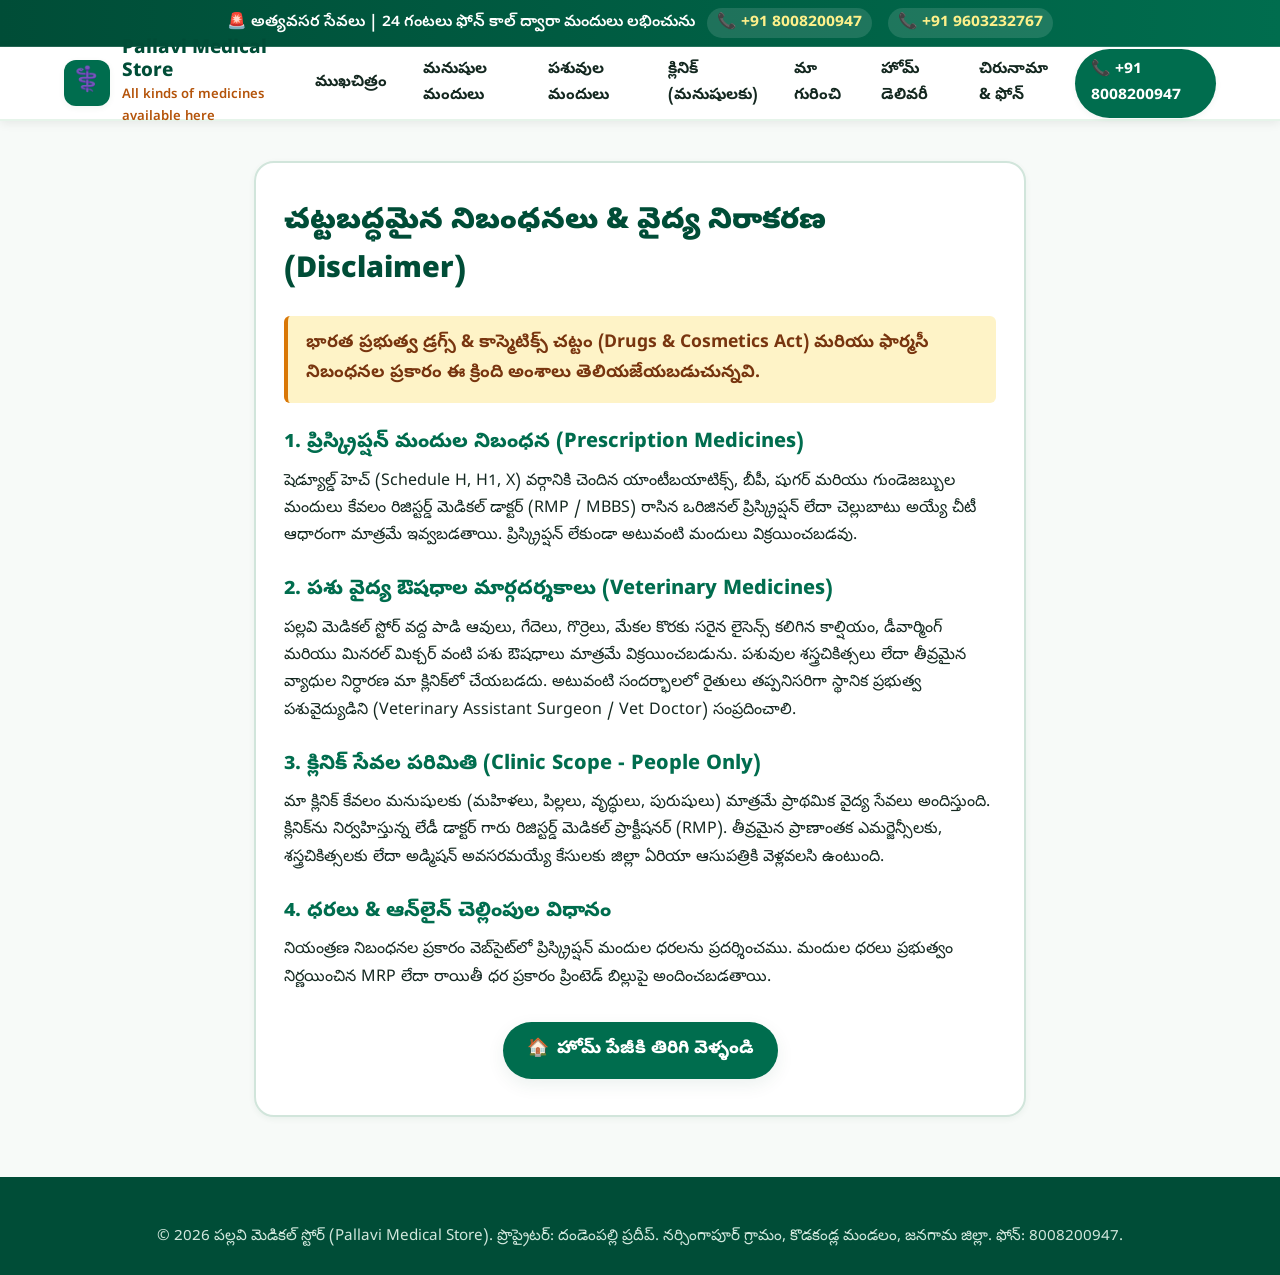
<file: disclaimer.html>
<!DOCTYPE html>
<html lang="te">
<head>
  <meta charset="UTF-8">
  <meta name="viewport" content="width=device-width, initial-scale=1.0">
  <title>వైద్య & చట్టపరమైన నిరాకరణ (Medical Disclaimer) | పల్లవి మెడికల్ స్టోర్ (Pallavi Medical Store)</title>
  <meta name="description" content="పల్లవి మెడికల్ స్టోర్ చట్టబద్ధమైన నిబంధనలు మరియు వైద్య నిరాకరణ. ప్రిస్క్రిప్షన్ నిబంధనలు మరియు పశువైద్య సలహాలు.">
  
  <meta name="robots" content="index, follow">
  <link rel="canonical" href="https://pallavimedicalstore.in/disclaimer.html">
  
  <meta property="og:type" content="website">
  <meta property="og:url" content="https://pallavimedicalstore.in/disclaimer.html">
  <meta property="og:title" content="వైద్య నిరాకరణ (Disclaimer) | పల్లవి మెడికల్ స్టోర్">
  <meta property="og:description" content="పల్లవి మెడికల్ స్టోర్ చట్టబద్ధమైన నిబంధనలు మరియు వైద్య నిరాకరణ. ప్రిస్క్రిప్షన్ నిబంధనలు.">
  <meta property="og:image" content="https://pallavimedicalstore.in/assets/images/og-preview.jpg">

  <link rel="icon" type="image/svg+xml" href="assets/images/favicon.svg">
  <meta name="theme-color" content="#006D4E">
  <link rel="preconnect" href="https://fonts.googleapis.com">
  <link rel="preconnect" href="https://fonts.gstatic.com" crossorigin>
  <link href="https://fonts.googleapis.com/css2?family=Noto+Sans+Telugu:wght@400;500;600;700;800;900&family=Plus+Jakarta+Sans:wght@500;600;700;800;900&display=swap" rel="stylesheet">
  <link rel="stylesheet" href="css/style.css">
</head>
<body>

  <!-- TOP NOTICE BAR -->
  <aside class="top-notice-bar" role="complementary">
    <div class="container top-notice-inner">
      <span>🚨 అత్యవసర సేవలు | 24 గంటలు ఫోన్ కాల్ ద్వారా మందులు లభించును</span>
      <div style="display: flex; gap: 16px; align-items: center; flex-wrap: wrap;">
        <a href="tel:8008200947" class="top-phone-link dyn-primary-phone">📞 +91 8008200947</a>
        <a href="tel:9603232767" class="top-phone-link dyn-secondary-phone">📞 +91 9603232767</a>
      </div>
    </div>
  </aside>

  <!-- STICKY HEADER -->
  <header class="site-header" role="banner">
    <div class="container header-container">
      <a href="index.html" class="brand-wrap" aria-label="Home">
        <div class="brand-emblem">⚕️</div>
        <div class="brand-titles">
          <span class="brand-name dyn-business-name">పల్లవి మెడికల్ స్టోర్</span>
          <span class="brand-sub dyn-tagline">మా వద్ద అన్ని రకాల మందులు లభించును</span>
        </div>
      </a>

      <nav class="nav-links-desktop" role="navigation" aria-label="Main Menu">
        <a href="index.html" class="nav-link">ముఖచిత్రం</a>
        <a href="human-medicines.html" class="nav-link">మనుషుల మందులు</a>
        <a href="animal-medicines.html" class="nav-link">పశువుల మందులు</a>
        <a href="clinic.html" class="nav-link">క్లినిక్ (మనుషులకు)</a>
        <a href="about.html" class="nav-link">మా గురించి</a>
        <a href="delivery-info.html" class="nav-link">హోమ్ డెలివరీ</a>
        <a href="contact.html" class="nav-link">చిరునామా & ఫోన్</a>
      </nav>

      <div class="header-actions">
        <a href="tel:8008200947" class="header-call-btn dyn-phone-link">
          <span>📞</span> <span>8008200947</span>
        </a>
      </div>
    </div>
  </header>

  <main role="main" style="padding: 40px 0 60px;">
    <div class="container" style="max-width: 820px;">
      
      <div style="background: #FFFFFF; border: 2px solid var(--color-border); border-radius: var(--radius-lg); padding: 36px 28px; box-shadow: var(--shadow-sm);">
        <h1 style="font-size: 1.8rem; font-weight: 900; color: var(--color-primary-dark); margin-bottom: 20px;">
          చట్టబద్ధమైన నిబంధనలు & వైద్య నిరాకరణ (Disclaimer)
        </h1>

        <div style="background: #FEF3C7; border-left: 4px solid #D97706; padding: 14px 18px; border-radius: 6px; margin-bottom: 24px; color: #78350F; font-weight: 700;">
          భారత ప్రభుత్వ డ్రగ్స్ & కాస్మెటిక్స్ చట్టం (Drugs & Cosmetics Act) మరియు ఫార్మసీ నిబంధనల ప్రకారం ఈ క్రింది అంశాలు తెలియజేయబడుచున్నవి.
        </div>

        <h2 style="font-size: 1.25rem; font-weight: 800; color: var(--color-primary); margin-top: 24px; margin-bottom: 8px;">
          1. ప్రిస్క్రిప్షన్ మందుల నిబంధన (Prescription Medicines)
        </h2>
        <p style="font-size: 1rem; line-height: 1.7; color: var(--color-text-main); margin-bottom: 16px;">
          షెడ్యూల్డ్ హెచ్ (Schedule H, H1, X) వర్గానికి చెందిన యాంటీబయాటిక్స్, బీపీ, షుగర్ మరియు గుండెజబ్బుల మందులు కేవలం రిజిస్టర్డ్ మెడికల్ డాక్టర్ (RMP / MBBS) రాసిన ఒరిజినల్ ప్రిస్క్రిప్షన్ లేదా చెల్లుబాటు అయ్యే చీటీ ఆధారంగా మాత్రమే ఇవ్వబడతాయి. ప్రిస్క్రిప్షన్ లేకుండా అటువంటి మందులు విక్రయించబడవు.
        </p>

        <h2 style="font-size: 1.25rem; font-weight: 800; color: var(--color-primary); margin-top: 24px; margin-bottom: 8px;">
          2. పశు వైద్య ఔషధాల మార్గదర్శకాలు (Veterinary Medicines)
        </h2>
        <p style="font-size: 1rem; line-height: 1.7; color: var(--color-text-main); margin-bottom: 16px;">
          పల్లవి మెడికల్ స్టోర్ వద్ద పాడి ఆవులు, గేదెలు, గొర్రెలు, మేకల కొరకు సరైన లైసెన్స్ కలిగిన కాల్షియం, డీవార్మింగ్ మరియు మినరల్ మిక్చర్ వంటి పశు ఔషధాలు మాత్రమే విక్రయించబడును. పశువుల శస్త్రచికిత్సలు లేదా తీవ్రమైన వ్యాధుల నిర్ధారణ మా క్లినిక్‌లో చేయబడదు. అటువంటి సందర్భాలలో రైతులు తప్పనిసరిగా స్థానిక ప్రభుత్వ పశువైద్యుడిని (Veterinary Assistant Surgeon / Vet Doctor) సంప్రదించాలి.
        </p>

        <h2 style="font-size: 1.25rem; font-weight: 800; color: var(--color-primary); margin-top: 24px; margin-bottom: 8px;">
          3. క్లినిక్ సేవల పరిమితి (Clinic Scope - People Only)
        </h2>
        <p style="font-size: 1rem; line-height: 1.7; color: var(--color-text-main); margin-bottom: 16px;">
          మా క్లినిక్ కేవలం మనుషులకు (మహిళలు, పిల్లలు, వృద్ధులు, పురుషులు) మాత్రమే ప్రాథమిక వైద్య సేవలు అందిస్తుంది. క్లినిక్‌ను నిర్వహిస్తున్న లేడీ డాక్టర్ గారు రిజిస్టర్డ్ మెడికల్ ప్రాక్టీషనర్ (RMP). తీవ్రమైన ప్రాణాంతక ఎమర్జెన్సీలకు, శస్త్రచికిత్సలకు లేదా అడ్మిషన్ అవసరమయ్యే కేసులకు జిల్లా ఏరియా ఆసుపత్రికి వెళ్లవలసి ఉంటుంది.
        </p>

        <h2 style="font-size: 1.25rem; font-weight: 800; color: var(--color-primary); margin-top: 24px; margin-bottom: 8px;">
          4. ధరలు & ఆన్‌లైన్ చెల్లింపుల విధానం
        </h2>
        <p style="font-size: 1rem; line-height: 1.7; color: var(--color-text-main); margin-bottom: 16px;">
          నియంత్రణ నిబంధనల ప్రకారం వెబ్‌సైట్‌లో ప్రిస్క్రిప్షన్ మందుల ధరలను ప్రదర్శించము. మందుల ధరలు ప్రభుత్వం నిర్ణయించిన MRP లేదా రాయితీ ధర ప్రకారం ప్రింటెడ్ బిల్లుపై అందించబడతాయి.
        </p>

        <div style="margin-top: 30px; text-align: center;">
          <a href="index.html" class="btn-primary-action" style="display: inline-flex;">
            <span>🏠</span> <span>హోమ్ పేజీకి తిరిగి వెళ్ళండి</span>
          </a>
        </div>

      </div>

    </div>
  </main>

  <!-- FOOTER -->
  <footer class="site-footer" role="contentinfo">
    <div class="container">
      <div style="text-align: center; color: #D1E7DD; font-size: 0.95rem;">
        © 2026 పల్లవి మెడికల్ స్టోర్ (Pallavi Medical Store). ప్రొప్రైటర్: దండెంపల్లి ప్రదీప్. నర్సింగాపూర్ గ్రామం, కొడకండ్ల మండలం, జనగామ జిల్లా. ఫోన్: 8008200947.
      </div>
    </div>
  </footer>

  <script src="js/config.js"></script>
  <script src="js/app.js"></script>
</body>
</html>
</file>
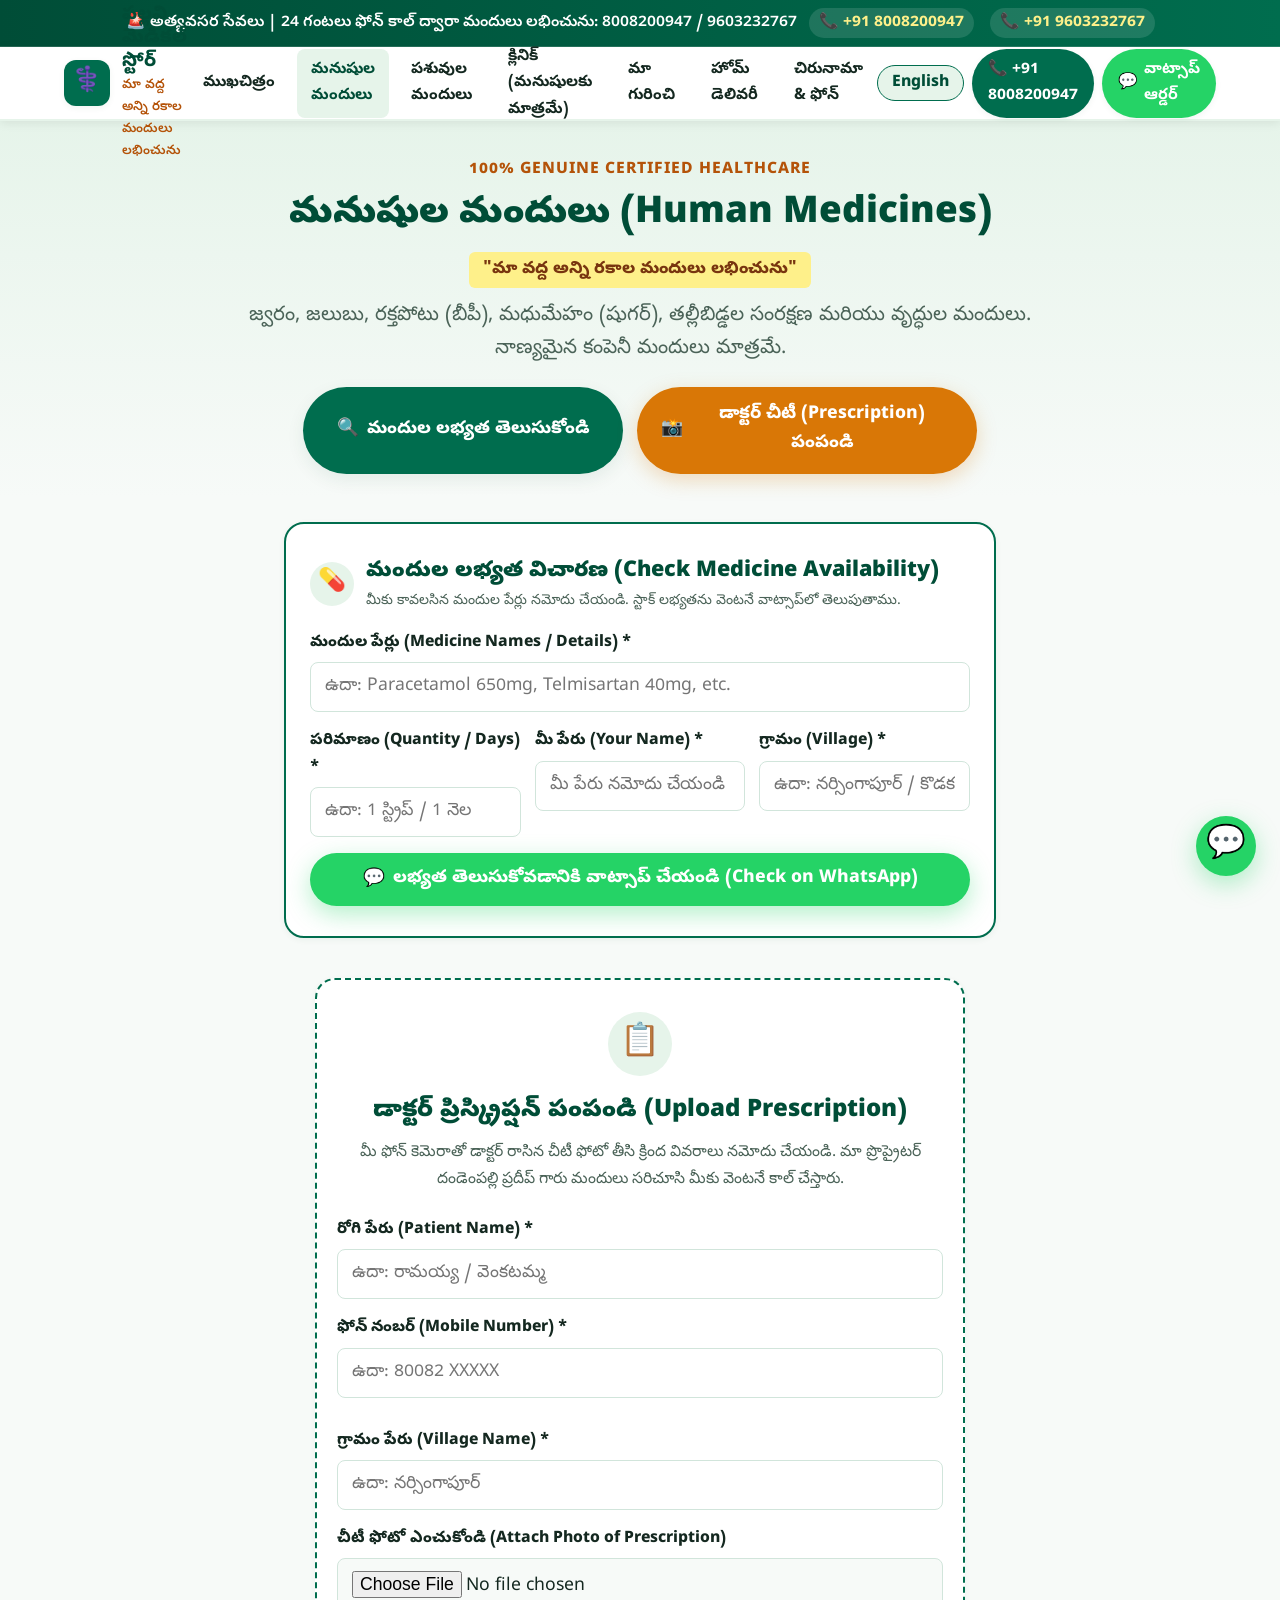
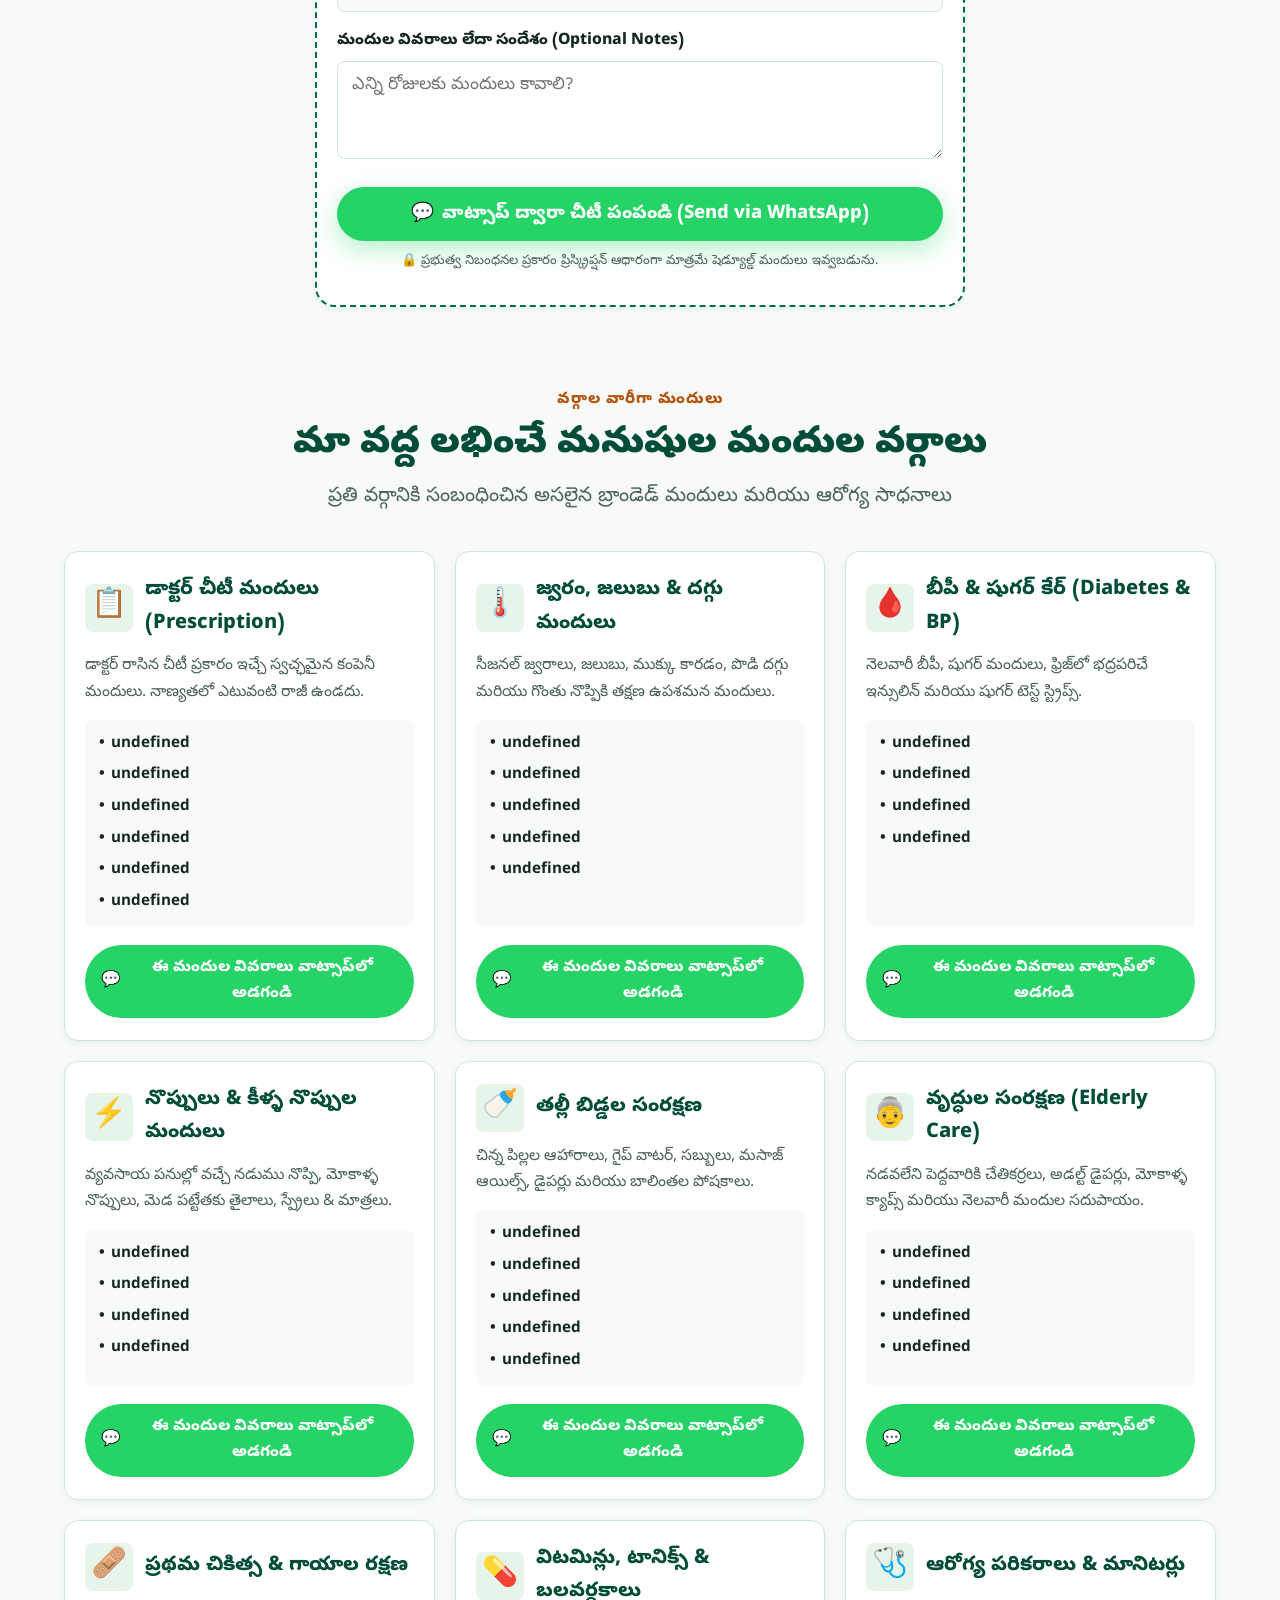
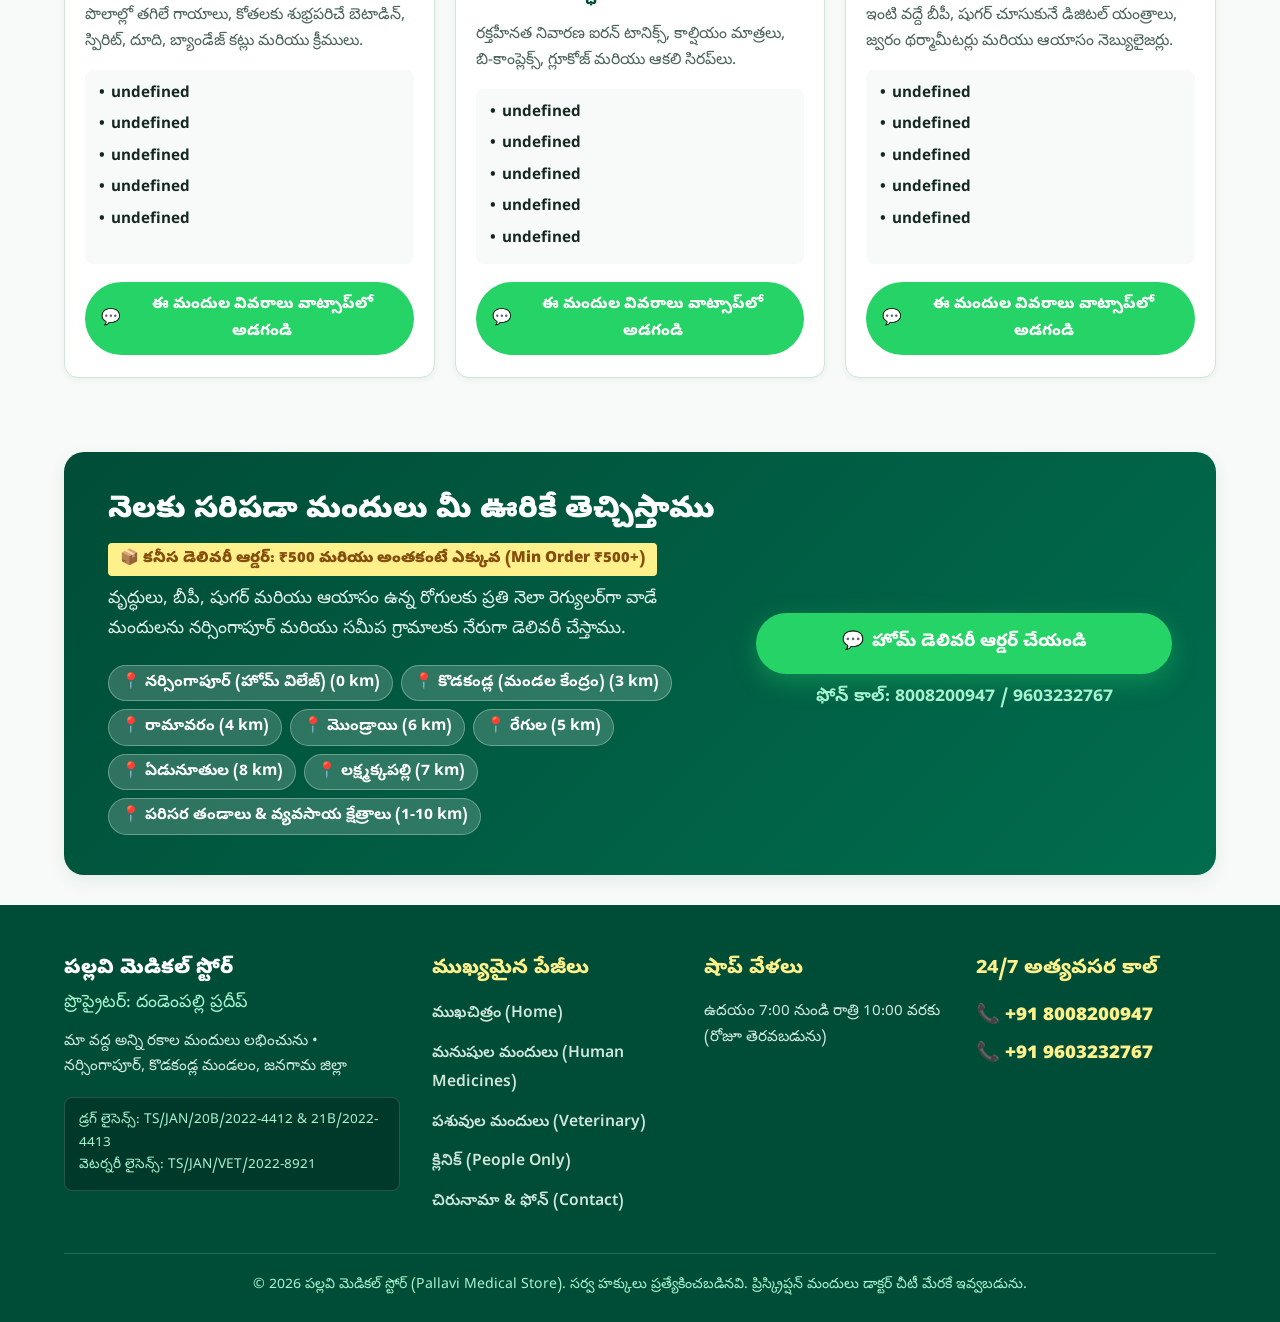
<file: human-medicines.html>
<!DOCTYPE html>
<html lang="te">
<head>
  <meta charset="UTF-8">
  <meta name="viewport" content="width=device-width, initial-scale=1.0">
  <title>మనుషుల మందులు (Human Medicines) | పల్లవి మెడికల్ స్టోర్ (Pallavi Medical Store) - నర్సింగాపూర్</title>
  <meta name="description" content="పల్లవి మెడికల్ స్టోర్ (Pallavi Medical Store) - మనుషుల జనరల్ మరియు ప్రిస్క్రిప్షన్ మందులు: జ్వరం, దగ్గు, బీపీ, షుగర్, నొప్పులు, విటమిన్లు, చిన్నారుల మందులు. ఫోన్: 8008200947, 9603232767. నర్సింగాపూర్, కొడకండ్ల.">
  
  <meta name="robots" content="index, follow">
  <link rel="canonical" href="https://pallavimedicalstore.in/human-medicines.html">
  
  <meta property="og:type" content="website">
  <meta property="og:url" content="https://pallavimedicalstore.in/human-medicines.html">
  <meta property="og:title" content="మనుషుల మందులు | పల్లవి మెడికల్ స్టోర్ (Pallavi Medical Store)">
  <meta property="og:description" content="జ్వరం, బీపీ, షుగర్, నొప్పుల నివారణ, విటమిన్లు, చిన్నారుల మందులు. ఫోన్: 8008200947.">
  <meta property="og:image" content="https://pallavimedicalstore.in/assets/images/og-preview.jpg">
  
  <link rel="icon" type="image/svg+xml" href="assets/images/favicon.svg">
  <meta name="theme-color" content="#006D4E">
  <link rel="preconnect" href="https://fonts.googleapis.com">
  <link rel="preconnect" href="https://fonts.gstatic.com" crossorigin>
  <link href="https://fonts.googleapis.com/css2?family=Noto+Sans+Telugu:wght@400;500;600;700;800;900&family=Plus+Jakarta+Sans:wght@500;600;700;800;900&display=swap" rel="stylesheet">
  <link rel="stylesheet" href="css/style.css">
</head>
<body>

  <!-- TOP NOTICE BAR -->
  <aside class="top-notice-bar" role="complementary">
    <div class="container top-notice-inner">
      <span data-i18n="emergencyBadge">🚨 అత్యవసర సేవలు | 24 గంటలు ఫోన్ కాల్ ద్వారా మందులు లభించును</span>
      <div style="display: flex; gap: 16px; align-items: center; flex-wrap: wrap;">
        <a href="tel:8008200947" class="top-phone-link dyn-primary-phone">📞 +91 8008200947</a>
        <a href="tel:9603232767" class="top-phone-link dyn-secondary-phone">📞 +91 9603232767</a>
      </div>
    </div>
  </aside>

  <!-- STICKY HEADER -->
  <header class="site-header" role="banner">
    <div class="container header-container">
      <a href="index.html" class="brand-wrap" aria-label="Home">
        <div class="brand-emblem">⚕️</div>
        <div class="brand-titles">
          <span class="brand-name dyn-business-name">పల్లవి మెడికల్ స్టోర్</span>
          <span class="brand-sub dyn-tagline">మా వద్ద అన్ని రకాల మందులు లభించును</span>
        </div>
      </a>

      <nav class="nav-links-desktop" role="navigation" aria-label="Main Menu">
        <a href="index.html" class="nav-link" data-i18n="navHome">ముఖచిత్రం</a>
        <a href="human-medicines.html" class="nav-link active" data-i18n="navHuman">మనుషుల మందులు</a>
        <a href="animal-medicines.html" class="nav-link" data-i18n="navVet">పశువుల మందులు</a>
        <a href="clinic.html" class="nav-link" data-i18n="navClinic">క్లినిక్ (మనుషులకు)</a>
        <a href="about.html" class="nav-link" data-i18n="navAbout">మా గురించి</a>
        <a href="delivery-info.html" class="nav-link" data-i18n="navDelivery">హోమ్ డెలివరీ</a>
        <a href="contact.html" class="nav-link" data-i18n="navContact">చిరునామా & ఫోన్</a>
      </nav>

      <div class="header-actions">
        <button class="lang-toggle-btn" id="langToggleBtn" aria-label="Toggle Language">
          🌐 <span>English</span>
        </button>
        <a href="tel:8008200947" class="header-call-btn dyn-phone-link">
          <span>📞</span>
          <span data-i18n="btnCallHeader">8008200947</span>
        </a>
        <a href="https://api.whatsapp.com/send?phone=918008200947" target="_blank" rel="noopener noreferrer" class="header-wa-btn dyn-wa-link">
          <span>💬</span>
          <span data-i18n="btnWhatsAppHeader">వాట్సాప్</span>
        </a>
        <button class="mobile-menu-toggle" id="mobileMenuToggle" aria-label="Open Mobile Navigation">☰</button>
      </div>
    </div>

    <!-- Mobile Drawer -->
    <nav class="mobile-nav-drawer" id="mobileNavDrawer">
      <ul class="mobile-nav-list">
        <li class="mobile-nav-item"><a href="index.html" data-i18n="navHome">ముఖచిత్రం</a></li>
        <li class="mobile-nav-item"><a href="human-medicines.html" class="active" data-i18n="navHuman">మనుషుల మందులు</a></li>
        <li class="mobile-nav-item"><a href="animal-medicines.html" data-i18n="navVet">పశువుల మందులు</a></li>
        <li class="mobile-nav-item"><a href="clinic.html" data-i18n="navClinic">క్లినిక్ (మనుషులకు మాత్రమే)</a></li>
        <li class="mobile-nav-item"><a href="about.html" data-i18n="navAbout">మా గురించి</a></li>
        <li class="mobile-nav-item"><a href="delivery-info.html" data-i18n="navDelivery">హోమ్ డెలివరీ</a></li>
        <li class="mobile-nav-item"><a href="contact.html" data-i18n="navContact">చిరునామా & ఫోన్</a></li>
      </ul>
    </nav>
  </header>

  <main role="main">

    <!-- PAGE HERO BANNER -->
    <section style="background: linear-gradient(180deg, var(--color-primary-soft) 0%, var(--color-bg-main) 100%); padding: 36px 0 24px;">
      <div class="container" style="text-align: center; max-width: 850px;">
        <span class="section-label-tag">100% Genuine Certified Healthcare</span>
        <h1 class="section-main-title" style="margin-bottom: 12px;">మనుషుల మందులు (Human Medicines)</h1>
        <div style="display: inline-block; background: #FEF08A; color: #78350F; font-weight: 800; font-size: 1.05rem; padding: 4px 14px; border-radius: 6px; margin-bottom: 12px;">
          "మా వద్ద అన్ని రకాల మందులు లభించును"
        </div>
        <p class="section-subtitle">
          జ్వరం, జలుబు, రక్తపోటు (బీపీ), మధుమేహం (షుగర్), తల్లీబిడ్డల సంరక్షణ మరియు వృద్ధుల మందులు. నాణ్యమైన కంపెనీ మందులు మాత్రమే.
        </p>
        
        <!-- Two Action Buttons -->
        <div style="margin-top: 20px; display: flex; justify-content: center; gap: 14px; flex-wrap: wrap;">
          <a href="#enquiry-box" class="btn-primary-action" style="max-width: 320px;">
            <span>🔍</span>
            <span>మందుల లభ్యత తెలుసుకోండి</span>
          </a>
          <a href="#upload-section" class="btn-warm-action" style="max-width: 340px;">
            <span>📸</span>
            <span>డాక్టర్ చీటీ (Prescription) పంపండి</span>
          </a>
        </div>
      </div>
    </section>

    <!-- SECTION 1: MEDICINE AVAILABILITY ENQUIRY BOX -->
    <section id="enquiry-box" style="padding: 24px 0 30px;">
      <div class="container" style="max-width: 760px;">
        <div style="background: #FFFFFF; border: 2px solid var(--color-primary); border-radius: var(--radius-lg); padding: 30px 24px; box-shadow: var(--shadow-sm);">
          <div style="display: flex; align-items: center; gap: 12px; margin-bottom: 16px;">
            <div style="width: 44px; height: 44px; background: var(--color-primary-soft); color: var(--color-primary); border-radius: 50%; display: flex; align-items: center; justify-content: center; font-size: 1.4rem;">
              💊
            </div>
            <div>
              <h2 style="font-size: 1.35rem; font-weight: 900; color: var(--color-primary-dark); margin: 0;">
                మందుల లభ్యత విచారణ (Check Medicine Availability)
              </h2>
              <div style="font-size: 0.88rem; color: var(--color-text-muted);">
                మీకు కావలసిన మందుల పేర్లు నమోదు చేయండి. స్టాక్ లభ్యతను వెంటనే వాట్సాప్‌లో తెలుపుతాము.
              </div>
            </div>
          </div>

          <form id="humanMedicineEnquiryForm">
            <div class="form-group-wrap">
              <label class="form-label" for="medName">మందుల పేర్లు (Medicine Names / Details) *</label>
              <input type="text" id="medName" class="form-input-control" placeholder="ఉదా: Paracetamol 650mg, Telmisartan 40mg, etc." required>
            </div>

            <div style="display: grid; grid-template-columns: repeat(auto-fit, minmax(200px, 1fr)); gap: 14px;" class="form-row-2">
              <div class="form-group-wrap">
                <label class="form-label" for="medQuantity">పరిమాణం (Quantity / Days) *</label>
                <input type="text" id="medQuantity" class="form-input-control" placeholder="ఉదా: 1 స్ట్రిప్ / 1 నెల" required>
              </div>
              <div class="form-group-wrap">
                <label class="form-label" for="medPersonName">మీ పేరు (Your Name) *</label>
                <input type="text" id="medPersonName" class="form-input-control" placeholder="మీ పేరు నమోదు చేయండి" required>
              </div>
              <div class="form-group-wrap">
                <label class="form-label" for="medVillage">గ్రామం (Village) *</label>
                <input type="text" id="medVillage" class="form-input-control" placeholder="ఉదా: నర్సింగాపూర్ / కొడకండ్ల" required>
              </div>
            </div>

            <button type="submit" class="btn-wa-action" style="width: 100%; font-size: 1.1rem; padding: 14px 20px;">
              <span>💬</span>
              <span>లభ్యత తెలుసుకోవడానికి వాట్సాప్ చేయండి (Check on WhatsApp)</span>
            </button>
          </form>
        </div>
      </div>
    </section>

    <!-- SECTION 2: PRESCRIPTION UPLOAD & ORDER FORM SECTION -->
    <section id="upload-section" style="padding: 10px 0 40px;">
      <div class="container">
        
        <div class="upload-prescription-box">
          <div class="upload-icon-circle">📋</div>
          <h2 style="font-size: 1.5rem; font-weight: 900; color: var(--color-primary-dark); margin-bottom: 8px;">
            డాక్టర్ ప్రిస్క్రిప్షన్ పంపండి (Upload Prescription)
          </h2>
          <p style="font-size: var(--text-sm); color: var(--color-text-muted); margin-bottom: 24px;">
            మీ ఫోన్ కెమెరాతో డాక్టర్ రాసిన చీటీ ఫోటో తీసి క్రింద వివరాలు నమోదు చేయండి. మా ప్రొప్రైటర్ దండెంపల్లి ప్రదీప్ గారు మందులు సరిచూసి మీకు వెంటనే కాల్ చేస్తారు.
          </p>

          <form id="prescriptionUploadForm">
            <div class="form-group-wrap">
              <label class="form-label" for="patientName">రోగి పేరు (Patient Name) *</label>
              <input type="text" id="patientName" class="form-input-control" placeholder="ఉదా: రామయ్య / వెంకటమ్మ" required>
            </div>

            <div style="display: grid; grid-template-columns: 1fr; gap: 14px;" class="form-row-2">
              <div class="form-group-wrap">
                <label class="form-label" for="patientPhone">ఫోన్ నంబర్ (Mobile Number) *</label>
                <input type="tel" id="patientPhone" class="form-input-control" placeholder="ఉదా: 80082 XXXXX" required>
              </div>
              <div class="form-group-wrap">
                <label class="form-label" for="patientVillage">గ్రామం పేరు (Village Name) *</label>
                <input type="text" id="patientVillage" class="form-input-control" placeholder="ఉదా: నర్సింగాపూర్" required>
              </div>
            </div>

            <div class="form-group-wrap">
              <label class="form-label" for="prescriptionFile">చీటీ ఫోటో ఎంచుకోండి (Attach Photo of Prescription)</label>
              <input type="file" id="prescriptionFile" class="form-input-control" accept="image/*,.pdf" style="background: var(--color-bg-main);">
              <div id="filePreview" style="display: none; margin-top: 8px; font-size: 0.9rem; color: var(--color-primary-dark);"></div>
            </div>

            <div class="form-group-wrap">
              <label class="form-label" for="prescriptionNotes">మందుల వివరాలు లేదా సందేశం (Optional Notes)</label>
              <textarea id="prescriptionNotes" class="form-input-control" rows="3" placeholder="ఎన్ని రోజులకు మందులు కావాలి?"></textarea>
            </div>

            <button type="submit" class="btn-wa-action" style="width: 100%; font-size: 1.15rem; padding: 14px 20px;">
              <span>💬</span>
              <span>వాట్సాప్ ద్వారా చీటీ పంపండి (Send via WhatsApp)</span>
            </button>
            
            <div style="font-size: 0.82rem; color: var(--color-text-muted); margin-top: 10px;">
              🔒 ప్రభుత్వ నిబంధనల ప్రకారం ప్రిస్క్రిప్షన్ ఆధారంగా మాత్రమే షెడ్యూల్డ్ మందులు ఇవ్వబడును.
            </div>
          </form>
        </div>

      </div>
    </section>

    <!-- HUMAN MEDICINES CATEGORIES GRID -->
    <section class="services-section" style="padding-top: 0;">
      <div class="container">
        
        <div class="section-header-center">
          <span class="section-label-tag">వర్గాల వారీగా మందులు</span>
          <h2 class="section-main-title">మా వద్ద లభించే మనుషుల మందుల వర్గాలు</h2>
          <p class="section-subtitle">
            ప్రతి వర్గానికి సంబంధించిన అసలైన బ్రాండెడ్ మందులు మరియు ఆరోగ్య సాధనాలు
          </p>
        </div>

        <!-- Rendered dynamically from STORE_DATA.humanCategories -->
        <div class="meds-cards-grid" id="humanCategoriesContainer">
          <!-- Filled by JavaScript -->
        </div>

      </div>
    </section>

    <!-- HOME DELIVERY EXPLANATION -->
    <section class="delivery-banner-section">
      <div class="container">
        <div class="delivery-box">
          <div>
            <h2 class="delivery-title">నెలకు సరిపడా మందులు మీ ఊరికే తెచ్చిస్తాము</h2>
            <div style="display: inline-block; background: #FEF08A; color: #854D0E; font-weight: 900; font-size: 0.95rem; padding: 4px 12px; border-radius: 4px; margin-bottom: 10px;">
              📦 కనీస డెలివరీ ఆర్డర్: ₹500 మరియు అంతకంటే ఎక్కువ (Min Order ₹500+)
            </div>
            <p class="delivery-desc">
              వృద్ధులు, బీపీ, షుగర్ మరియు ఆయాసం ఉన్న రోగులకు ప్రతి నెలా రెగ్యులర్‌గా వాడే మందులను నర్సింగాపూర్ మరియు సమీప గ్రామాలకు నేరుగా డెలివరీ చేస్తాము.
            </p>
            <div class="villages-tag-list" id="deliveryVillagesList">
              <!-- Rendered by JS -->
            </div>
          </div>
          <div style="text-align: center;">
            <a href="https://api.whatsapp.com/send?phone=918008200947" target="_blank" rel="noopener noreferrer" class="btn-wa-action dyn-wa-link" style="width: 100%; font-size: 1.1rem; padding: 16px 20px;">
              <span>💬</span>
              <span>హోమ్ డెలివరీ ఆర్డర్ చేయండి</span>
            </a>
            <div style="margin-top: 10px; color: #A7F3D0; font-weight: 700;">
              ఫోన్ కాల్: 8008200947 / 9603232767
            </div>
          </div>
        </div>
      </div>
    </section>

  </main>

  <!-- FOOTER -->
  <footer class="site-footer" role="contentinfo">
    <div class="container">
      <div class="footer-grid">
        <div>
          <div style="font-size: 1.25rem; font-weight: 900; color: #FFFFFF;" class="dyn-business-name">పల్లవి మెడికల్ స్టోర్</div>
          <div style="color: #A7F3D0; margin: 4px 0 10px;">ప్రొప్రైటర్: దండెంపల్లి ప్రదీప్</div>
          <p style="font-size: 0.95rem; color: #D1E7DD; margin-bottom: 16px;">
            మా వద్ద అన్ని రకాల మందులు లభించును • నర్సింగాపూర్, కొడకండ్ల మండలం, జనగామ జిల్లా
          </p>
          <div class="footer-licence-box">
            <div>డ్రగ్ లైసెన్స్: <span class="dyn-licence-drug">TS/JAN/20B/2022-4412 & 21B/2022-4413</span></div>
            <div>వెటర్నరీ లైసెన్స్: <span class="dyn-licence-vet">TS/JAN/VET/2022-8921</span></div>
          </div>
        </div>
        <div>
          <h3 class="footer-col-title">ముఖ్యమైన పేజీలు</h3>
          <ul class="footer-links-list">
            <li><a href="index.html">ముఖచిత్రం (Home)</a></li>
            <li><a href="human-medicines.html">మనుషుల మందులు (Human Medicines)</a></li>
            <li><a href="animal-medicines.html">పశువుల మందులు (Veterinary)</a></li>
            <li><a href="clinic.html">క్లినిక్ (People Only)</a></li>
            <li><a href="contact.html">చిరునామా & ఫోన్ (Contact)</a></li>
          </ul>
        </div>
        <div>
          <h3 class="footer-col-title">షాప్ వేళలు</h3>
          <div style="font-size: 0.95rem; color: #D1E7DD;">
            <div class="dyn-timings-store">ఉదయం 7:00 – రాత్రి 10:00 (రోజూ తెరవబడును)</div>
          </div>
        </div>
        <div>
          <h3 class="footer-col-title">24/7 అత్యవసర కాల్</h3>
          <a href="tel:8008200947" class="dyn-primary-phone" style="display: block; font-size: 1.2rem; font-weight: 900; color: #FEF08A;">📞 8008200947</a>
          <a href="tel:9603232767" class="dyn-secondary-phone" style="display: block; font-size: 1.2rem; font-weight: 900; color: #FEF08A; margin-top: 6px;">📞 9603232767</a>
        </div>
      </div>
      <div class="footer-bottom-bar">
        © 2026 పల్లవి మెడికల్ స్టోర్ (Pallavi Medical Store). సర్వ హక్కులు ప్రత్యేకించబడినవి. ప్రిస్క్రిప్షన్ మందులు డాక్టర్ చీటీ మేరకే ఇవ్వబడును.
      </div>
    </div>
  </footer>

  <!-- MOBILE BOTTOM BAR -->
  <div class="mobile-bottom-bar">
    <a href="tel:8008200947" class="bar-btn-call dyn-phone-link">
      <span>📞</span>
      <span>కాల్ చేయండి</span>
    </a>
    <a href="https://api.whatsapp.com/send?phone=918008200947" target="_blank" rel="noopener noreferrer" class="bar-btn-wa dyn-wa-link">
      <span>💬</span>
      <span>వాట్సాప్ ఆర్డర్</span>
    </a>
  </div>

  <a href="https://api.whatsapp.com/send?phone=918008200947" target="_blank" rel="noopener noreferrer" class="floating-wa-btn dyn-wa-link" title="Chat on WhatsApp">💬</a>

  <script src="js/config.js"></script>
  <script src="js/data.js"></script>
  <script src="js/i18n.js"></script>
  <script src="js/app.js"></script>

  <script>
    // Page-specific dynamic render for Human Medicines Categories
    window.renderPageSpecificData = function() {
      const container = document.getElementById("humanCategoriesContainer");
      if (!container || !window.STORE_DATA) return;

      const isTe = window.I18N && window.I18N.currentLang === "te";
      const cats = window.STORE_DATA.humanCategories;

      container.innerHTML = cats.map(cat => {
        const catName = isTe ? cat.nameTe : cat.nameEn;
        const catDesc = isTe ? cat.descTe : cat.descEn;

        const itemsHtml = cat.items.map(item => `
          <li>
            <span>•</span>
            <span>${isTe ? item.nameTe : item.nameEn}</span>
          </li>
        `).join("");

        const prescriptionBadge = cat.isPrescriptionRequired ? `
          <div class="regulatory-badge-prescription">
            ⚠️ డాక్టర్ ప్రిస్క్రిప్షన్ అవసరం (Prescription Required)
          </div>
        ` : "";

        const waText = encodeURIComponent(`నమస్తే పల్లవి మెడికల్ స్టోర్, నాకు ${catName} విభాగంలో మందులు కావాలి.`);

        return `
          <article class="med-item-card">
            <div class="med-category-header">
              <div class="med-cat-icon">${cat.icon}</div>
              <div>
                <h3 class="med-cat-name">${catName}</h3>
              </div>
            </div>
            ${prescriptionBadge}
            <p class="med-cat-desc">${catDesc}</p>
            <ul class="items-bullet-list">
              ${itemsHtml}
            </ul>
            <a href="https://api.whatsapp.com/send?phone=${window.STORE_CONFIG.contact.whatsappNumber}&text=${waText}" 
               target="_blank" rel="noopener noreferrer" class="inquire-wa-btn">
              <span>💬</span>
              <span>ఈ మందుల వివరాలు వాట్సాప్‌లో అడగండి</span>
            </a>
          </article>
        `;
      }).join("");
    };
  </script>
</body>
</html>
</file>
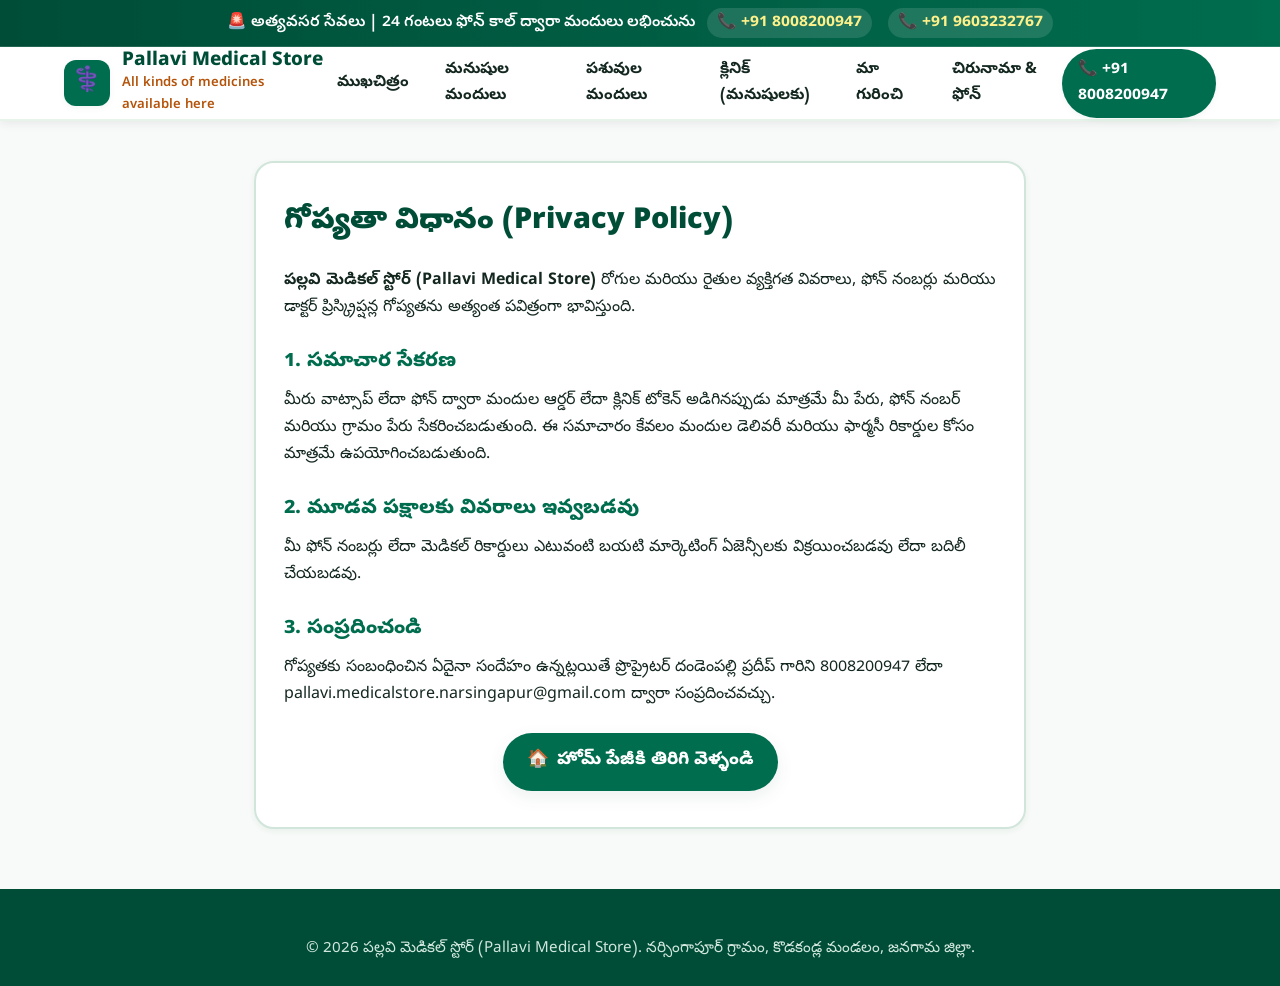
<file: privacy-policy.html>
<!DOCTYPE html>
<html lang="te">
<head>
  <meta charset="UTF-8">
  <meta name="viewport" content="width=device-width, initial-scale=1.0">
  <title>గోప్యతా విధానం (Privacy Policy) | పల్లవి మెడికల్ స్టోర్ (Pallavi Medical Store)</title>
  
  <meta name="description" content="పల్లవి మెడికల్ స్టోర్ రోగుల మరియు కస్టమర్ల సమాచార గోప్యతా విధానం (Privacy Policy). మీ ప్రిస్క్రిప్షన్లు మరియు వివరాలు సురక్షితం.">
  <meta name="robots" content="index, follow">
  <link rel="canonical" href="https://pallavimedicalstore.in/privacy-policy.html">
  
  <meta property="og:type" content="website">
  <meta property="og:url" content="https://pallavimedicalstore.in/privacy-policy.html">
  <meta property="og:title" content="గోప్యతా విధానం (Privacy Policy) | పల్లవి మెడికల్ స్టోర్">
  <meta property="og:description" content="పల్లవి మెడికల్ స్టోర్ రోగుల మరియు కస్టమర్ల సమాచార గోప్యతా విధానం.">
  <meta property="og:image" content="https://pallavimedicalstore.in/assets/images/og-preview.jpg">

  <link rel="icon" type="image/svg+xml" href="assets/images/favicon.svg">
  <meta name="theme-color" content="#006D4E">
  <link rel="preconnect" href="https://fonts.googleapis.com">
  <link rel="preconnect" href="https://fonts.gstatic.com" crossorigin>
  <link href="https://fonts.googleapis.com/css2?family=Noto+Sans+Telugu:wght@400;500;600;700;800;900&family=Plus+Jakarta+Sans:wght@500;600;700;800;900&display=swap" rel="stylesheet">
  <link rel="stylesheet" href="css/style.css">
</head>
<body>

  <!-- TOP NOTICE BAR -->
  <aside class="top-notice-bar" role="complementary">
    <div class="container top-notice-inner">
      <span>🚨 అత్యవసర సేవలు | 24 గంటలు ఫోన్ కాల్ ద్వారా మందులు లభించును</span>
      <div style="display: flex; gap: 16px; align-items: center; flex-wrap: wrap;">
        <a href="tel:8008200947" class="top-phone-link dyn-primary-phone">📞 +91 8008200947</a>
        <a href="tel:9603232767" class="top-phone-link dyn-secondary-phone">📞 +91 9603232767</a>
      </div>
    </div>
  </aside>

  <!-- STICKY HEADER -->
  <header class="site-header" role="banner">
    <div class="container header-container">
      <a href="index.html" class="brand-wrap" aria-label="Home">
        <div class="brand-emblem">⚕️</div>
        <div class="brand-titles">
          <span class="brand-name dyn-business-name">పల్లవి మెడికల్ స్టోర్</span>
          <span class="brand-sub dyn-tagline">మా వద్ద అన్ని రకాల మందులు లభించును</span>
        </div>
      </a>

      <nav class="nav-links-desktop" role="navigation" aria-label="Main Menu">
        <a href="index.html" class="nav-link">ముఖచిత్రం</a>
        <a href="human-medicines.html" class="nav-link">మనుషుల మందులు</a>
        <a href="animal-medicines.html" class="nav-link">పశువుల మందులు</a>
        <a href="clinic.html" class="nav-link">క్లినిక్ (మనుషులకు)</a>
        <a href="about.html" class="nav-link">మా గురించి</a>
        <a href="contact.html" class="nav-link">చిరునామా & ఫోన్</a>
      </nav>

      <div class="header-actions">
        <a href="tel:8008200947" class="header-call-btn dyn-phone-link">
          <span>📞</span> <span>8008200947</span>
        </a>
      </div>
    </div>
  </header>

  <main role="main" style="padding: 40px 0 60px;">
    <div class="container" style="max-width: 820px;">
      
      <div style="background: #FFFFFF; border: 2px solid var(--color-border); border-radius: var(--radius-lg); padding: 36px 28px; box-shadow: var(--shadow-sm);">
        <h1 style="font-size: 1.8rem; font-weight: 900; color: var(--color-primary-dark); margin-bottom: 20px;">
          గోప్యతా విధానం (Privacy Policy)
        </h1>

        <p style="font-size: 1rem; line-height: 1.7; color: var(--color-text-main); margin-bottom: 16px;">
          <strong>పల్లవి మెడికల్ స్టోర్ (Pallavi Medical Store)</strong> రోగుల మరియు రైతుల వ్యక్తిగత వివరాలు, ఫోన్ నంబర్లు మరియు డాక్టర్ ప్రిస్క్రిప్షన్ల గోప్యతను అత్యంత పవిత్రంగా భావిస్తుంది.
        </p>

        <h2 style="font-size: 1.25rem; font-weight: 800; color: var(--color-primary); margin-top: 24px; margin-bottom: 8px;">
          1. సమాచార సేకరణ
        </h2>
        <p style="font-size: 1rem; line-height: 1.7; color: var(--color-text-main); margin-bottom: 16px;">
          మీరు వాట్సాప్ లేదా ఫోన్ ద్వారా మందుల ఆర్డర్ లేదా క్లినిక్ టోకెన్ అడిగినప్పుడు మాత్రమే మీ పేరు, ఫోన్ నంబర్ మరియు గ్రామం పేరు సేకరించబడుతుంది. ఈ సమాచారం కేవలం మందుల డెలివరీ మరియు ఫార్మసీ రికార్డుల కోసం మాత్రమే ఉపయోగించబడుతుంది.
        </p>

        <h2 style="font-size: 1.25rem; font-weight: 800; color: var(--color-primary); margin-top: 24px; margin-bottom: 8px;">
          2. మూడవ పక్షాలకు వివరాలు ఇవ్వబడవు
        </h2>
        <p style="font-size: 1rem; line-height: 1.7; color: var(--color-text-main); margin-bottom: 16px;">
          మీ ఫోన్ నంబర్లు లేదా మెడికల్ రికార్డులు ఎటువంటి బయటి మార్కెటింగ్ ఏజెన్సీలకు విక్రయించబడవు లేదా బదిలీ చేయబడవు.
        </p>

        <h2 style="font-size: 1.25rem; font-weight: 800; color: var(--color-primary); margin-top: 24px; margin-bottom: 8px;">
          3. సంప్రదించండి
        </h2>
        <p style="font-size: 1rem; line-height: 1.7; color: var(--color-text-main); margin-bottom: 24px;">
          గోప్యతకు సంబంధించిన ఏదైనా సందేహం ఉన్నట్లయితే ప్రొప్రైటర్ దండెంపల్లి ప్రదీప్ గారిని 8008200947 లేదా pallavi.medicalstore.narsingapur@gmail.com ద్వారా సంప్రదించవచ్చు.
        </p>

        <div style="text-align: center;">
          <a href="index.html" class="btn-primary-action" style="display: inline-flex;">
            <span>🏠</span> <span>హోమ్ పేజీకి తిరిగి వెళ్ళండి</span>
          </a>
        </div>

      </div>

    </div>
  </main>

  <!-- FOOTER -->
  <footer class="site-footer" role="contentinfo">
    <div class="container">
      <div style="text-align: center; color: #D1E7DD; font-size: 0.95rem;">
        © 2026 పల్లవి మెడికల్ స్టోర్ (Pallavi Medical Store). నర్సింగాపూర్ గ్రామం, కొడకండ్ల మండలం, జనగామ జిల్లా.
      </div>
    </div>
  </footer>

  <script src="js/config.js"></script>
  <script src="js/app.js"></script>
</body>
</html>
</file>
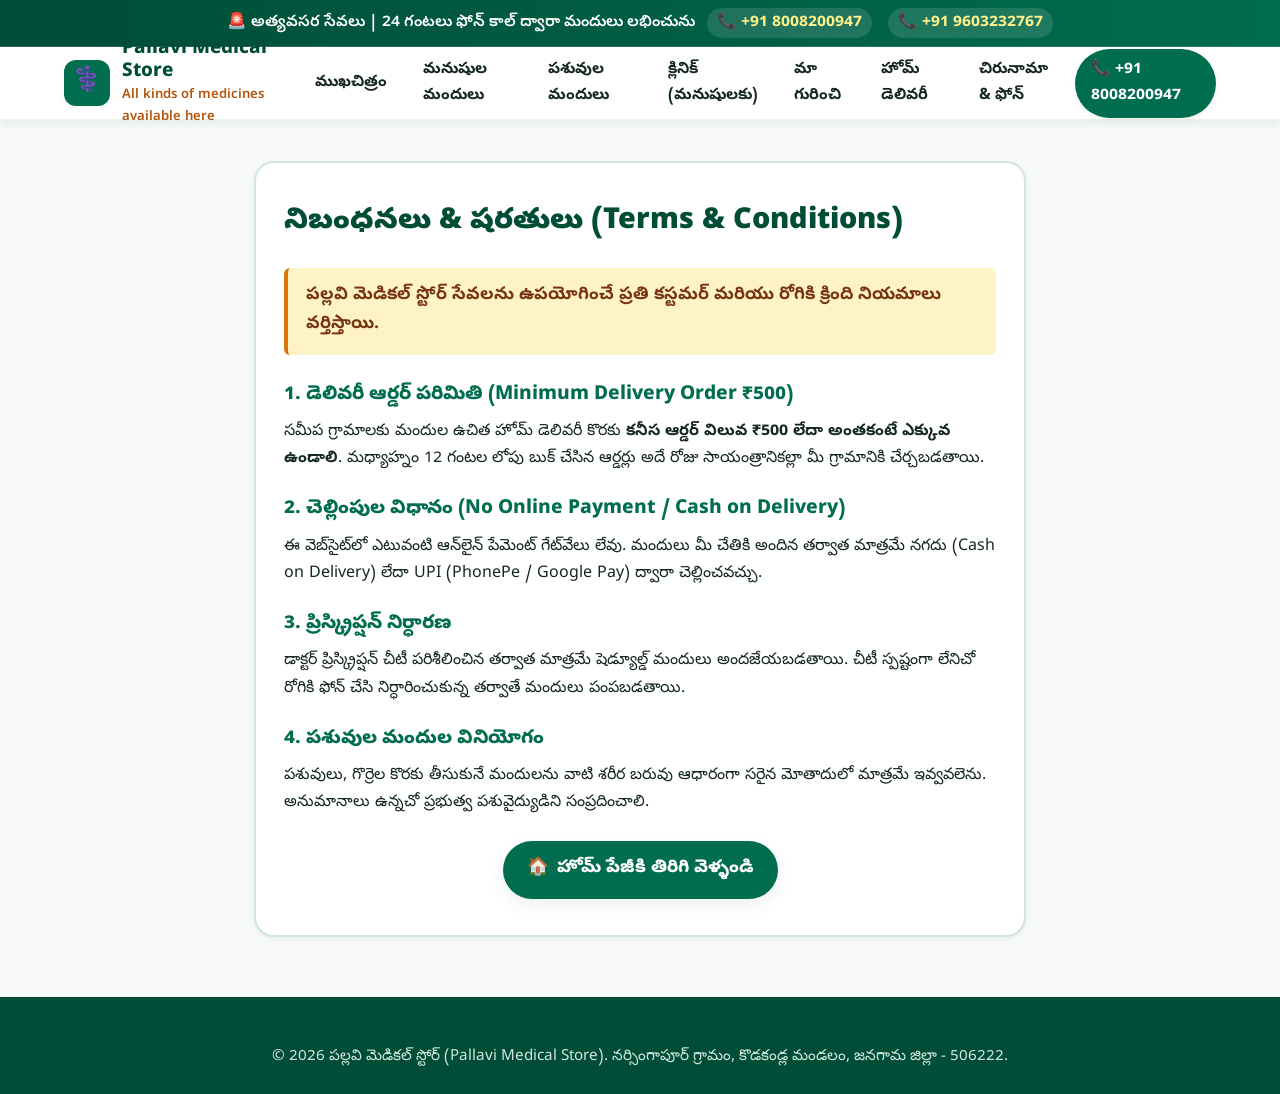
<file: terms.html>
<!DOCTYPE html>
<html lang="te">
<head>
  <meta charset="UTF-8">
  <meta name="viewport" content="width=device-width, initial-scale=1.0">
  <title>నిబంధనలు & షరతులు (Terms & Conditions) | పల్లవి మెడికల్ స్టోర్ (Pallavi Medical Store)</title>
  
  <meta name="description" content="పల్లవి మెడికల్ స్టోర్ నిబంధనలు & షరతులు (Terms & Conditions). ప్రిస్క్రిప్షన్ నిబంధనలు, కనీస హోమ్ డెలివరీ ఆర్డర్ ₹500+, క్యాష్ ఆన్ డెలివరీ మరియు చెల్లింపుల విధానం.">
  <meta name="robots" content="index, follow">
  <link rel="canonical" href="https://pallavimedicalstore.in/terms.html">
  
  <meta property="og:type" content="website">
  <meta property="og:url" content="https://pallavimedicalstore.in/terms.html">
  <meta property="og:title" content="నిబంధనలు & షరతులు (Terms & Conditions) | పల్లవి మెడికల్ స్టోర్">
  <meta property="og:description" content="పల్లవి మెడికల్ స్టోర్ నిబంధనలు & షరతులు. డెలివరీ కనీస ఆర్డర్ ₹500+.">
  <meta property="og:image" content="https://pallavimedicalstore.in/assets/images/og-preview.jpg">

  <link rel="icon" type="image/svg+xml" href="assets/images/favicon.svg">
  <meta name="theme-color" content="#006D4E">
  <link rel="preconnect" href="https://fonts.googleapis.com">
  <link rel="preconnect" href="https://fonts.gstatic.com" crossorigin>
  <link href="https://fonts.googleapis.com/css2?family=Noto+Sans+Telugu:wght@400;500;600;700;800;900&family=Plus+Jakarta+Sans:wght@500;600;700;800;900&display=swap" rel="stylesheet">
  <link rel="stylesheet" href="css/style.css">
</head>
<body>

  <!-- TOP NOTICE BAR -->
  <aside class="top-notice-bar" role="complementary">
    <div class="container top-notice-inner">
      <span>🚨 అత్యవసర సేవలు | 24 గంటలు ఫోన్ కాల్ ద్వారా మందులు లభించును</span>
      <div style="display: flex; gap: 16px; align-items: center; flex-wrap: wrap;">
        <a href="tel:8008200947" class="top-phone-link dyn-primary-phone">📞 +91 8008200947</a>
        <a href="tel:9603232767" class="top-phone-link dyn-secondary-phone">📞 +91 9603232767</a>
      </div>
    </div>
  </aside>

  <!-- STICKY HEADER -->
  <header class="site-header" role="banner">
    <div class="container header-container">
      <a href="index.html" class="brand-wrap" aria-label="Home">
        <div class="brand-emblem">⚕️</div>
        <div class="brand-titles">
          <span class="brand-name dyn-business-name">పల్లవి మెడికల్ స్టోర్</span>
          <span class="brand-sub dyn-tagline">మా వద్ద అన్ని రకాల మందులు లభించును</span>
        </div>
      </a>

      <nav class="nav-links-desktop" role="navigation" aria-label="Main Menu">
        <a href="index.html" class="nav-link">ముఖచిత్రం</a>
        <a href="human-medicines.html" class="nav-link">మనుషుల మందులు</a>
        <a href="animal-medicines.html" class="nav-link">పశువుల మందులు</a>
        <a href="clinic.html" class="nav-link">క్లినిక్ (మనుషులకు)</a>
        <a href="about.html" class="nav-link">మా గురించి</a>
        <a href="delivery-info.html" class="nav-link">హోమ్ డెలివరీ</a>
        <a href="contact.html" class="nav-link">చిరునామా & ఫోన్</a>
      </nav>

      <div class="header-actions">
        <a href="tel:8008200947" class="header-call-btn dyn-phone-link">
          <span>📞</span> <span>8008200947</span>
        </a>
      </div>
    </div>
  </header>

  <main role="main" style="padding: 40px 0 60px;">
    <div class="container" style="max-width: 820px;">
      
      <div style="background: #FFFFFF; border: 2px solid var(--color-border); border-radius: var(--radius-lg); padding: 36px 28px; box-shadow: var(--shadow-sm);">
        <h1 style="font-size: 1.8rem; font-weight: 900; color: var(--color-primary-dark); margin-bottom: 20px;">
          నిబంధనలు & షరతులు (Terms & Conditions)
        </h1>

        <div style="background: #FEF3C7; border-left: 4px solid #D97706; padding: 14px 18px; border-radius: 6px; margin-bottom: 24px; color: #78350F; font-weight: 700;">
          పల్లవి మెడికల్ స్టోర్ సేవలను ఉపయోగించే ప్రతి కస్టమర్ మరియు రోగికి క్రింది నియమాలు వర్తిస్తాయి.
        </div>

        <h2 style="font-size: 1.2rem; font-weight: 800; color: var(--color-primary); margin-top: 20px; margin-bottom: 8px;">
          1. డెలివరీ ఆర్డర్ పరిమితి (Minimum Delivery Order ₹500)
        </h2>
        <p style="font-size: 1rem; line-height: 1.7; color: var(--color-text-main); margin-bottom: 16px;">
          సమీప గ్రామాలకు మందుల ఉచిత హోమ్ డెలివరీ కొరకు <strong>కనీస ఆర్డర్ విలువ ₹500 లేదా అంతకంటే ఎక్కువ ఉండాలి</strong>. మధ్యాహ్నం 12 గంటల లోపు బుక్ చేసిన ఆర్డర్లు అదే రోజు సాయంత్రానికల్లా మీ గ్రామానికి చేర్చబడతాయి.
        </p>

        <h2 style="font-size: 1.2rem; font-weight: 800; color: var(--color-primary); margin-top: 20px; margin-bottom: 8px;">
          2. చెల్లింపుల విధానం (No Online Payment / Cash on Delivery)
        </h2>
        <p style="font-size: 1rem; line-height: 1.7; color: var(--color-text-main); margin-bottom: 16px;">
          ఈ వెబ్‌సైట్‌లో ఎటువంటి ఆన్‌లైన్ పేమెంట్ గేట్‌వేలు లేవు. మందులు మీ చేతికి అందిన తర్వాత మాత్రమే నగదు (Cash on Delivery) లేదా UPI (PhonePe / Google Pay) ద్వారా చెల్లించవచ్చు.
        </p>

        <h2 style="font-size: 1.2rem; font-weight: 800; color: var(--color-primary); margin-top: 20px; margin-bottom: 8px;">
          3. ప్రిస్క్రిప్షన్ నిర్ధారణ
        </h2>
        <p style="font-size: 1rem; line-height: 1.7; color: var(--color-text-main); margin-bottom: 16px;">
          డాక్టర్ ప్రిస్క్రిప్షన్ చీటీ పరిశీలించిన తర్వాత మాత్రమే షెడ్యూల్డ్ మందులు అందజేయబడతాయి. చీటీ స్పష్టంగా లేనిచో రోగికి ఫోన్ చేసి నిర్ధారించుకున్న తర్వాతే మందులు పంపబడతాయి.
        </p>

        <h2 style="font-size: 1.2rem; font-weight: 800; color: var(--color-primary); margin-top: 20px; margin-bottom: 8px;">
          4. పశువుల మందుల వినియోగం
        </h2>
        <p style="font-size: 1rem; line-height: 1.7; color: var(--color-text-main); margin-bottom: 24px;">
          పశువులు, గొర్రెల కొరకు తీసుకునే మందులను వాటి శరీర బరువు ఆధారంగా సరైన మోతాదులో మాత్రమే ఇవ్వవలెను. అనుమానాలు ఉన్నచో ప్రభుత్వ పశువైద్యుడిని సంప్రదించాలి.
        </p>

        <div style="text-align: center;">
          <a href="index.html" class="btn-primary-action" style="display: inline-flex;">
            <span>🏠</span> <span>హోమ్ పేజీకి తిరిగి వెళ్ళండి</span>
          </a>
        </div>

      </div>

    </div>
  </main>

  <!-- FOOTER -->
  <footer class="site-footer" role="contentinfo">
    <div class="container">
      <div style="text-align: center; color: #D1E7DD; font-size: 0.95rem;">
        © 2026 పల్లవి మెడికల్ స్టోర్ (Pallavi Medical Store). నర్సింగాపూర్ గ్రామం, కొడకండ్ల మండలం, జనగామ జిల్లా - 506222.
      </div>
    </div>
  </footer>

  <script src="js/config.js"></script>
  <script src="js/app.js"></script>
</body>
</html>
</file>
<file: css/style.css>
/* ==========================================================================
   [BUSINESS_NAME] - Modern Mobile-First Medical & Veterinary Clinic Styles
   Color Palette: Calm Medical Green (#006D4E, #0D8259), Clean White,
   and Warm Amber Accent (#D97706).
   Large readable fonts tailored for rural families, farmers, and seniors.
   ========================================================================== */

/* --- 1. CSS VARIABLES & DESIGN TOKENS --- */
:root {
  /* Medical Greens */
  --color-primary: #006D4E;
  --color-primary-dark: #004D37;
  --color-primary-light: #0D8259;
  --color-primary-soft: #E6F4EA;
  --color-primary-ultralight: #F2FBF5;

  /* Warm Accent (Alerts, Emergency, Call-to-actions) */
  --color-warm: #D97706;
  --color-warm-dark: #B45309;
  --color-warm-light: #FEF3C7;

  /* Neutrals & Contrast */
  --color-bg-main: #F7FAF8;
  --color-bg-card: #FFFFFF;
  --color-text-main: #142820;
  --color-text-muted: #4B6358;
  --color-border: #D1E5DB;
  --color-border-light: #E8F2EC;

  /* WhatsApp Brand Green */
  --color-whatsapp: #25D366;
  --color-whatsapp-dark: #128C7E;

  /* Typography (Clear, readable, high contrast) */
  --font-main: 'Plus Jakarta Sans', -apple-system, BlinkMacSystemFont, 'Segoe UI', Roboto, sans-serif;
  --font-telugu: 'Noto Sans Telugu', 'Plus Jakarta Sans', sans-serif;

  /* Large Accessible Font Scale (Designed for rural smartphones & seniors) */
  --text-xs: 0.88rem;
  --text-sm: 0.98rem;
  --text-base: 1.10rem;
  --text-md: 1.25rem;
  --text-lg: 1.45rem;
  --text-xl: 1.85rem;
  --text-2xl: 2.30rem;
  --text-hero: clamp(2.0rem, 5vw, 3.2rem);

  /* Shadows & Radius */
  --radius-sm: 8px;
  --radius-md: 14px;
  --radius-lg: 20px;
  --radius-full: 9999px;
  --shadow-sm: 0 2px 6px rgba(0, 77, 55, 0.06);
  --shadow-md: 0 6px 18px rgba(0, 77, 55, 0.08);
  --shadow-lg: 0 12px 32px rgba(0, 77, 55, 0.12);
  --shadow-warm: 0 6px 20px rgba(217, 119, 6, 0.25);
  --shadow-wa: 0 8px 24px rgba(37, 211, 102, 0.35);

  --transition-normal: 0.25s ease;
}

/* --- 2. BASE & RESET --- */
*, *::before, *::after {
  box-sizing: border-box;
  margin: 0;
  padding: 0;
}

html {
  scroll-behavior: smooth;
  font-size: 16px;
}

body {
  font-family: var(--font-telugu);
  background-color: var(--color-bg-main);
  color: var(--color-text-main);
  line-height: 1.68;
  font-size: var(--text-base);
  -webkit-font-smoothing: antialiased;
  padding-bottom: 70px; /* Room for mobile action bar */
}

@media (min-width: 992px) {
  body {
    padding-bottom: 0;
  }
}

img {
  max-width: 100%;
  height: auto;
  display: block;
}

a {
  color: inherit;
  text-decoration: none;
}

button {
  cursor: pointer;
  font-family: inherit;
  border: none;
  background: none;
}

.container {
  width: 100%;
  max-width: 1200px;
  margin: 0 auto;
  padding: 0 16px;
}

@media (min-width: 768px) {
  .container {
    padding: 0 24px;
  }
}

/* --- 3. TOP NOTICE BAR (EMERGENCY & TIMINGS) --- */
.top-notice-bar {
  background: linear-gradient(90deg, var(--color-primary-dark) 0%, var(--color-primary) 100%);
  color: #FFFFFF;
  font-size: var(--text-sm);
  font-weight: 600;
  padding: 8px 12px;
  text-align: center;
  border-bottom: 1px solid rgba(255, 255, 255, 0.15);
}

.top-notice-inner {
  display: flex;
  align-items: center;
  justify-content: center;
  flex-wrap: wrap;
  gap: 12px;
}

.top-phone-link {
  color: #FEF08A;
  font-weight: 700;
  display: inline-flex;
  align-items: center;
  gap: 4px;
  background: rgba(255, 255, 255, 0.12);
  padding: 2px 10px;
  border-radius: var(--radius-full);
}

/* --- 4. STICKY HEADER --- */
.site-header {
  position: sticky;
  top: 0;
  z-index: 100;
  background: #FFFFFF;
  box-shadow: 0 2px 10px rgba(0, 0, 0, 0.08);
  border-bottom: 2px solid var(--color-primary-soft);
}

.header-container {
  display: flex;
  align-items: center;
  justify-content: space-between;
  height: 72px;
}

.brand-wrap {
  display: flex;
  align-items: center;
  gap: 12px;
}

.brand-emblem {
  width: 46px;
  height: 46px;
  background: var(--color-primary);
  border-radius: 12px;
  display: flex;
  align-items: center;
  justify-content: center;
  color: #FFFFFF;
  font-size: 1.5rem;
  box-shadow: var(--shadow-sm);
  flex-shrink: 0;
}

.brand-titles {
  display: flex;
  flex-direction: column;
}

.brand-name {
  font-size: 1.18rem;
  font-weight: 800;
  color: var(--color-primary-dark);
  line-height: 1.25;
}

.brand-sub {
  font-size: 0.82rem;
  font-weight: 600;
  color: var(--color-warm-dark);
}

/* Desktop Navigation Links */
.nav-links-desktop {
  display: none;
  align-items: center;
  gap: 8px;
}

@media (min-width: 992px) {
  .nav-links-desktop {
    display: flex;
  }
}

.nav-link {
  padding: 8px 14px;
  font-size: var(--text-sm);
  font-weight: 700;
  color: var(--color-text-main);
  border-radius: var(--radius-sm);
  transition: var(--transition-normal);
}

.nav-link:hover, .nav-link.active {
  background: var(--color-primary-soft);
  color: var(--color-primary-dark);
}

/* Header Action Buttons */
.header-actions {
  display: flex;
  align-items: center;
  gap: 8px;
}

.lang-toggle-btn {
  background: var(--color-primary-soft);
  color: var(--color-primary-dark);
  border: 1.5px solid var(--color-primary);
  padding: 6px 14px;
  border-radius: var(--radius-full);
  font-size: var(--text-sm);
  font-weight: 800;
  display: inline-flex;
  align-items: center;
  gap: 6px;
  transition: var(--transition-normal);
}

.lang-toggle-btn:hover {
  background: var(--color-primary);
  color: #FFFFFF;
}

.header-call-btn {
  background: var(--color-primary);
  color: #FFFFFF;
  padding: 8px 16px;
  border-radius: var(--radius-full);
  font-size: var(--text-sm);
  font-weight: 700;
  display: none;
  align-items: center;
  gap: 6px;
  box-shadow: var(--shadow-sm);
  transition: var(--transition-normal);
}

@media (min-width: 640px) {
  .header-call-btn {
    display: inline-flex;
  }
}

.header-call-btn:hover {
  background: var(--color-primary-dark);
}

.header-wa-btn {
  background: var(--color-whatsapp);
  color: #FFFFFF;
  padding: 8px 16px;
  border-radius: var(--radius-full);
  font-size: var(--text-sm);
  font-weight: 700;
  display: none;
  align-items: center;
  gap: 6px;
  box-shadow: var(--shadow-sm);
  transition: var(--transition-normal);
}

@media (min-width: 768px) {
  .header-wa-btn {
    display: inline-flex;
  }
}

.header-wa-btn:hover {
  background: var(--color-whatsapp-dark);
}

.mobile-menu-toggle {
  width: 44px;
  height: 44px;
  background: var(--color-primary-soft);
  color: var(--color-primary);
  border-radius: var(--radius-sm);
  display: flex;
  align-items: center;
  justify-content: center;
  font-size: 1.4rem;
}

@media (min-width: 992px) {
  .mobile-menu-toggle {
    display: none;
  }
}

/* Mobile Slide-down Navigation */
.mobile-nav-drawer {
  display: none;
  background: #FFFFFF;
  border-bottom: 2px solid var(--color-primary);
  padding: 16px 20px;
}

.mobile-nav-drawer.active {
  display: block;
}

.mobile-nav-list {
  list-style: none;
  display: flex;
  flex-direction: column;
  gap: 10px;
}

.mobile-nav-item a {
  display: block;
  padding: 10px 14px;
  font-size: 1.15rem;
  font-weight: 700;
  color: var(--color-text-main);
  background: var(--color-bg-main);
  border-radius: var(--radius-sm);
}

.mobile-nav-item a.active {
  background: var(--color-primary);
  color: #FFFFFF;
}

/* --- 5. HERO SECTION --- */
.hero-section {
  padding: 28px 0 40px;
  background: linear-gradient(180deg, #FFFFFF 0%, var(--color-bg-main) 100%);
}

.hero-grid {
  display: grid;
  grid-template-columns: 1fr;
  gap: 28px;
  align-items: center;
}

@media (min-width: 992px) {
  .hero-grid {
    grid-template-columns: 1.15fr 0.85fr;
    gap: 40px;
  }
}

.hero-badge-tag {
  display: inline-flex;
  align-items: center;
  gap: 8px;
  background: var(--color-primary-soft);
  color: var(--color-primary-dark);
  font-weight: 800;
  font-size: var(--text-sm);
  padding: 6px 16px;
  border-radius: var(--radius-full);
  margin-bottom: 16px;
  border: 1px solid var(--color-border);
}

.hero-headline {
  font-size: var(--text-hero);
  font-weight: 900;
  color: var(--color-primary-dark);
  line-height: 1.25;
  margin-bottom: 16px;
}

.hero-lead-text {
  font-size: var(--text-md);
  color: var(--color-text-muted);
  margin-bottom: 24px;
  line-height: 1.6;
}

.hero-cta-group {
  display: flex;
  flex-wrap: wrap;
  gap: 12px;
  margin-bottom: 28px;
}

.btn-primary-action {
  background: var(--color-primary);
  color: #FFFFFF;
  padding: 14px 24px;
  border-radius: var(--radius-full);
  font-size: var(--text-base);
  font-weight: 800;
  display: inline-flex;
  align-items: center;
  justify-content: center;
  gap: 8px;
  box-shadow: var(--shadow-md);
  transition: var(--transition-normal);
  flex: 1 1 200px;
  text-align: center;
  min-height: 52px;
}

.btn-primary-action:hover {
  background: var(--color-primary-dark);
  transform: translateY(-2px);
}

.btn-warm-action {
  background: var(--color-warm);
  color: #FFFFFF;
  padding: 14px 24px;
  border-radius: var(--radius-full);
  font-size: var(--text-base);
  font-weight: 800;
  display: inline-flex;
  align-items: center;
  justify-content: center;
  gap: 8px;
  box-shadow: var(--shadow-warm);
  transition: var(--transition-normal);
  flex: 1 1 200px;
  text-align: center;
  min-height: 52px;
}

.btn-warm-action:hover {
  background: var(--color-warm-dark);
  transform: translateY(-2px);
}

.btn-wa-action {
  background: var(--color-whatsapp);
  color: #FFFFFF;
  padding: 14px 24px;
  border-radius: var(--radius-full);
  font-size: var(--text-base);
  font-weight: 800;
  display: inline-flex;
  align-items: center;
  justify-content: center;
  gap: 8px;
  box-shadow: var(--shadow-wa);
  transition: var(--transition-normal);
  flex: 1 1 200px;
  text-align: center;
  min-height: 52px;
}

.btn-wa-action:hover {
  background: var(--color-whatsapp-dark);
  transform: translateY(-2px);
}

.hero-trust-chips {
  display: flex;
  flex-wrap: wrap;
  gap: 12px;
}

.trust-chip {
  background: #FFFFFF;
  border: 1.5px solid var(--color-border);
  border-radius: var(--radius-md);
  padding: 8px 14px;
  font-size: var(--text-sm);
  font-weight: 700;
  color: var(--color-primary-dark);
  display: inline-flex;
  align-items: center;
  gap: 8px;
  box-shadow: var(--shadow-sm);
}

.hero-img-card {
  position: relative;
  border-radius: var(--radius-lg);
  overflow: hidden;
  box-shadow: var(--shadow-lg);
  border: 3px solid #FFFFFF;
}

.hero-img-card img {
  width: 100%;
  aspect-ratio: 16 / 9;
  object-fit: cover;
}

.hero-floating-badge {
  position: absolute;
  bottom: 14px;
  left: 14px;
  right: 14px;
  background: rgba(0, 77, 55, 0.94);
  backdrop-filter: blur(8px);
  color: #FFFFFF;
  padding: 12px 18px;
  border-radius: var(--radius-md);
  border: 1px solid rgba(255, 255, 255, 0.2);
  display: flex;
  align-items: center;
  gap: 12px;
}

/* --- 6. THREE CORE SERVICE CARDS SECTION --- */
.services-section {
  padding: 44px 0;
}

.section-header-center {
  text-align: center;
  max-width: 800px;
  margin: 0 auto 36px;
}

.section-label-tag {
  color: var(--color-warm-dark);
  font-size: var(--text-sm);
  font-weight: 800;
  text-transform: uppercase;
  letter-spacing: 1px;
  display: block;
  margin-bottom: 8px;
}

.section-main-title {
  font-size: var(--text-2xl);
  font-weight: 900;
  color: var(--color-primary-dark);
  line-height: 1.3;
  margin-bottom: 12px;
}

.section-subtitle {
  font-size: var(--text-md);
  color: var(--color-text-muted);
}

.services-grid-3 {
  display: grid;
  grid-template-columns: 1fr;
  gap: 24px;
}

@media (min-width: 768px) {
  .services-grid-3 {
    grid-template-columns: repeat(2, 1fr);
  }
}

@media (min-width: 1024px) {
  .services-grid-3 {
    grid-template-columns: repeat(3, 1fr);
  }
}

.service-card-big {
  background: var(--color-bg-card);
  border: 2px solid var(--color-border);
  border-radius: var(--radius-lg);
  padding: 28px 24px;
  display: flex;
  flex-direction: column;
  box-shadow: var(--shadow-sm);
  transition: all var(--transition-normal);
  position: relative;
  overflow: hidden;
}

.service-card-big:hover {
  transform: translateY(-6px);
  border-color: var(--color-primary);
  box-shadow: var(--shadow-lg);
}

.service-card-big::before {
  content: "";
  position: absolute;
  top: 0;
  left: 0;
  right: 0;
  height: 6px;
  background: var(--color-primary);
}

.service-card-big.card-vet::before {
  background: var(--color-warm);
}

.service-card-big.card-clinic::before {
  background: #0D8259;
}

.service-icon-banner {
  width: 60px;
  height: 60px;
  border-radius: var(--radius-md);
  background: var(--color-primary-soft);
  display: flex;
  align-items: center;
  justify-content: center;
  font-size: 2rem;
  margin-bottom: 18px;
}

.service-card-title {
  font-size: 1.45rem;
  font-weight: 800;
  color: var(--color-primary-dark);
  margin-bottom: 10px;
  line-height: 1.3;
}

.service-card-desc {
  font-size: var(--text-base);
  color: var(--color-text-muted);
  margin-bottom: 20px;
  flex-grow: 1;
}

.service-feature-checklist {
  list-style: none;
  display: flex;
  flex-direction: column;
  gap: 8px;
  margin-bottom: 24px;
  background: var(--color-bg-main);
  padding: 14px 16px;
  border-radius: var(--radius-md);
}

.service-feature-checklist li {
  font-size: var(--text-sm);
  font-weight: 700;
  color: var(--color-text-main);
}

.service-card-btn {
  display: flex;
  align-items: center;
  justify-content: center;
  gap: 8px;
  background: var(--color-primary);
  color: #FFFFFF;
  padding: 12px 20px;
  border-radius: var(--radius-full);
  font-size: var(--text-base);
  font-weight: 800;
  transition: var(--transition-normal);
  text-align: center;
  min-height: 48px;
}

.service-card-btn:hover {
  background: var(--color-primary-dark);
}

/* --- 7. WHY CHOOSE US SECTION --- */
.why-us-section {
  padding: 50px 0;
  background: #FFFFFF;
  border-top: 1px solid var(--color-border-light);
  border-bottom: 1px solid var(--color-border-light);
}

.why-grid {
  display: grid;
  grid-template-columns: 1fr;
  gap: 20px;
}

@media (min-width: 640px) {
  .why-grid {
    grid-template-columns: repeat(2, 1fr);
  }
}

@media (min-width: 1024px) {
  .why-grid {
    grid-template-columns: repeat(4, 1fr);
  }
}

.why-item-card {
  background: var(--color-bg-main);
  border: 1.5px solid var(--color-border);
  border-radius: var(--radius-md);
  padding: 24px 20px;
  text-align: center;
  transition: var(--transition-normal);
}

.why-item-card:hover {
  border-color: var(--color-primary);
  transform: translateY(-4px);
}

.why-item-icon {
  width: 54px;
  height: 54px;
  margin: 0 auto 16px;
  background: #FFFFFF;
  border-radius: 50%;
  display: flex;
  align-items: center;
  justify-content: center;
  font-size: 1.8rem;
  box-shadow: var(--shadow-sm);
}

.why-item-title {
  font-size: 1.25rem;
  font-weight: 800;
  color: var(--color-primary-dark);
  margin-bottom: 8px;
}

.why-item-desc {
  font-size: var(--text-sm);
  color: var(--color-text-muted);
}

/* --- 8. DOCTOR HIGHLIGHT (FEMALE DOCTOR) --- */
.doctor-highlight-section {
  padding: 50px 0;
}

.doctor-card-box {
  background: linear-gradient(135deg, #FFFFFF 0%, var(--color-primary-ultralight) 100%);
  border: 2px solid var(--color-primary);
  border-radius: var(--radius-lg);
  padding: 32px 24px;
  box-shadow: var(--shadow-md);
  display: grid;
  grid-template-columns: 1fr;
  gap: 28px;
  align-items: center;
}

@media (min-width: 992px) {
  .doctor-card-box {
    grid-template-columns: 0.9fr 1.1fr;
    padding: 44px 36px;
  }
}

.doctor-photo-wrap {
  position: relative;
  border-radius: var(--radius-md);
  overflow: hidden;
  box-shadow: var(--shadow-lg);
  border: 3px solid #FFFFFF;
}

.doctor-photo-wrap img {
  width: 100%;
  aspect-ratio: 16 / 9;
  object-fit: cover;
}

.doctor-experience-tag {
  position: absolute;
  bottom: 12px;
  left: 12px;
  background: var(--color-warm);
  color: #FFFFFF;
  font-size: var(--text-sm);
  font-weight: 800;
  padding: 6px 14px;
  border-radius: var(--radius-full);
  box-shadow: var(--shadow-sm);
}

.doctor-info-wrap {
  display: flex;
  flex-direction: column;
}

.doctor-badge-pill {
  display: inline-flex;
  align-items: center;
  gap: 6px;
  background: var(--color-primary-soft);
  color: var(--color-primary-dark);
  font-size: var(--text-sm);
  font-weight: 800;
  padding: 4px 14px;
  border-radius: var(--radius-full);
  width: fit-content;
  margin-bottom: 12px;
}

.doctor-name-title {
  font-size: 1.85rem;
  font-weight: 900;
  color: var(--color-primary-dark);
  margin-bottom: 4px;
}

.doctor-qualifications {
  font-size: var(--text-base);
  font-weight: 700;
  color: var(--color-warm-dark);
  margin-bottom: 14px;
}

.doctor-bio-text {
  font-size: var(--text-base);
  color: var(--color-text-muted);
  margin-bottom: 20px;
}

.doctor-timing-chip {
  background: #FFFFFF;
  border: 1px solid var(--color-border);
  border-radius: var(--radius-md);
  padding: 12px 16px;
  margin-bottom: 24px;
}

.timing-row {
  display: flex;
  justify-content: space-between;
  padding: 4px 0;
  font-size: var(--text-sm);
  font-weight: 700;
}

/* --- 9. HOME DELIVERY BANNER --- */
.delivery-banner-section {
  padding: 30px 0;
}

.delivery-box {
  background: linear-gradient(135deg, var(--color-primary-dark) 0%, var(--color-primary) 100%);
  color: #FFFFFF;
  border-radius: var(--radius-lg);
  padding: 36px 24px;
  display: grid;
  grid-template-columns: 1fr;
  gap: 24px;
  align-items: center;
  box-shadow: var(--shadow-md);
}

@media (min-width: 992px) {
  .delivery-box {
    grid-template-columns: 1.2fr 0.8fr;
    padding: 40px 44px;
  }
}

.delivery-title {
  font-size: 1.85rem;
  font-weight: 900;
  margin-bottom: 12px;
  line-height: 1.3;
}

.delivery-desc {
  font-size: var(--text-base);
  color: #E2F1EB;
  margin-bottom: 20px;
}

.villages-tag-list {
  display: flex;
  flex-wrap: wrap;
  gap: 8px;
}

.village-tag {
  background: rgba(255, 255, 255, 0.18);
  border: 1px solid rgba(255, 255, 255, 0.3);
  padding: 4px 12px;
  border-radius: var(--radius-full);
  font-size: var(--text-sm);
  font-weight: 700;
}

/* --- 10. CATEGORY TABS & MEDICINE CATALOGUE --- */
.category-filter-bar {
  display: flex;
  flex-wrap: wrap;
  gap: 10px;
  margin-bottom: 30px;
  justify-content: center;
}

.cat-pill-btn {
  background: #FFFFFF;
  border: 1.5px solid var(--color-border);
  padding: 10px 18px;
  border-radius: var(--radius-full);
  font-size: var(--text-sm);
  font-weight: 800;
  color: var(--color-text-main);
  transition: var(--transition-normal);
  display: inline-flex;
  align-items: center;
  gap: 6px;
  min-height: 46px;
}

.cat-pill-btn:hover, .cat-pill-btn.active {
  background: var(--color-primary);
  color: #FFFFFF;
  border-color: var(--color-primary);
  box-shadow: var(--shadow-sm);
}

.meds-cards-grid {
  display: grid;
  grid-template-columns: 1fr;
  gap: 20px;
}

@media (min-width: 640px) {
  .meds-cards-grid {
    grid-template-columns: repeat(2, 1fr);
  }
}

@media (min-width: 1024px) {
  .meds-cards-grid {
    grid-template-columns: repeat(3, 1fr);
  }
}

.med-item-card {
  background: #FFFFFF;
  border: 1.5px solid var(--color-border);
  border-radius: var(--radius-md);
  padding: 22px 20px;
  display: flex;
  flex-direction: column;
  box-shadow: var(--shadow-sm);
  transition: var(--transition-normal);
}

.med-item-card:hover {
  border-color: var(--color-primary);
  box-shadow: var(--shadow-md);
}

.med-category-header {
  display: flex;
  align-items: center;
  gap: 12px;
  margin-bottom: 12px;
}

.med-cat-icon {
  font-size: 1.8rem;
  background: var(--color-primary-soft);
  width: 48px;
  height: 48px;
  border-radius: var(--radius-sm);
  display: flex;
  align-items: center;
  justify-content: center;
  flex-shrink: 0;
}

.med-cat-name {
  font-size: 1.25rem;
  font-weight: 800;
  color: var(--color-primary-dark);
}

.med-cat-desc {
  font-size: var(--text-sm);
  color: var(--color-text-muted);
  margin-bottom: 14px;
}

.items-bullet-list {
  list-style: none;
  display: flex;
  flex-direction: column;
  gap: 6px;
  margin-bottom: 18px;
  background: var(--color-bg-main);
  padding: 12px 14px;
  border-radius: var(--radius-sm);
  flex-grow: 1;
}

.items-bullet-list li {
  font-size: 0.95rem;
  font-weight: 700;
  color: var(--color-text-main);
  display: flex;
  align-items: center;
  gap: 6px;
}

.regulatory-badge-prescription {
  display: inline-block;
  background: #FEF2F2;
  color: #DC2626;
  border: 1px solid #FCA5A5;
  font-size: 0.82rem;
  font-weight: 800;
  padding: 3px 10px;
  border-radius: var(--radius-full);
  margin-bottom: 12px;
}

.inquire-wa-btn {
  background: var(--color-whatsapp);
  color: #FFFFFF;
  padding: 10px 16px;
  border-radius: var(--radius-full);
  font-size: var(--text-sm);
  font-weight: 800;
  display: inline-flex;
  align-items: center;
  justify-content: center;
  gap: 6px;
  transition: var(--transition-normal);
  text-align: center;
  min-height: 44px;
}

.inquire-wa-btn:hover {
  background: var(--color-whatsapp-dark);
}

/* --- 11. PRESCRIPTION UPLOAD MODAL & FORM --- */
.upload-prescription-box {
  background: #FFFFFF;
  border: 2px dashed var(--color-primary);
  border-radius: var(--radius-lg);
  padding: 32px 20px;
  text-align: center;
  max-width: 650px;
  margin: 0 auto 40px;
  box-shadow: var(--shadow-sm);
}

.upload-icon-circle {
  width: 64px;
  height: 64px;
  border-radius: 50%;
  background: var(--color-primary-soft);
  color: var(--color-primary);
  display: flex;
  align-items: center;
  justify-content: center;
  font-size: 2rem;
  margin: 0 auto 16px;
}

.form-group-wrap {
  margin-bottom: 16px;
  text-align: left;
}

.form-label {
  display: block;
  font-size: var(--text-sm);
  font-weight: 800;
  color: var(--color-text-main);
  margin-bottom: 6px;
}

.form-input-control {
  width: 100%;
  padding: 12px 14px;
  border: 1.5px solid var(--color-border);
  border-radius: var(--radius-sm);
  font-family: inherit;
  font-size: var(--text-base);
  color: var(--color-text-main);
  background: #FFFFFF;
}

.form-input-control:focus {
  outline: none;
  border-color: var(--color-primary);
  box-shadow: 0 0 0 3px rgba(0, 109, 78, 0.15);
}

/* --- 12. TESTIMONIALS & REVIEWS --- */
.testimonials-section {
  padding: 50px 0;
  background: #FFFFFF;
  border-top: 1px solid var(--color-border-light);
}

.testimonials-grid {
  display: grid;
  grid-template-columns: 1fr;
  gap: 20px;
}

@media (min-width: 768px) {
  .testimonials-grid {
    grid-template-columns: repeat(3, 1fr);
  }
}

.testimonial-card {
  background: var(--color-bg-main);
  border: 1.5px solid var(--color-border);
  border-radius: var(--radius-md);
  padding: 24px 20px;
  display: flex;
  flex-direction: column;
}

.test-stars {
  color: #F59E0B;
  font-size: 1.2rem;
  margin-bottom: 12px;
}

.test-quote {
  font-size: var(--text-base);
  font-style: italic;
  color: var(--color-text-main);
  margin-bottom: 16px;
  flex-grow: 1;
}

.test-author-name {
  font-weight: 800;
  color: var(--color-primary-dark);
}

.test-author-role {
  font-size: var(--text-sm);
  color: var(--color-text-muted);
}

/* --- 13. FREQUENTLY ASKED QUESTIONS (FAQS) --- */
.faqs-section {
  padding: 50px 0;
}

.faq-accordion-box {
  max-width: 800px;
  margin: 0 auto;
  display: flex;
  flex-direction: column;
  gap: 12px;
}

.faq-item {
  background: #FFFFFF;
  border: 1.5px solid var(--color-border);
  border-radius: var(--radius-md);
  overflow: hidden;
}

.faq-question-btn {
  width: 100%;
  padding: 18px 20px;
  text-align: left;
  font-size: 1.15rem;
  font-weight: 800;
  color: var(--color-primary-dark);
  display: flex;
  justify-content: space-between;
  align-items: center;
  gap: 12px;
  background: transparent;
}

.faq-question-btn:hover {
  background: var(--color-primary-soft);
}

.faq-answer-panel {
  display: none;
  padding: 0 20px 18px;
  font-size: var(--text-base);
  color: var(--color-text-muted);
  line-height: 1.65;
  border-top: 1px solid var(--color-border-light);
}

.faq-item.active .faq-answer-panel {
  display: block;
}

.faq-toggle-icon {
  font-size: 1.3rem;
  transition: transform var(--transition-normal);
}

.faq-item.active .faq-toggle-icon {
  transform: rotate(45deg);
}

/* --- 14. FOOTER --- */
.site-footer {
  background: var(--color-primary-dark);
  color: #FFFFFF;
  padding: 48px 0 24px;
}

.footer-grid {
  display: grid;
  grid-template-columns: 1fr;
  gap: 32px;
  margin-bottom: 36px;
}

@media (min-width: 640px) {
  .footer-grid {
    grid-template-columns: repeat(2, 1fr);
  }
}

@media (min-width: 992px) {
  .footer-grid {
    grid-template-columns: 1.4fr 1fr 1fr 1fr;
  }
}

.footer-col-title {
  font-size: 1.25rem;
  font-weight: 800;
  color: #FEF08A;
  margin-bottom: 14px;
}

.footer-links-list {
  list-style: none;
  display: flex;
  flex-direction: column;
  gap: 10px;
}

.footer-links-list a {
  color: #D1E7DD;
  font-size: var(--text-sm);
  font-weight: 600;
  transition: var(--transition-normal);
}

.footer-links-list a:hover {
  color: #FFFFFF;
  padding-left: 4px;
}

.footer-licence-box {
  background: rgba(0, 0, 0, 0.25);
  border: 1px solid rgba(255, 255, 255, 0.15);
  border-radius: var(--radius-sm);
  padding: 12px 14px;
  margin-top: 14px;
  font-size: 0.85rem;
  color: #A7F3D0;
}

.footer-bottom-bar {
  border-top: 1px solid rgba(255, 255, 255, 0.15);
  padding-top: 20px;
  text-align: center;
  font-size: 0.88rem;
  color: #A7F3D0;
}

/* --- 15. MOBILE BOTTOM ACTION BAR --- */
.mobile-bottom-bar {
  position: fixed;
  bottom: 0;
  left: 0;
  right: 0;
  background: #FFFFFF;
  box-shadow: 0 -2px 12px rgba(0, 0, 0, 0.12);
  display: flex;
  align-items: center;
  justify-content: space-around;
  padding: 8px 12px;
  z-index: 999;
  border-top: 1.5px solid var(--color-border);
}

@media (min-width: 992px) {
  .mobile-bottom-bar {
    display: none;
  }
}

.bar-btn-call {
  background: var(--color-primary);
  color: #FFFFFF;
  padding: 10px 18px;
  border-radius: var(--radius-full);
  font-size: var(--text-sm);
  font-weight: 800;
  display: flex;
  align-items: center;
  gap: 6px;
  flex: 1;
  justify-content: center;
  margin-right: 8px;
}

.bar-btn-wa {
  background: var(--color-whatsapp);
  color: #FFFFFF;
  padding: 10px 18px;
  border-radius: var(--radius-full);
  font-size: var(--text-sm);
  font-weight: 800;
  display: flex;
  align-items: center;
  gap: 6px;
  flex: 1;
  justify-content: center;
}

/* Floating WhatsApp Quick Button for Desktop */
.floating-wa-btn {
  position: fixed;
  bottom: 24px;
  right: 24px;
  background: var(--color-whatsapp);
  color: #FFFFFF;
  width: 60px;
  height: 60px;
  border-radius: 50%;
  display: none;
  align-items: center;
  justify-content: center;
  font-size: 2rem;
  box-shadow: var(--shadow-wa);
  z-index: 990;
  transition: transform var(--transition-normal);
}

@media (min-width: 992px) {
  .floating-wa-btn {
    display: flex;
  }
}

.floating-wa-btn:hover {
  transform: scale(1.1);
}
</file>
